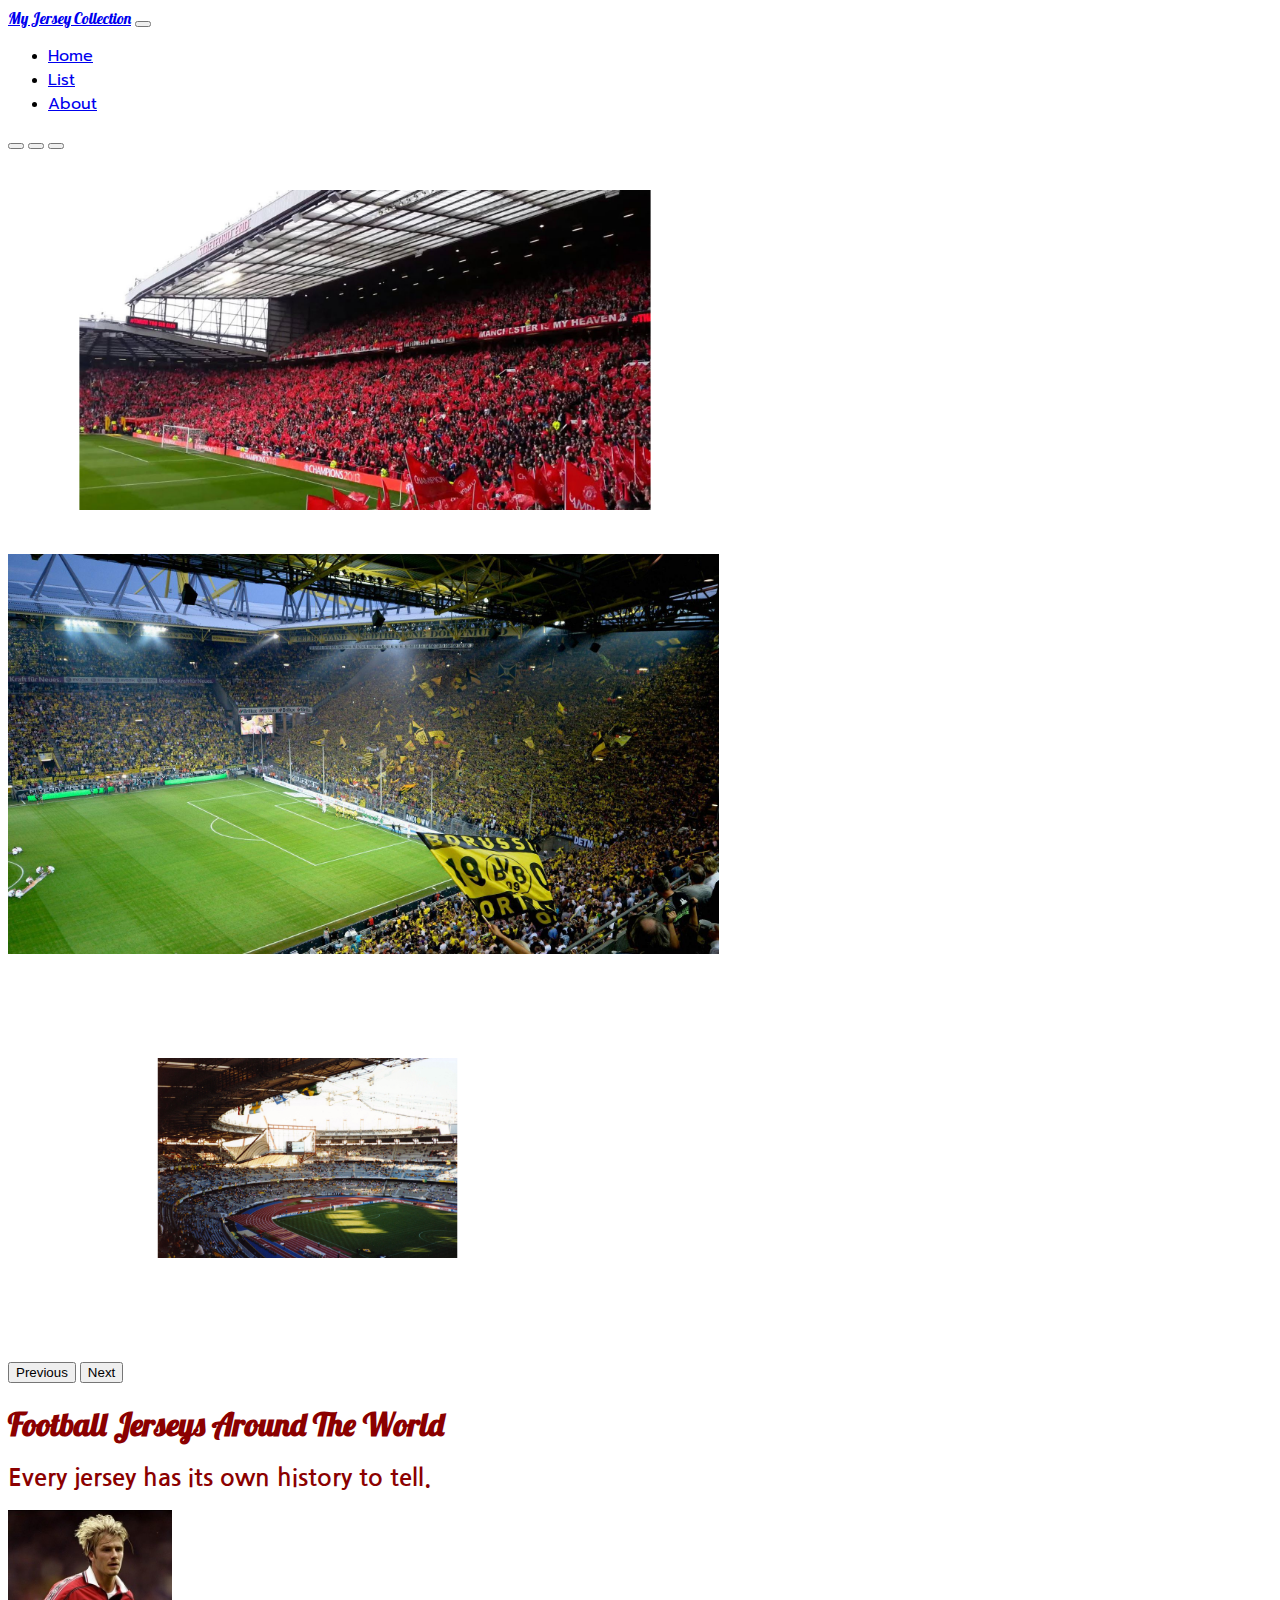
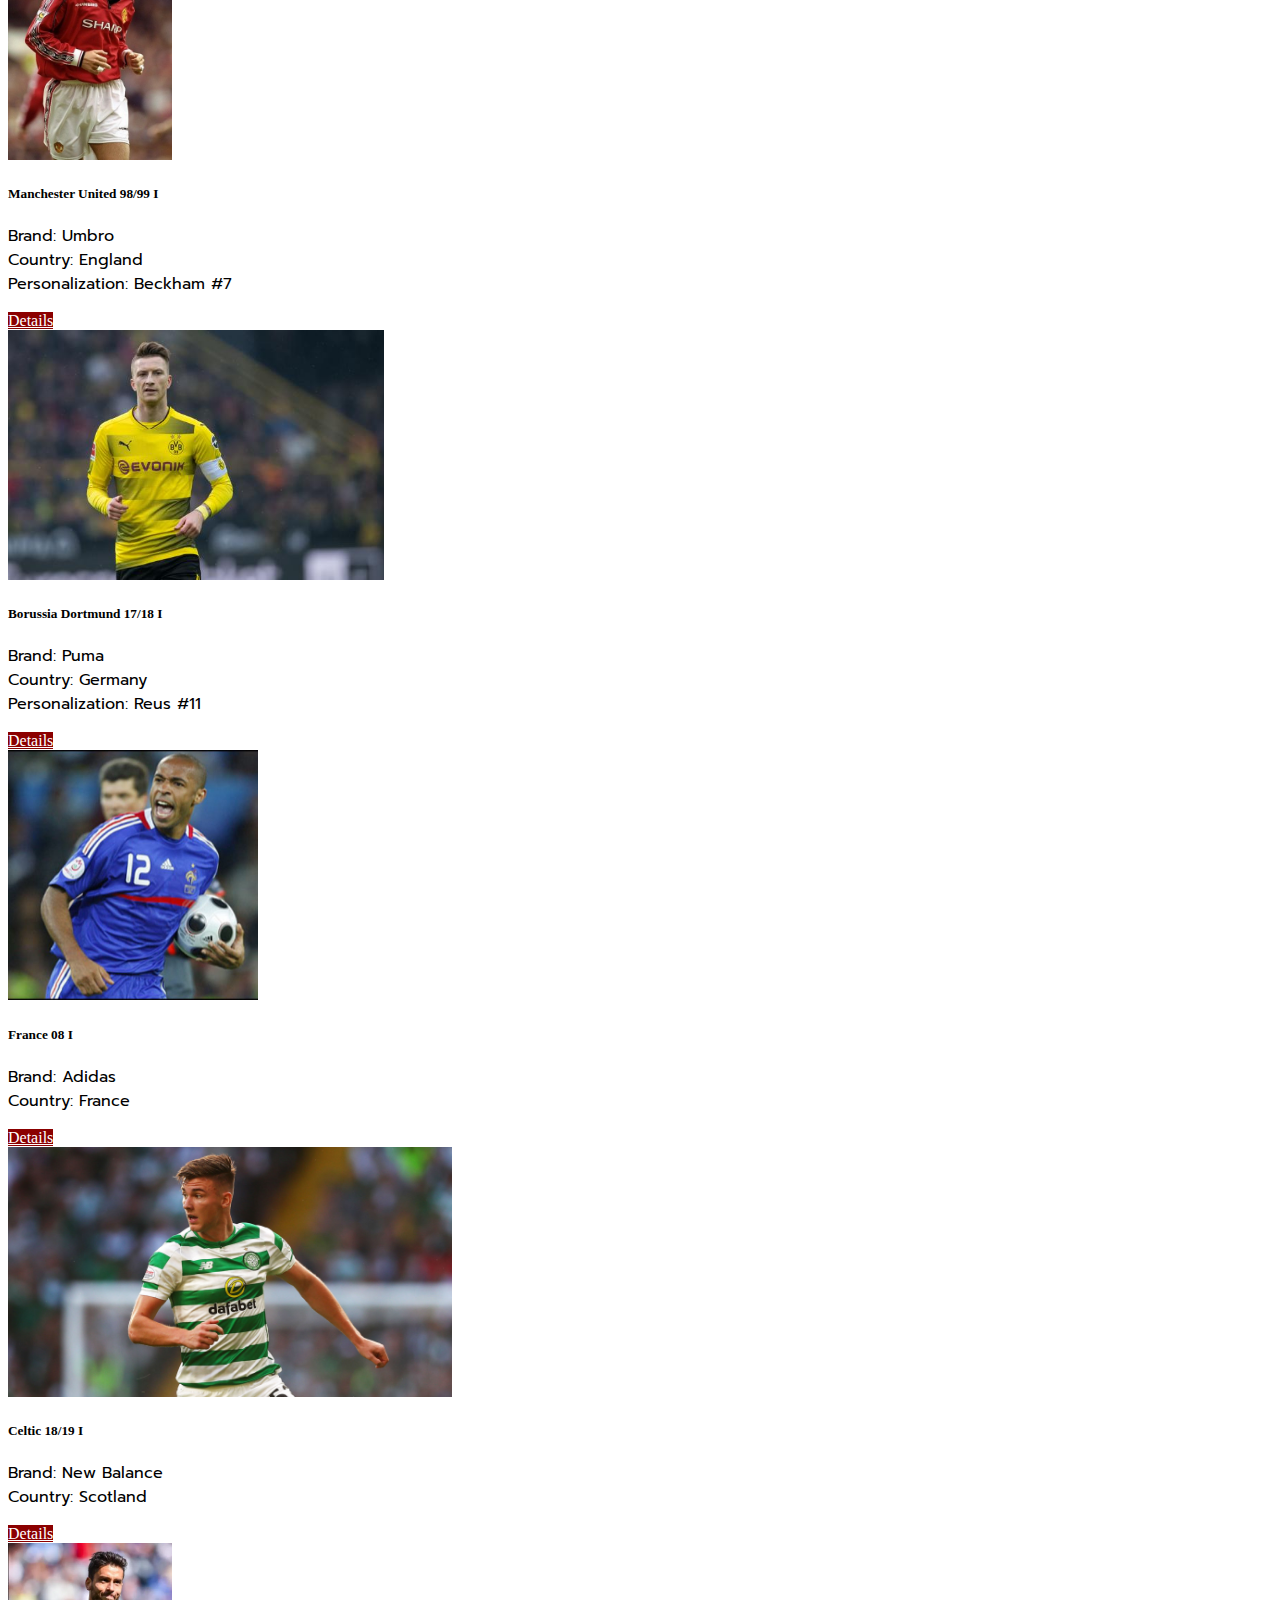
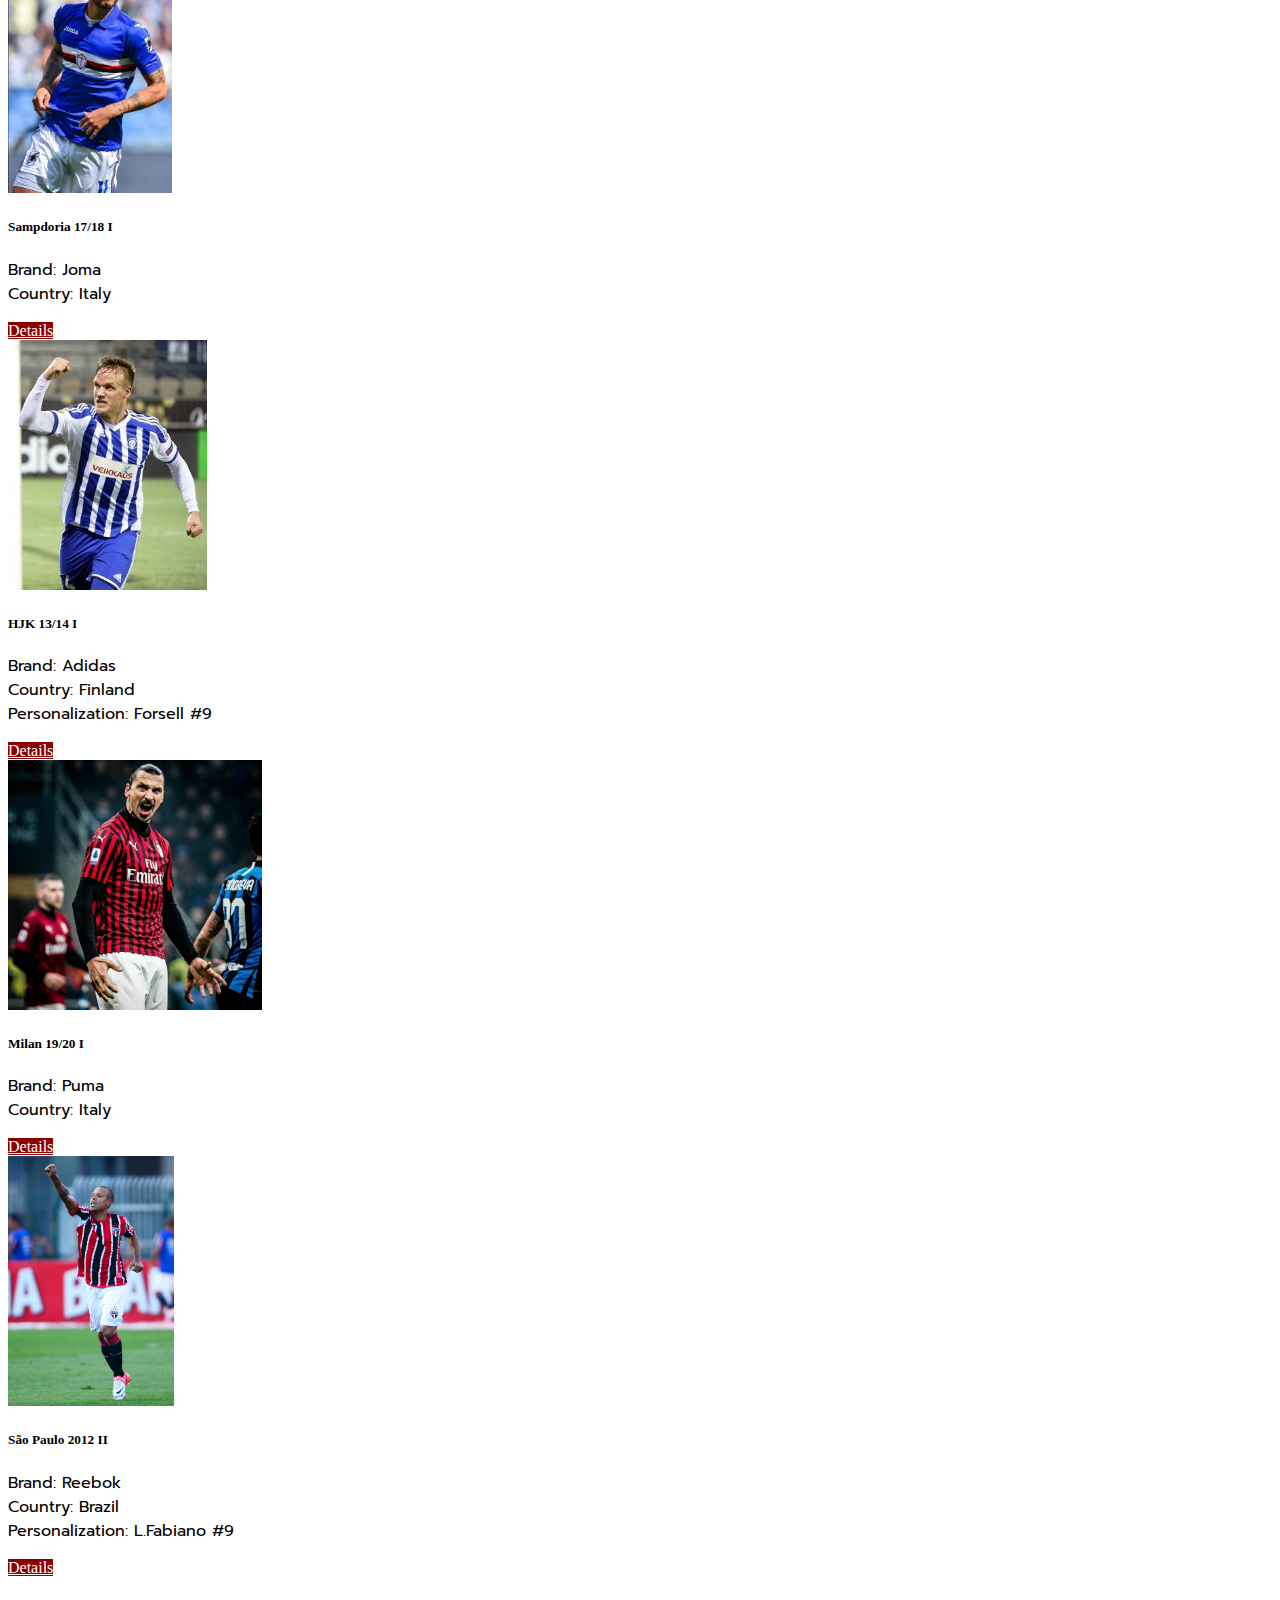
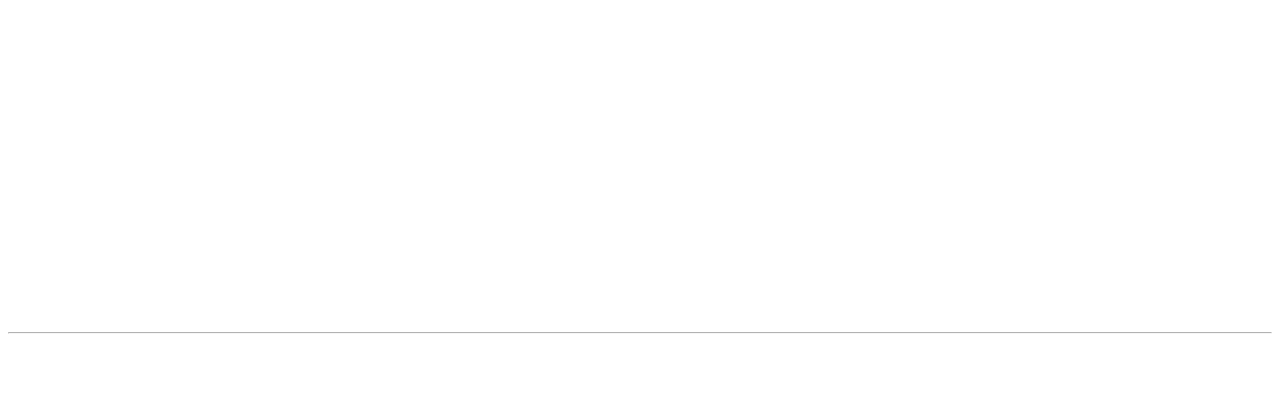
<file: index.html>
<!DOCTYPE html>
<html lang="en-us">
  <head>
    <link href="https://cdn.jsdelivr.net/npm/bootstrap@5.0.0-beta2/dist/css/bootstrap.min.css" rel="stylesheet" integrity="sha384-BmbxuPwQa2lc/FVzBcNJ7UAyJxM6wuqIj61tLrc4wSX0szH/Ev+nYRRuWlolflfl" crossorigin="anonymous">
    <script src="https://cdn.jsdelivr.net/npm/bootstrap@5.0.0-beta2/dist/js/bootstrap.bundle.min.js" integrity="sha384-b5kHyXgcpbZJO/tY9Ul7kGkf1S0CWuKcCD38l8YkeH8z8QjE0GmW1gYU5S9FOnJ0" crossorigin="anonymous"></script>
    <link rel="stylesheet" href="style.css">
    <link rel="stylesheet" href="styles/footer.css">
    <link href="lightbox/dist/css/lightbox.css" rel="stylesheet" />
    <link rel="preconnect" href="https://fonts.gstatic.com">
    <link href="https://fonts.googleapis.com/css2?family=Lobster&display=swap" rel="stylesheet">
    <link href="https://fonts.googleapis.com/css2?family=Audiowide&family=Nanum+Gothic&display=swap" rel="stylesheet">
    <link href="https://fonts.googleapis.com/css2?family=Prompt:wght@300&display=swap" rel="stylesheet">
    <link rel="shortcut icon" href="jersey.ico">
    <title>My Jersey Collection</title>
    <meta charset="utf-8">
    <meta name="viewport" content="width=device-width, initial-scale=1.0">
  </head>
  <body>
 
  <header>
    <nav class="navbar navbar-expand-lg navbar-light fixed-top bg-light border-bottom ">
        <div class="container-fluid">
          <a class="navbar-brand font-lobster cor-especial" href="#">My Jersey Collection</a>
          <button class="navbar-toggler" type="button" data-bs-toggle="collapse" data-bs-target="#navbarNav" aria-controls="navbarNav" aria-expanded="false" aria-label="Toggle navigation">
            <span class="navbar-toggler-icon"></span>
          </button>
          <div class="collapse navbar-collapse" id="navbarNav">
            <ul class="navbar-nav">
              <li class="nav-item">
                <a class="nav-link active nav_item text_form" aria-current="page" href="#">Home</a>
              </li>
              <li class="font-nanum">
                <a class="nav-link active nav_item text_form" aria-current="page" href="#main_title">List</a>
              </li>
              <li class="font-nanum">
                <a class="nav-link active nav_item text_form" aria-current="page" href="#info" >About</a>
              </li>
            </ul>
          </div>
        </div>
      </nav>
    </header>

    <main>

        <section class="carousel_main">
          <div id="carouselExampleIndicators" class="carousel slide" data-bs-ride="carousel">
            <div class="carousel-indicators">
              <button type="button" data-bs-target="#carouselExampleIndicators" data-bs-slide-to="0" class="active" aria-current="true" aria-label="Slide 1"></button>
              <button type="button" data-bs-target="#carouselExampleIndicators" data-bs-slide-to="1" aria-label="Slide 2"></button>
              <button type="button" data-bs-target="#carouselExampleIndicators" data-bs-slide-to="2" aria-label="Slide 3"></button>
            </div>

            <div class="carousel-inner">
              <div class="carousel-item active">
                <img src="img/oldtraf.jpg" class="d-block w-100 img-carousel-box img-carousel-1" alt="Image from the inside of the 
                Old Trafford stadium, home of the Manchester United team, showing the supporters with red flags during a match.">
              </div>
              <div class="carousel-item">
                <img src="img/signal.jpg" class="d-block w-100 img-carousel-box img-carousel-2" alt="Image from inside 
                the Signal Iduna Park stadium, home of the Borussia Dortmund team, showing the supporters with yellow flags during a match.">
              </div>
              <div class="carousel-item">
                <img src="img/dellealpi.jpg" class="d-block w-100 img-carousel-box img-carousel-3" alt="Image from the Delle Alpi stadium,former
                home of Juventus from Turim, showing part of the field and stands.">
              </div>
            </div>

            <button class="carousel-control-prev" type="button" data-bs-target="#carouselExampleIndicators"  data-bs-slide="prev">
              <span class="carousel-control-prev-icon" aria-hidden="true"></span>
              <span class="visually-hidden">Previous</span>
            </button>
            <button class="carousel-control-next" type="button" data-bs-target="#carouselExampleIndicators"  data-bs-slide="next">
              <span class="carousel-control-next-icon" aria-hidden="true"></span>
              <span class="visually-hidden">Next</span>
            </button>

          </div>
      </section>

      <section class="font-lobster-principal" id="main_title">
        <h1 class="font-lobster text-center fs-1 cor-especial pt-5">Football Jerseys Around The World</h1>
        <h2 class="font-nanum fs-5 text-center fst-italic pb-5 mx-5 pt-2">Every jersey has its own history to tell.</h2>
      </section>

      <section class="container-fluid pb-3" id="shirts">
        <div class="row justify-content-center">
            <article class="card borda-cor-especial card-largura p-0 m-3 col-12 col-md-4 col-lg-4" >
              <a href="img/manutd.jpg" data-lightbox="image-1" data-title="Manchester United 98/99 I" >
                <img src="img/manutd.jpg" class="card-img-top card-posicao-imagem card-1" alt="David Beckham wearing
                the Manchester United home jersey of the 98/99 season during a match."></a>
                <div class="card-body">
                  <h5 class="card-title">Manchester United 98/99 I</h5>
                  <p class="card-text">
                    <ul class="text_form">
                      <li>Brand: Umbro</li>
                      <li>Country: England</li>
                      <li>Personalization: Beckham #7</li>
                    </ul>       
                  </p>
                  <a href="details_pages\manutd-98-99-home.html" class="btn botao-cor-especial">Details</a>
              </div>
            </article>

            <article class="card borda-cor-especial card-largura p-0 m-3 col-12 col-md-4 col-lg-4" >
              <a href="img/borussia1.jpg" data-lightbox="image-2" data-title="Borussia Dortmund 17/18 I" >
                <img src="img/borussia1.jpg" class="card-img-top card-posicao-imagem" alt="Marco Reus wearing the 17/18 season home kit of
                Borussia Dortmund during a match."></a>
                <div class="card-body">
                  <h5 class="card-title">Borussia Dortmund 17/18 I</h5>
                  <p class="card-text">
                    <ul class="text_form">
                      <li>Brand: Puma</li>
                      <li>Country: Germany</li>
                      <li>Personalization: Reus #11</li>
                    </ul>
                  </p>
                  <a href="details_pages\borussia-17-18-home.html" class="btn botao-cor-especial">Details</a>
              </div>
            </article>

            <article class="card borda-cor-especial card-largura p-0 m-3 col-12 col-md-4 col-lg-4" >
              <a href="img/france.jpg" data-lightbox="image-3" data-title="France 2008 I" >
                <img src="img/france.jpg" class="card-img-top card-posicao-imagem card-1" alt="Thierry Henry wearing the blue france
                kit during a match in 2008. He is holding the ball of the game after a goal."></a>
                <div class="card-body">
                  <h5 class="card-title">France 08 I</h5>
                  <p class="card-text">
                    <ul class="text_form">
                      <li>Brand: Adidas</li>
                      <li>Country: France</li>
                    </ul>
                  </p>
                  <a href="details_pages/france-08-home.html" class="btn botao-cor-especial">Details</a>
                </div>
            </article>
          
            <article class="card borda-cor-especial card-largura p-0 m-3 col-12 col-md-4 col-lg-4" >
              <a href="img/celtic.jpg" data-lightbox="image-4" data-title="Celtic 18/19 I" >
                <img src="img/celtic.jpg" class="card-img-top card-posicao-imagem" alt="Celtic player wearing the home jersey of 
                the team during a match from the 18/19 season."></a>
                <div class="card-body">
                  <h5 class="card-title">Celtic 18/19 I</h5>
                  <p class="card-text">
                    <ul class="text_form">
                      <li>Brand: New Balance</li>
                      <li>Country: Scotland</li>
                    </ul>  
                  </p>
                  <a href="details_pages/celtic-18-19-home.html" class="btn botao-cor-especial">Details</a>
                </div>
            </article>

            <article class="card borda-cor-especial card-largura p-0 m-3 col-12 col-md-4 col-lg-4" >
              <a href="img/samp1.png" data-lightbox="image-5" data-title="Sampdoria 17/18 I" >
                <img src="img/samp1.png" class="card-img-top card-posicao-imagem card-1" alt="A Sampdoria player wearing the team home 
                jersey during a match from the 17/18 season."></a>
                <div class="card-body">
                  <h5 class="card-title">Sampdoria 17/18 I</h5>
                  <p class="card-text">
                    <ul class="text_form">
                      <li>Brand: Joma</li>
                      <li>Country: Italy</li>
                    </ul>
                  </p>
                  <a href="details_pages/sampdoria-17-18-home.html" class="btn botao-cor-especial">Details</a>
                </div>
            </article>

            <article class="card borda-cor-especial card-largura p-0 m-3 col-12 col-md-4 col-lg-4" >
              <a href="img/hjk.jpg" data-lightbox="image-6" data-title="HJK 13/14 I" >
                <img src="img/hjk.jpg" class="card-img-top card-posicao-imagem card-1" alt="HJK palyer with his right arm raised 
                wearing the team home jersey during a match in 2014."></a>
                <div class="card-body">
                  <h5 class="card-title">HJK 13/14 I</h5>
                  <p class="card-text">
                    <ul class="text_form">
                      <li>Brand: Adidas</li>
                      <li>Country: Finland</li>
                      <li>Personalization: Forsell #9</li>
                    </ul>       
                  </p>
                  <a href="details_pages/hjk-13-14-home.html" class="btn botao-cor-especial">Details</a>
                </div>
            </article>

            <article class="card borda-cor-especial card-largura p-0 m-3 col-12 col-md-4 col-lg-4" >
              <a href="img/milan.jpeg" data-lightbox="image-7" data-title="Milan 19/20 I" >
                <img src="img/milan.jpeg" class="card-img-top card-posicao-imagem card-1" alt="Ibrahimović wearing the Milan home
                jersey during a match of the 19/20 season."></a>
                <div class="card-body">
                  <h5 class="card-title">Milan 19/20 I</h5>
                  <p class="card-text">
                    <ul class="text_form">
                      <li>Brand: Puma</li>
                      <li>Country: Italy</li>
                    </ul>
                  </p>
                  <a href="details_pages/milan-19-20-home.html" class="btn botao-cor-especial">Details</a>
                </div>
            </article>

            <article class="card borda-cor-especial card-largura p-0 m-3 col-12 col-md-4 col-lg-4" >
              <a href="img/spfclf.jpg" data-lightbox="image-7" data-title="São Paulo 2012 II" >
                <img src="img/spfclf.jpg" class="card-img-top card-posicao-imagem card-1" alt="Luís Fabiano is wearing the
                2012 away jersey of São Paulo. He is running with his right fist raised."></a>
                <div class="card-body">
                  <h5 class="card-title">São Paulo 2012 II</h5>
                  <p class="card-text">
                    <ul class="text_form">
                      <li>Brand: Reebok</li>
                      <li>Country: Brazil</li>
                      <li>Personalization: L.Fabiano #9</li>
                    </ul>
                  </p>
                  <a href="details_pages/spfc-2012-away.html" class="btn botao-cor-especial">Details</a>
                </div>
            </article>

        </div>
      </section>

      </main>     

       <!-- Site footer -->
    <footer class="site-footer bg-light border-top" id="info">
      <div class="container ">
        <div class="row">
          <div class="col-sm-12 col-md-6">
            <h6 class="font-lobster">About</h6>
            <p class="text-justify nav_item">Web page created by Pablo Siqueira. Bachelor in Computer Engineering and Science & Techonology 
              by the Federal University of Rio Grande do Norte (UFRN) from Brazil.</p>
          </div>

          <div class="col-xs-6 col-md-3">
            <h6 class="font-lobster">Contact & Networks</h6>
            <ul class="footer-links nav_item">
              <li><a> <svg xmlns="http://www.w3.org/2000/svg" width="16" height="16" fill="currentColor" class="bi bi-envelope" viewBox="0 0 16 16">
                <path d="M0 4a2 2 0 0 1 2-2h12a2 2 0 0 1 2 2v8a2 2 0 0 1-2 2H2a2 2 0 0 1-2-2V4zm2-1a1 1 0 0 0-1 1v.217l7 4.2 7-4.2V4a1 1 0 0 0-1-1H2zm13 2.383l-4.758 2.855L15 11.114v-5.73zm-.034 6.878L9.271 8.82 8 9.583 6.728 8.82l-5.694 3.44A1 1 0 0 0 2 13h12a1 1 0 0 0 .966-.739zM1 11.114l4.758-2.876L1 5.383v5.73z"/>
              </svg> Email: pablo16@outlook.com</a></li>
              <li><a href="https://www.linkedin.com/in/pablo-siqueira-457867150/" target="_blank">
                <svg xmlns="http://www.w3.org/2000/svg" width="16" height="16" fill="currentColor" class="bi bi-linkedin" viewBox="0 0 16 16">
                  <path d="M0 1.146C0 .513.526 0 1.175 0h13.65C15.474 0 16 .513 16 1.146v13.708c0 .633-.526 1.146-1.175 1.146H1.175C.526 16 0 15.487 0 14.854V1.146zm4.943 12.248V6.169H2.542v7.225h2.401zm-1.2-8.212c.837 0 1.358-.554 1.358-1.248-.015-.709-.52-1.248-1.342-1.248-.822 0-1.359.54-1.359 1.248 0 .694.521 1.248 1.327 1.248h.016zm4.908 8.212V9.359c0-.216.016-.432.08-.586.173-.431.568-.878 1.232-.878.869 0 1.216.662 1.216 1.634v3.865h2.401V9.25c0-2.22-1.184-3.252-2.764-3.252-1.274 0-1.845.7-2.165 1.193v.025h-.016a5.54 5.54 0 0 1 .016-.025V6.169h-2.4c.03.678 0 7.225 0 7.225h2.4z"/>
                </svg> Linkedin</a></li>
              <li><a href="http://lattes.cnpq.br/9695010765251628" target="_blank">
                <svg xmlns="http://www.w3.org/2000/svg" width="16" height="16" fill="currentColor" class="bi bi-newspaper" viewBox="0 0 16 16">
                  <path d="M0 2.5A1.5 1.5 0 0 1 1.5 1h11A1.5 1.5 0 0 1 14 2.5v10.528c0 .3-.05.654-.238.972h.738a.5.5 0 0 0 .5-.5v-9a.5.5 0 0 1 1 0v9a1.5 1.5 0 0 1-1.5 1.5H1.497A1.497 1.497 0 0 1 0 13.5v-11zM12 14c.37 0 .654-.211.853-.441.092-.106.147-.279.147-.531V2.5a.5.5 0 0 0-.5-.5h-11a.5.5 0 0 0-.5.5v11c0 .278.223.5.497.5H12z"/>
                  <path d="M2 3h10v2H2V3zm0 3h4v3H2V6zm0 4h4v1H2v-1zm0 2h4v1H2v-1zm5-6h2v1H7V6zm3 0h2v1h-2V6zM7 8h2v1H7V8zm3 0h2v1h-2V8zm-3 2h2v1H7v-1zm3 0h2v1h-2v-1zm-3 2h2v1H7v-1zm3 0h2v1h-2v-1z"/>
                </svg> Curriculum Lattes</a></li>
              <li><a href="https://github.com/pablosiqueira" target="_blank">
                <svg xmlns="http://www.w3.org/2000/svg" width="16" height="16" fill="currentColor" class="bi bi-github" viewBox="0 0 16 16">
                  <path d="M8 0C3.58 0 0 3.58 0 8c0 3.54 2.29 6.53 5.47 7.59.4.07.55-.17.55-.38 0-.19-.01-.82-.01-1.49-2.01.37-2.53-.49-2.69-.94-.09-.23-.48-.94-.82-1.13-.28-.15-.68-.52-.01-.53.63-.01 1.08.58 1.23.82.72 1.21 1.87.87 2.33.66.07-.52.28-.87.51-1.07-1.78-.2-3.64-.89-3.64-3.95 0-.87.31-1.59.82-2.15-.08-.2-.36-1.02.08-2.12 0 0 .67-.21 2.2.82.64-.18 1.32-.27 2-.27.68 0 1.36.09 2 .27 1.53-1.04 2.2-.82 2.2-.82.44 1.1.16 1.92.08 2.12.51.56.82 1.27.82 2.15 0 3.07-1.87 3.75-3.65 3.95.29.25.54.73.54 1.48 0 1.07-.01 1.93-.01 2.2 0 .21.15.46.55.38A8.012 8.012 0 0 0 16 8c0-4.42-3.58-8-8-8z"/>
                </svg> Github</a></li>
            </ul>
          </div>
        </div>
        <hr>
      </div>
      <div class="container">
        <div class="row">
          <div class="col-md-8 col-sm-6 col-xs-12">
            <p class="copyright-text">Copyright &copy; 2021 All Rights Reserved by Pablo Siqueira. 
            </p>
          </div>
        </div>
      </div>
</footer>

      <script src="jquery/jquery.js"></script>
      <script src="lightbox/dist/js/lightbox.js"></script>
  </body>
</html>
</file>
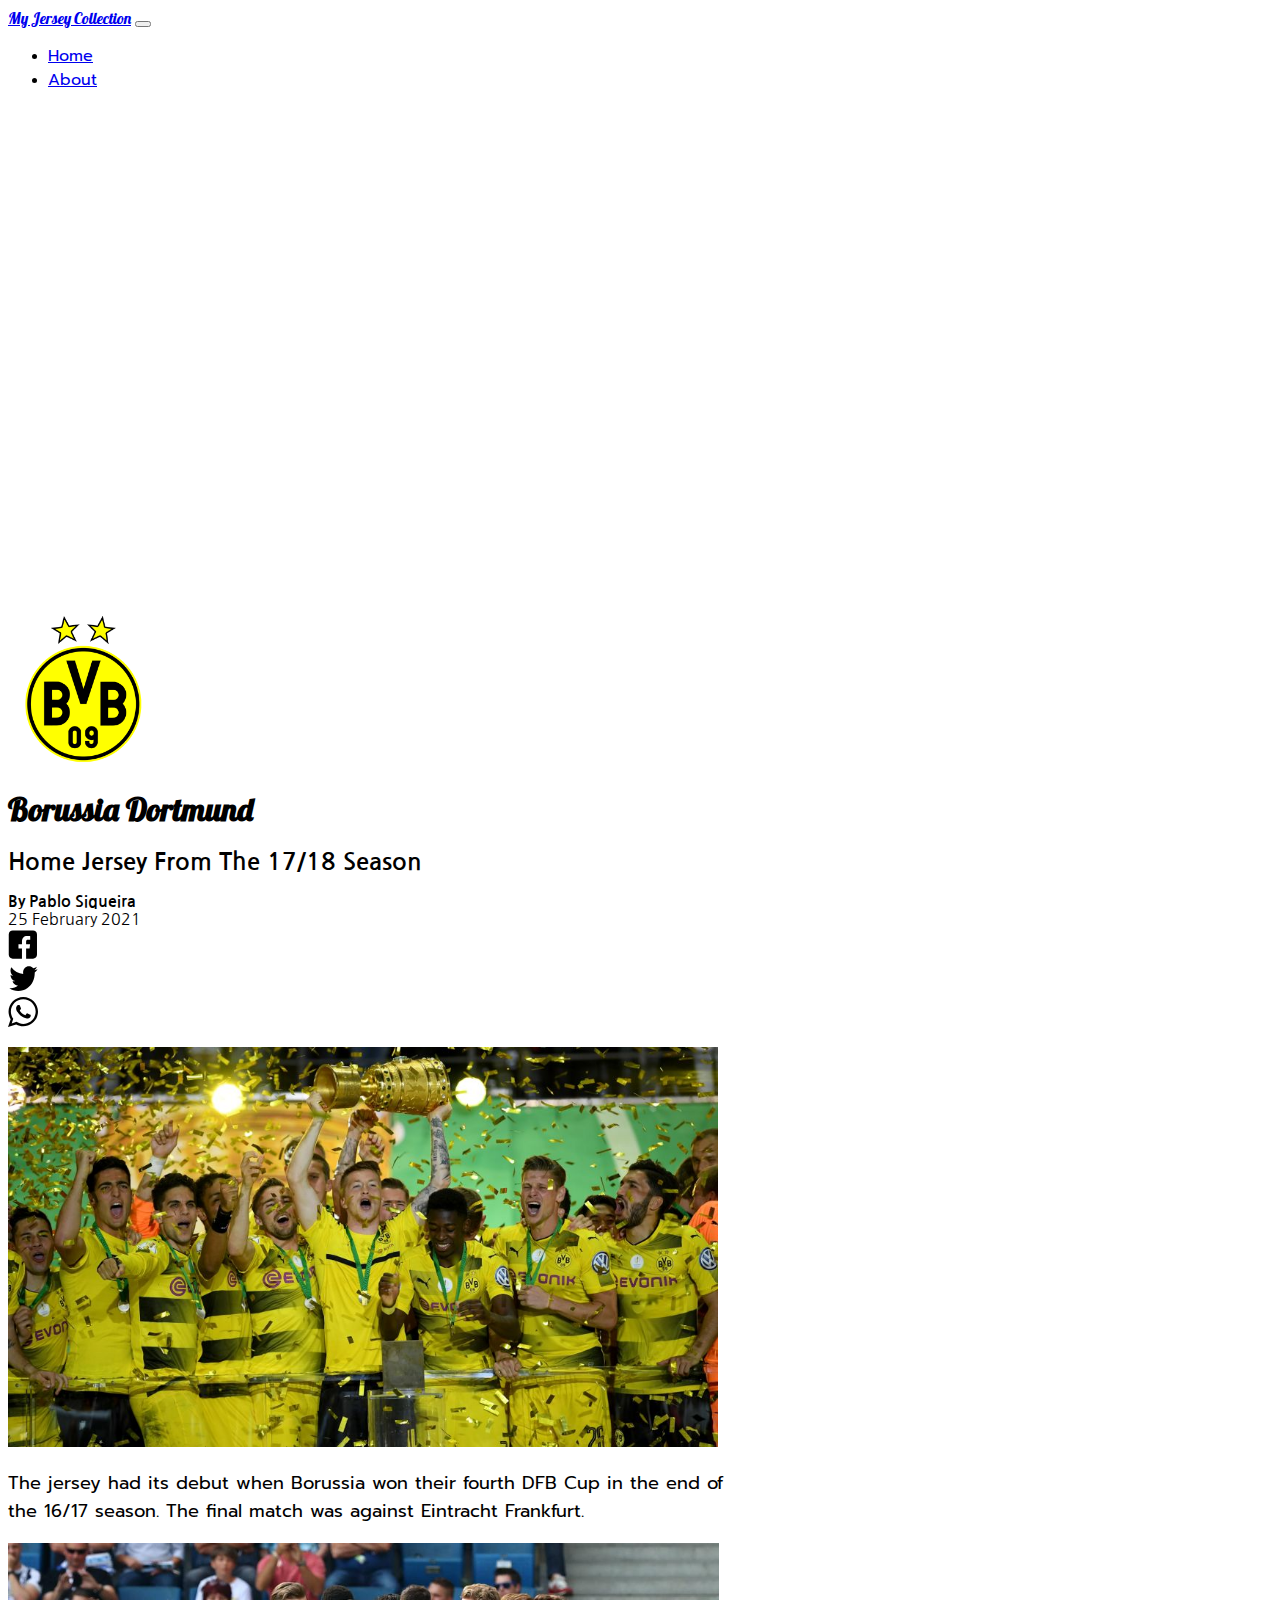
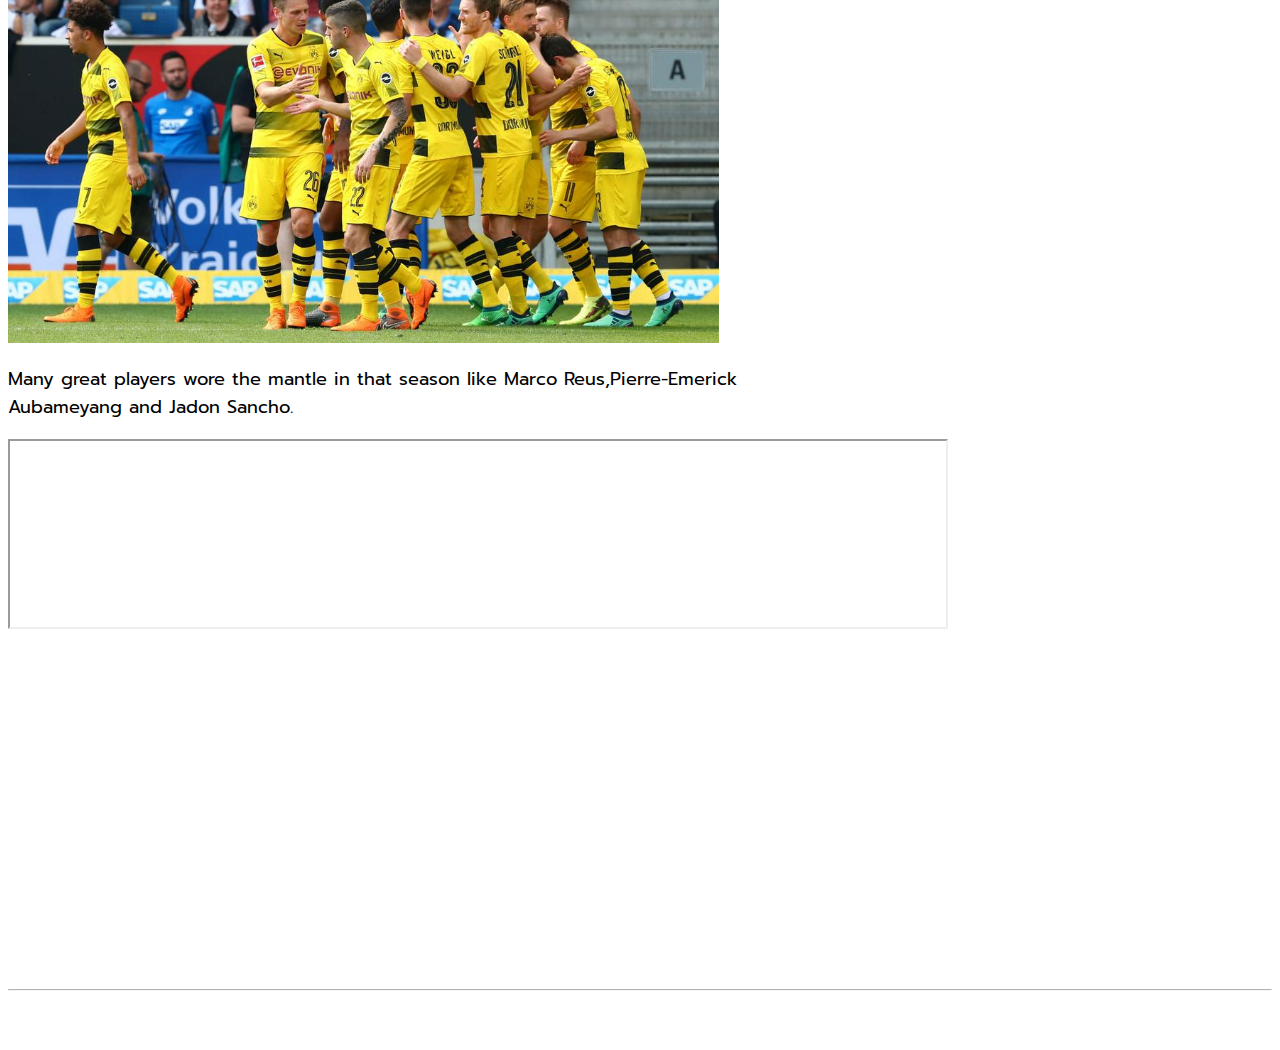
<file: details_pages/borussia-17-18-home.html>
<!DOCTYPE html>
<html lang="eng-us">
  <head>
    <link href="https://cdn.jsdelivr.net/npm/bootstrap@5.0.0-beta2/dist/css/bootstrap.min.css" rel="stylesheet" integrity="sha384-BmbxuPwQa2lc/FVzBcNJ7UAyJxM6wuqIj61tLrc4wSX0szH/Ev+nYRRuWlolflfl" crossorigin="anonymous">
    <script src="https://cdn.jsdelivr.net/npm/bootstrap@5.0.0-beta2/dist/js/bootstrap.bundle.min.js" integrity="sha384-b5kHyXgcpbZJO/tY9Ul7kGkf1S0CWuKcCD38l8YkeH8z8QjE0GmW1gYU5S9FOnJ0" crossorigin="anonymous"></script>
    <link rel="stylesheet" href="../style.css">
    <link rel="stylesheet" href="../styles/footer.css">
    <link rel="stylesheet" href="../styles/details.css">
    <link rel="preconnect" href="https://fonts.gstatic.com">
    <link href="../lightbox/dist/css/lightbox.css" rel="stylesheet" />
    <link href="https://fonts.googleapis.com/css2?family=Lobster&display=swap" rel="stylesheet">
    <link href="https://fonts.googleapis.com/css2?family=Audiowide&family=Nanum+Gothic&display=swap" rel="stylesheet">
    <link href="https://fonts.googleapis.com/css2?family=Prompt:wght@300&display=swap" rel="stylesheet">
    <link rel="shortcut icon" href="icons/borussia.ico">
    <title>Borussia Dortmund 17/18 I</title>
    <meta name="viewport" content="width=device-width, initial-scale=1.0">
    <meta charset="utf-8">
  </head>
  <body>

    <header>
      <nav class="navbar navbar-expand-lg navbar-light fixed-top bg-light border-bottom ">
          <div class="container-fluid">
            <a class="navbar-brand font-lobster cor-especial" href="#">My Jersey Collection</a>
            <button class="navbar-toggler" type="button" data-bs-toggle="collapse" data-bs-target="#navbarNav" aria-controls="navbarNav" aria-expanded="false" aria-label="Toggle navigation">
              <span class="navbar-toggler-icon"></span>
            </button>
            <div class="collapse navbar-collapse" id="navbarNav">
              <ul class="navbar-nav">
                <li class="nav-item">
                  <a class="nav-link active nav_item text_form" aria-current="page" href="../index.html">Home</a>
                </li>
                
                <li class="nav-item">
                  <a class="nav-link active nav_item text_form" aria-current="page" href="#info" >About</a>
                </li>
              </ul>
            </div>
          </div>
        </nav>
      </header>

    <main>

          <section class="font-lobster-principal">
            <div class="d-flex flex-column  justify-content-center align-items-center 
              bd-highlight">
              <div class="p-2 bd-highlight ">
                <img src="crests/borussia.png" class="crest img-fluid pt-3">
              </div>
              <div class="p-2 bd-highlight ">
                <h1 class="font-lobster fs-1">Borussia Dortmund</h1>
              </div>
              <div class="p-2 bd-highlight ">
                <h2 class="font-nanum  fst-italic fs-5 mb-3">Home Jersey From The 17/18 Season</h2>
              </div>

              <div class=" bd-highlight pb-4">

                <div class="d-flex flex-column  justify-content-center align-items-center 
                bd-highlight pb-2 font-nanum"> 

                  <div class="author-box">
                    <p class="author">By Pablo Siqueira</p>
                  </div>
                
                  <div class="author-box">
                    <time datetime="2021-02-25 09:00" >25 February 2021</time>
                  </div>
           
                </div>
                

                <div class="d-flex flex-row  justify-content-center align-items-center 
              bd-highlight"> 

                  <div class="p-2 bd-highlight data-href="https://pablosiqueira.github.io/myjerseycollection/details_pages/borussia-17-18-home.html">                
                    <a target="_blank" href="https://www.facebook.com/sharer/sharer.php?u=https%3A%2F%2Fpablosiqueira.github.io%2Fmyjerseycollection%2Fdetails_pages%2Fborussia-17-18-home.html&amp;src=sdkpreparse"
                     class="fb-xfbml-parse-ignore">
                       <img src="../icons/svg/face2.svg" class="icon-box social-icon"
                      alt="Share to facebook link image.">
                      </a>
                    </div>

                  <div class="p-2 bd-highlight">                
                    <a href="http://twitter.com/share?url=https://pablosiqueira.github.io/myjerseycollection/details_pages/borussia-17-18-home.html;
                    text=myText;size=l&amp;count=none" target="_blank">
                     <img src="../icons/svg/twitter2.svg" class="icon-box social-icon"
                      alt="Tweet this page link image.">
                      </a>
                    </div>

                  <div class="p-2 bd-highlight ">   
                    <a href="whatsapp://send?text=https://pablosiqueira.github.io/myjerseycollection/details_pages/borussia-17-18-home.html" 
                    data-action="share/whatsapp/share"  target="_blank"> 
                      <img src="../icons/svg/whatsapp.svg" class="icon-box"
                    alt="Share on whattsapp link image.">
                        </a>  
                  </div>  

                </div>
              </div>

              <div class="p-2 bd-highlight text-box">
                <p class="description "><a href="details_img/borussia3.jpg" data-lightbox="image-1" data-title="Borussia Dortmund 17/18 I" >
                  <img src="details_img/borussia3.jpg" class="img-fluid img-big" 
                  alt="The Borussia Dortmund squad celebrating the conquering of the 16/17 DFB Cup. Marco Reus
                  is is in the middle of the image and he is raising the throphy."></a></p>
              </div> 

              <div class="p-2 bd-highlight text-box">
                <p class="reading-text-flex">The jersey had its debut when Borussia won their fourth 
                  DFB Cup in the end of the 16/17 season. The final match was against Eintracht Frankfurt. </p>
              </div>
            
              <div class="p-2 bd-highlight text-box">
                <a href="details_img/borussia2.jpg" data-lightbox="image-1" data-title="Borussia Dortmund 17/18 I" >
                <img src="details_img/borussia2.jpg" class="img-fluid img-big" 
                alt="The Borussia Dortmund team is celebrating a goal during a match."></a>
                </div>

              <div class="p-2 bd-highlight text-box">
                <p class="reading-text-flex">Many great players wore the mantle in that season like 
                  Marco Reus,Pierre-Emerick Aubameyang and Jadon Sancho.</p>
              </div>
            
              <div class="p-2 bd-highlight video-box ratio ratio-16x9">
                <iframe class="video pb-3"  src="https://www.youtube.com/embed/yDWz38BUdHw" allow="accelerometer; autoplay; 
                clipboard-write; encrypted-media; gyroscope; picture-in-picture" allowfullscreen
                title="Borussia Dortmund Best Goals Season 2017/18 - Reus, Batshuayi & More"></iframe> 
              </div>

            </div>
            
          </section>

    </main> 
              <!-- Site footer -->
    <footer class="site-footer bg-light border-top" id="info">
      <div class="container ">
        <div class="row">
          <div class="col-sm-12 col-md-6">
            <h6 class="font-lobster">About</h6>
            <p class="text-justify nav_item">Web page created by Pablo Siqueira. Bachelor in Computer Engineering and Science & Techonology 
              by the Federal University of Rio Grande do Norte (UFRN) from Brazil.</p>
          </div>

          <div class="col-xs-6 col-md-3">
            <h6 class="font-lobster">Contact & Networks</h6>
            <ul class="footer-links nav_item">
              <li><a> <svg xmlns="http://www.w3.org/2000/svg" width="16" height="16" fill="currentColor" class="bi bi-envelope" viewBox="0 0 16 16">
                <path d="M0 4a2 2 0 0 1 2-2h12a2 2 0 0 1 2 2v8a2 2 0 0 1-2 2H2a2 2 0 0 1-2-2V4zm2-1a1 1 0 0 0-1 1v.217l7 4.2 7-4.2V4a1 1 0 0 0-1-1H2zm13 2.383l-4.758 2.855L15 11.114v-5.73zm-.034 6.878L9.271 8.82 8 9.583 6.728 8.82l-5.694 3.44A1 1 0 0 0 2 13h12a1 1 0 0 0 .966-.739zM1 11.114l4.758-2.876L1 5.383v5.73z"/>
              </svg> Email: pablo16@outlook.com</a></li>
              <li><a href="https://www.linkedin.com/in/pablo-siqueira-457867150/" target="_blank">
                <svg xmlns="http://www.w3.org/2000/svg" width="16" height="16" fill="currentColor" class="bi bi-linkedin" viewBox="0 0 16 16">
                  <path d="M0 1.146C0 .513.526 0 1.175 0h13.65C15.474 0 16 .513 16 1.146v13.708c0 .633-.526 1.146-1.175 1.146H1.175C.526 16 0 15.487 0 14.854V1.146zm4.943 12.248V6.169H2.542v7.225h2.401zm-1.2-8.212c.837 0 1.358-.554 1.358-1.248-.015-.709-.52-1.248-1.342-1.248-.822 0-1.359.54-1.359 1.248 0 .694.521 1.248 1.327 1.248h.016zm4.908 8.212V9.359c0-.216.016-.432.08-.586.173-.431.568-.878 1.232-.878.869 0 1.216.662 1.216 1.634v3.865h2.401V9.25c0-2.22-1.184-3.252-2.764-3.252-1.274 0-1.845.7-2.165 1.193v.025h-.016a5.54 5.54 0 0 1 .016-.025V6.169h-2.4c.03.678 0 7.225 0 7.225h2.4z"/>
                </svg> Linkedin</a></li>
              <li><a href="http://lattes.cnpq.br/9695010765251628" target="_blank">
                <svg xmlns="http://www.w3.org/2000/svg" width="16" height="16" fill="currentColor" class="bi bi-newspaper" viewBox="0 0 16 16">
                  <path d="M0 2.5A1.5 1.5 0 0 1 1.5 1h11A1.5 1.5 0 0 1 14 2.5v10.528c0 .3-.05.654-.238.972h.738a.5.5 0 0 0 .5-.5v-9a.5.5 0 0 1 1 0v9a1.5 1.5 0 0 1-1.5 1.5H1.497A1.497 1.497 0 0 1 0 13.5v-11zM12 14c.37 0 .654-.211.853-.441.092-.106.147-.279.147-.531V2.5a.5.5 0 0 0-.5-.5h-11a.5.5 0 0 0-.5.5v11c0 .278.223.5.497.5H12z"/>
                  <path d="M2 3h10v2H2V3zm0 3h4v3H2V6zm0 4h4v1H2v-1zm0 2h4v1H2v-1zm5-6h2v1H7V6zm3 0h2v1h-2V6zM7 8h2v1H7V8zm3 0h2v1h-2V8zm-3 2h2v1H7v-1zm3 0h2v1h-2v-1zm-3 2h2v1H7v-1zm3 0h2v1h-2v-1z"/>
                </svg> Curriculum Lattes</a></li>
              <li><a href="https://github.com/pablosiqueira" target="_blank">
                <svg xmlns="http://www.w3.org/2000/svg" width="16" height="16" fill="currentColor" class="bi bi-github" viewBox="0 0 16 16">
                  <path d="M8 0C3.58 0 0 3.58 0 8c0 3.54 2.29 6.53 5.47 7.59.4.07.55-.17.55-.38 0-.19-.01-.82-.01-1.49-2.01.37-2.53-.49-2.69-.94-.09-.23-.48-.94-.82-1.13-.28-.15-.68-.52-.01-.53.63-.01 1.08.58 1.23.82.72 1.21 1.87.87 2.33.66.07-.52.28-.87.51-1.07-1.78-.2-3.64-.89-3.64-3.95 0-.87.31-1.59.82-2.15-.08-.2-.36-1.02.08-2.12 0 0 .67-.21 2.2.82.64-.18 1.32-.27 2-.27.68 0 1.36.09 2 .27 1.53-1.04 2.2-.82 2.2-.82.44 1.1.16 1.92.08 2.12.51.56.82 1.27.82 2.15 0 3.07-1.87 3.75-3.65 3.95.29.25.54.73.54 1.48 0 1.07-.01 1.93-.01 2.2 0 .21.15.46.55.38A8.012 8.012 0 0 0 16 8c0-4.42-3.58-8-8-8z"/>
                </svg> Github</a></li>
            </ul>
          </div>
        </div>
        <hr>
      </div>
      <div class="container">
        <div class="row">
          <div class="col-md-8 col-sm-6 col-xs-12">
            <p class="copyright-text">Copyright &copy; 2021 All Rights Reserved by Pablo Siqueira. 
            </p>
          </div>
        </div>
      </div>
</footer>

          <script src="../jquery/jquery.js"></script>
          <script src="../lightbox/dist/js/lightbox.js"></script>  
        </body>
        </html>
</file>
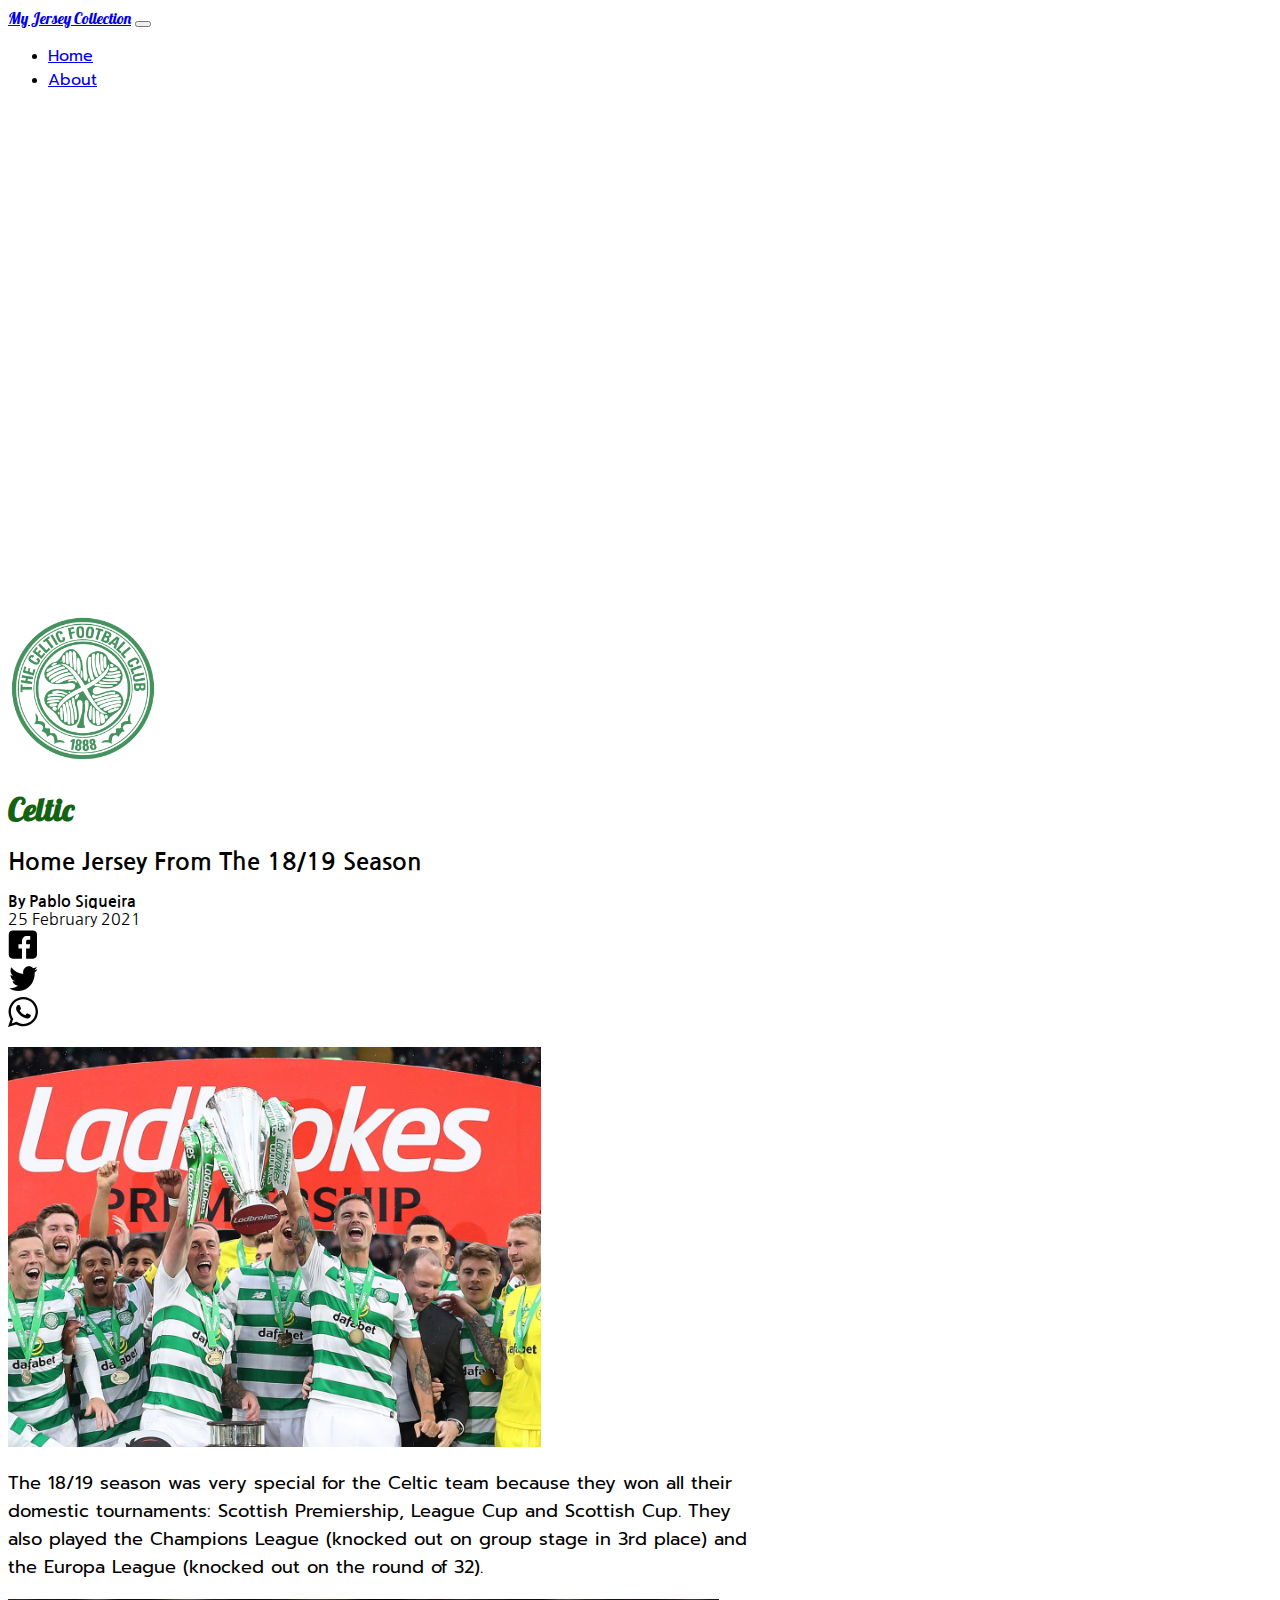
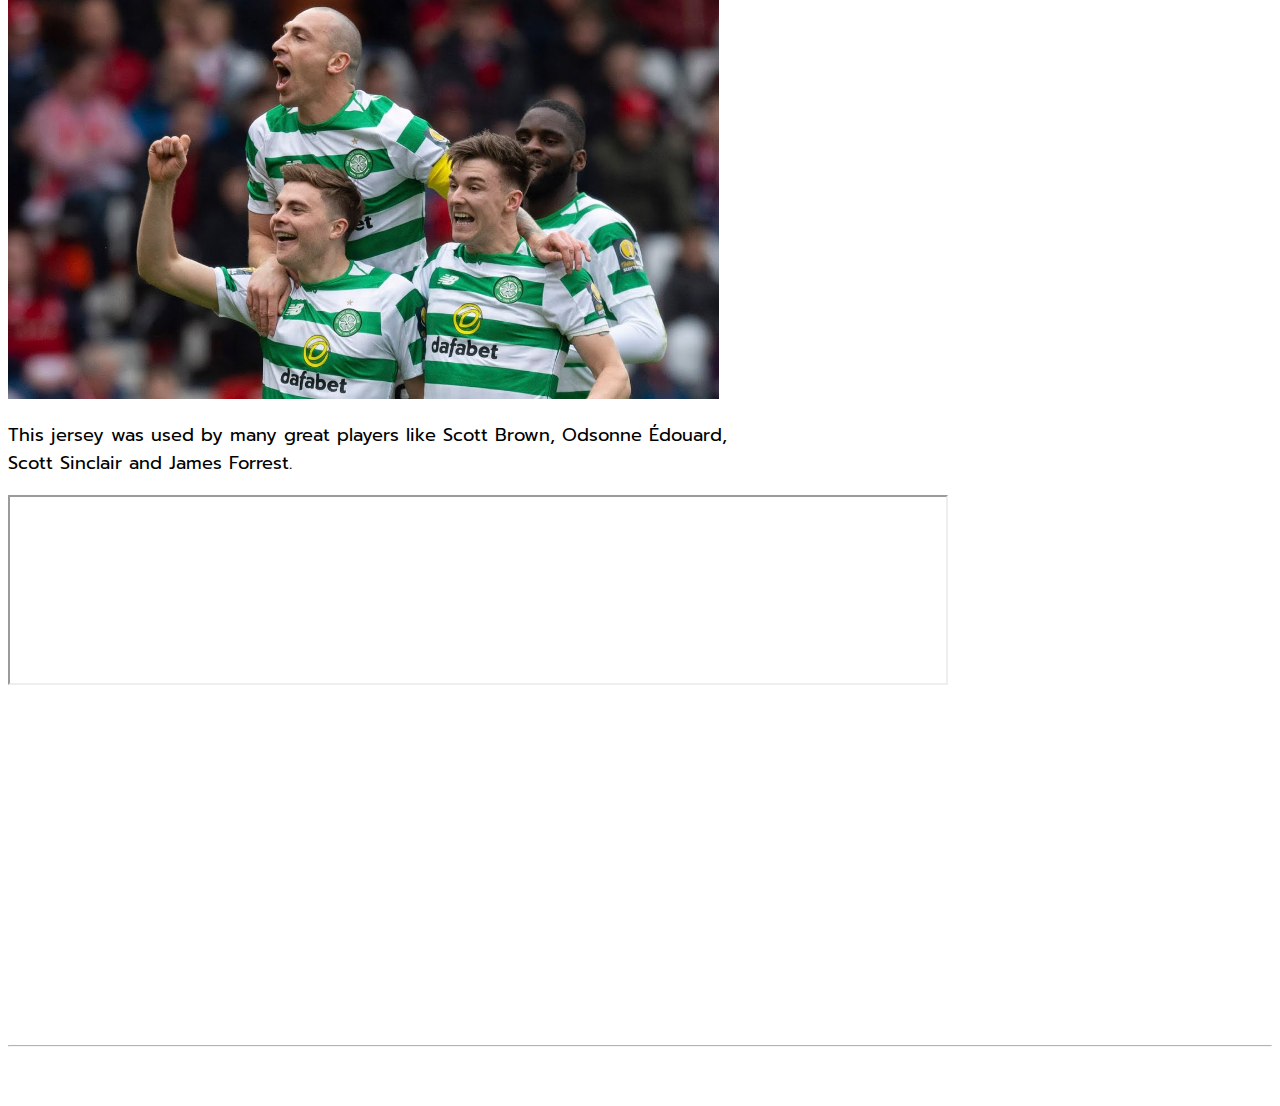
<file: details_pages/celtic-18-19-home.html>
<!DOCTYPE html>
<html lang="eng-us">
  <head>
    <link href="https://cdn.jsdelivr.net/npm/bootstrap@5.0.0-beta2/dist/css/bootstrap.min.css" rel="stylesheet" integrity="sha384-BmbxuPwQa2lc/FVzBcNJ7UAyJxM6wuqIj61tLrc4wSX0szH/Ev+nYRRuWlolflfl" crossorigin="anonymous">
    <script src="https://cdn.jsdelivr.net/npm/bootstrap@5.0.0-beta2/dist/js/bootstrap.bundle.min.js" integrity="sha384-b5kHyXgcpbZJO/tY9Ul7kGkf1S0CWuKcCD38l8YkeH8z8QjE0GmW1gYU5S9FOnJ0" crossorigin="anonymous"></script>
    <link rel="stylesheet" href="../style.css">
    <link rel="stylesheet" href="../styles/footer.css">
    <link rel="stylesheet" href="../styles/details.css">
    <link rel="preconnect" href="https://fonts.gstatic.com">
    <link href="../lightbox/dist/css/lightbox.css" rel="stylesheet" />
    <link href="https://fonts.googleapis.com/css2?family=Lobster&display=swap" rel="stylesheet">
    <link href="https://fonts.googleapis.com/css2?family=Audiowide&family=Nanum+Gothic&display=swap" rel="stylesheet">
    <link href="https://fonts.googleapis.com/css2?family=Prompt:wght@300&display=swap" rel="stylesheet">
    <link rel="shortcut icon" href="icons/celtic.ico">
    <title>Celtic 18/19 I</title>
    <meta name="viewport" content="width=device-width, initial-scale=1.0">
    <meta charset="utf-8">
  </head>
  <body>

    <header>
      <nav class="navbar navbar-expand-lg navbar-light fixed-top bg-light border-bottom ">
          <div class="container-fluid">
            <a class="navbar-brand font-lobster cor-especial" href="#">My Jersey Collection</a>
            <button class="navbar-toggler" type="button" data-bs-toggle="collapse" data-bs-target="#navbarNav" aria-controls="navbarNav" aria-expanded="false" aria-label="Toggle navigation">
              <span class="navbar-toggler-icon"></span>
            </button>
            <div class="collapse navbar-collapse" id="navbarNav">
              <ul class="navbar-nav">
                <li class="nav-item">
                  <a class="nav-link active nav_item text_form" aria-current="page" href="../index.html">Home</a>
                </li>
                
                <li class="nav-item">
                  <a class="nav-link active nav_item text_form" aria-current="page" href="#info" >About</a>
                </li>
              </ul>
            </div>
          </div>
        </nav>
      </header>

    <main>

          <section class="page-content">
            <div class="d-flex flex-column  justify-content-center align-items-center 
              bd-highlight">
              <div class="p-2 bd-highlight ">
                <img src="crests/celtic.png" class="crest img-fluid pt-3">
              </div>
              <div class="p-2 bd-highlight ">
                <h1 class="font-lobster fs-1 text-green">Celtic</h1>
              </div>
              <div class="p-2 bd-highlight ">
                <h2 class="font-nanum  fst-italic fs-5 mb-3">Home Jersey From The 18/19 Season</h2>
              </div>

              <div class=" bd-highlight pb-4">

                <div class="d-flex flex-column  justify-content-center align-items-center 
                bd-highlight pb-2 font-nanum"> 

                  <div class="author-box">
                    <p class="author ">By Pablo Siqueira</p>
                  </div>
                
                  <div class="author-box">
                    <time datetime="2021-02-25 09:00">25 February 2021</time>
                  </div>
           
                </div>
                

                <div class="d-flex flex-row  justify-content-center align-items-center 
              bd-highlight"> 

                  <div class="p-2 bd-highlight data-href="https://pablosiqueira.github.io/myjerseycollection/details_pages/celtic-18-19-home.html">                
                    <a target="_blank" href="https://www.facebook.com/sharer/sharer.php?u=https%3A%2F%2Fpablosiqueira.github.io%2Fmyjerseycollection%2Fdetails_pages%2Fceltic-18-19-home.html&amp;src=sdkpreparse" 
                    class="fb-xfbml-parse-ignore">
                       <img src="../icons/svg/face2.svg" class="icon-box social-icon"
                      alt="Share to facebook link image.">
                      </a>
                    </div>

                  <div class="p-2 bd-highlight">                
                    <a href="http://twitter.com/share?url=https://pablosiqueira.github.io/myjerseycollection/details_pages/celtic-18-19-home.html;
                    text=myText;size=l&amp;count=none" target="_blank">
                     <img src="../icons/svg/twitter2.svg" class="icon-box social-icon"
                      alt="Tweet this page link image.">
                      </a>
                    </div>

                  <div class="p-2 bd-highlight ">   
                    <a href="whatsapp://send?text=https://pablosiqueira.github.io/myjerseycollection/details_pages/celtic-18-19-home.html" data-action="share/whatsapp/share"  
                    target="_blank"> 
                      <img src="../icons/svg/whatsapp.svg" class="icon-box"
                    alt="Share on whattsapp link image.">
                        </a>  
                  </div>  

                </div>
              </div>

              <div class="p-2 bd-highlight text-box">
                <p class="description "><a href="details_img/celtic3.jpg" data-lightbox="image-1" data-title="Cetic 18/19 I" >
                  <img src="details_img/celtic3.jpg" class="img-fluid img-big" 
                  alt="The Cetic team is raising the scottish championship throphy."></a></p>
              </div> 

              <div class="p-2 bd-highlight text-box">
                <p class="reading-text-flex">The 18/19 season was very special for the Celtic team because they won all their domestic tournaments: 
                  Scottish Premiership, League Cup and Scottish Cup. 
                  They also played the Champions League (knocked out on group stage in 3rd place) and the Europa League (knocked out on the round of 32).</p>
              </div>
            
              <div class="p-3 bd-highlight text-box">
                <a href="details_img/celtic1.jpg" data-lightbox="image-1" data-title="Cetic 18/19 I" >
                <img src="details_img/celtic1.jpg" class="img-fluid img-big" alt="Four Celtic players are celebrating
                a goal."></a>
                </div>

              <div class="p-2 bd-highlight text-box">
                <p class="reading-text-flex">This jersey was used by many great players like Scott Brown, 
                  Odsonne Édouard, Scott Sinclair and James Forrest.</p>
              </div>
            
              <div class="p-2 bd-highlight video-box ratio ratio-16x9">
              
                  <iframe class="video pb-3"  title="Celtic's 2018/19 Treble Treble​ winning season"
                  src="https://www.youtube.com/embed/ZzqCqgZJooI" allow="accelerometer; autoplay; 
                  clipboard-write; encrypted-media; gyroscope; picture-in-picture" allowfullscreen></iframe>
                
              </div>

            </div>

          </section>

          
          

          

    </main> 
              <!-- Site footer -->
    <footer class="site-footer bg-light border-top" id="info">
      <div class="container ">
        <div class="row">
          <div class="col-sm-12 col-md-6">
            <h6 class="font-lobster">About</h6>
            <p class="text-justify nav_item">Web page created by Pablo Siqueira. Bachelor in Computer Engineering and Science & Techonology 
              by the Federal University of Rio Grande do Norte (UFRN) from Brazil.</p>
          </div>

          <div class="col-xs-6 col-md-3">
            <h6 class="font-lobster">Contact & Networks</h6>
            <ul class="footer-links nav_item">
              <li><a> <svg xmlns="http://www.w3.org/2000/svg" width="16" height="16" fill="currentColor" class="bi bi-envelope" viewBox="0 0 16 16">
                <path d="M0 4a2 2 0 0 1 2-2h12a2 2 0 0 1 2 2v8a2 2 0 0 1-2 2H2a2 2 0 0 1-2-2V4zm2-1a1 1 0 0 0-1 1v.217l7 4.2 7-4.2V4a1 1 0 0 0-1-1H2zm13 2.383l-4.758 2.855L15 11.114v-5.73zm-.034 6.878L9.271 8.82 8 9.583 6.728 8.82l-5.694 3.44A1 1 0 0 0 2 13h12a1 1 0 0 0 .966-.739zM1 11.114l4.758-2.876L1 5.383v5.73z"/>
              </svg> Email: pablo16@outlook.com</a></li>
              <li><a href="https://www.linkedin.com/in/pablo-siqueira-457867150/" target="_blank">
                <svg xmlns="http://www.w3.org/2000/svg" width="16" height="16" fill="currentColor" class="bi bi-linkedin" viewBox="0 0 16 16">
                  <path d="M0 1.146C0 .513.526 0 1.175 0h13.65C15.474 0 16 .513 16 1.146v13.708c0 .633-.526 1.146-1.175 1.146H1.175C.526 16 0 15.487 0 14.854V1.146zm4.943 12.248V6.169H2.542v7.225h2.401zm-1.2-8.212c.837 0 1.358-.554 1.358-1.248-.015-.709-.52-1.248-1.342-1.248-.822 0-1.359.54-1.359 1.248 0 .694.521 1.248 1.327 1.248h.016zm4.908 8.212V9.359c0-.216.016-.432.08-.586.173-.431.568-.878 1.232-.878.869 0 1.216.662 1.216 1.634v3.865h2.401V9.25c0-2.22-1.184-3.252-2.764-3.252-1.274 0-1.845.7-2.165 1.193v.025h-.016a5.54 5.54 0 0 1 .016-.025V6.169h-2.4c.03.678 0 7.225 0 7.225h2.4z"/>
                </svg> Linkedin</a></li>
              <li><a href="http://lattes.cnpq.br/9695010765251628" target="_blank">
                <svg xmlns="http://www.w3.org/2000/svg" width="16" height="16" fill="currentColor" class="bi bi-newspaper" viewBox="0 0 16 16">
                  <path d="M0 2.5A1.5 1.5 0 0 1 1.5 1h11A1.5 1.5 0 0 1 14 2.5v10.528c0 .3-.05.654-.238.972h.738a.5.5 0 0 0 .5-.5v-9a.5.5 0 0 1 1 0v9a1.5 1.5 0 0 1-1.5 1.5H1.497A1.497 1.497 0 0 1 0 13.5v-11zM12 14c.37 0 .654-.211.853-.441.092-.106.147-.279.147-.531V2.5a.5.5 0 0 0-.5-.5h-11a.5.5 0 0 0-.5.5v11c0 .278.223.5.497.5H12z"/>
                  <path d="M2 3h10v2H2V3zm0 3h4v3H2V6zm0 4h4v1H2v-1zm0 2h4v1H2v-1zm5-6h2v1H7V6zm3 0h2v1h-2V6zM7 8h2v1H7V8zm3 0h2v1h-2V8zm-3 2h2v1H7v-1zm3 0h2v1h-2v-1zm-3 2h2v1H7v-1zm3 0h2v1h-2v-1z"/>
                </svg> Curriculum Lattes</a></li>
              <li><a href="https://github.com/pablosiqueira" target="_blank">
                <svg xmlns="http://www.w3.org/2000/svg" width="16" height="16" fill="currentColor" class="bi bi-github" viewBox="0 0 16 16">
                  <path d="M8 0C3.58 0 0 3.58 0 8c0 3.54 2.29 6.53 5.47 7.59.4.07.55-.17.55-.38 0-.19-.01-.82-.01-1.49-2.01.37-2.53-.49-2.69-.94-.09-.23-.48-.94-.82-1.13-.28-.15-.68-.52-.01-.53.63-.01 1.08.58 1.23.82.72 1.21 1.87.87 2.33.66.07-.52.28-.87.51-1.07-1.78-.2-3.64-.89-3.64-3.95 0-.87.31-1.59.82-2.15-.08-.2-.36-1.02.08-2.12 0 0 .67-.21 2.2.82.64-.18 1.32-.27 2-.27.68 0 1.36.09 2 .27 1.53-1.04 2.2-.82 2.2-.82.44 1.1.16 1.92.08 2.12.51.56.82 1.27.82 2.15 0 3.07-1.87 3.75-3.65 3.95.29.25.54.73.54 1.48 0 1.07-.01 1.93-.01 2.2 0 .21.15.46.55.38A8.012 8.012 0 0 0 16 8c0-4.42-3.58-8-8-8z"/>
                </svg> Github</a></li>
            </ul>
          </div>
        </div>
        <hr>
      </div>
      <div class="container">
        <div class="row">
          <div class="col-md-8 col-sm-6 col-xs-12">
            <p class="copyright-text">Copyright &copy; 2021 All Rights Reserved by Pablo Siqueira. 
            </p>
          </div>
        </div>
      </div>
</footer>

          <script src="../jquery/jquery.js"></script>
          <script src="../lightbox/dist/js/lightbox.js"></script>  
        </body>
        </html>
</file>
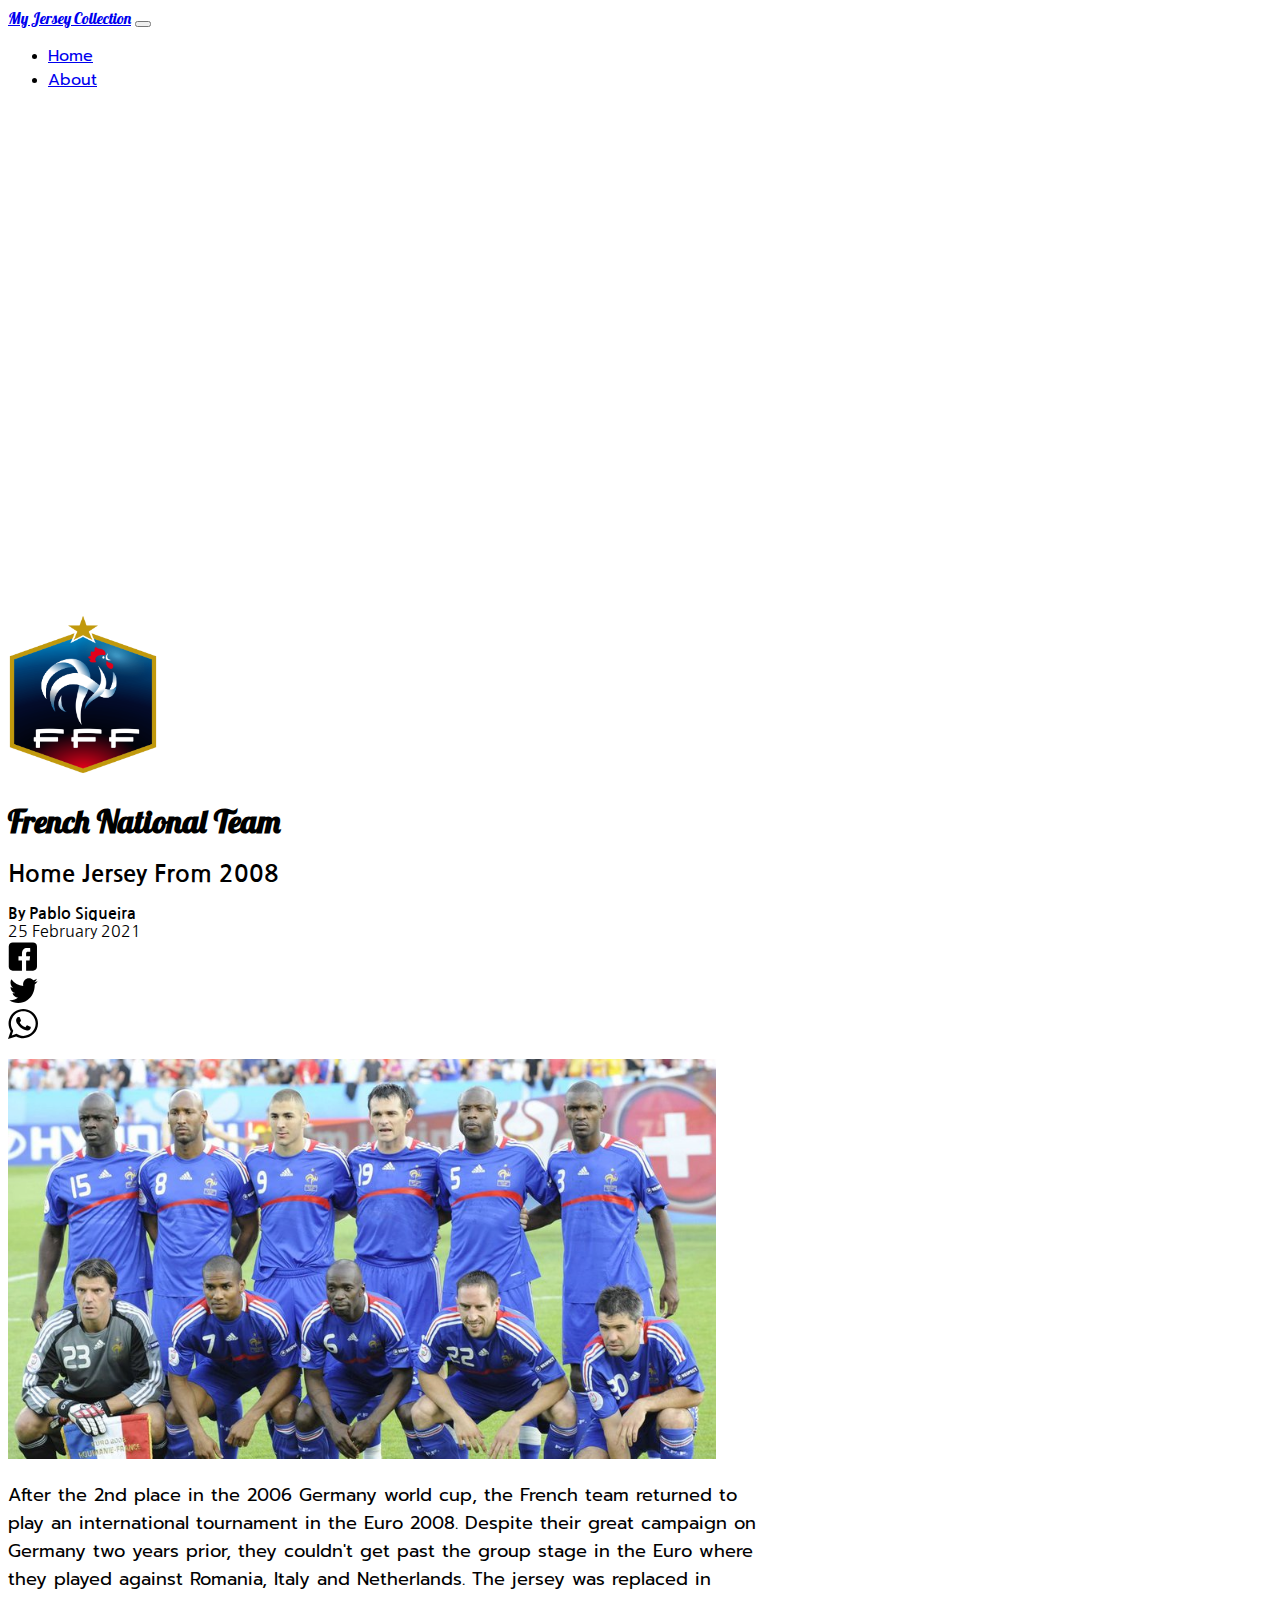
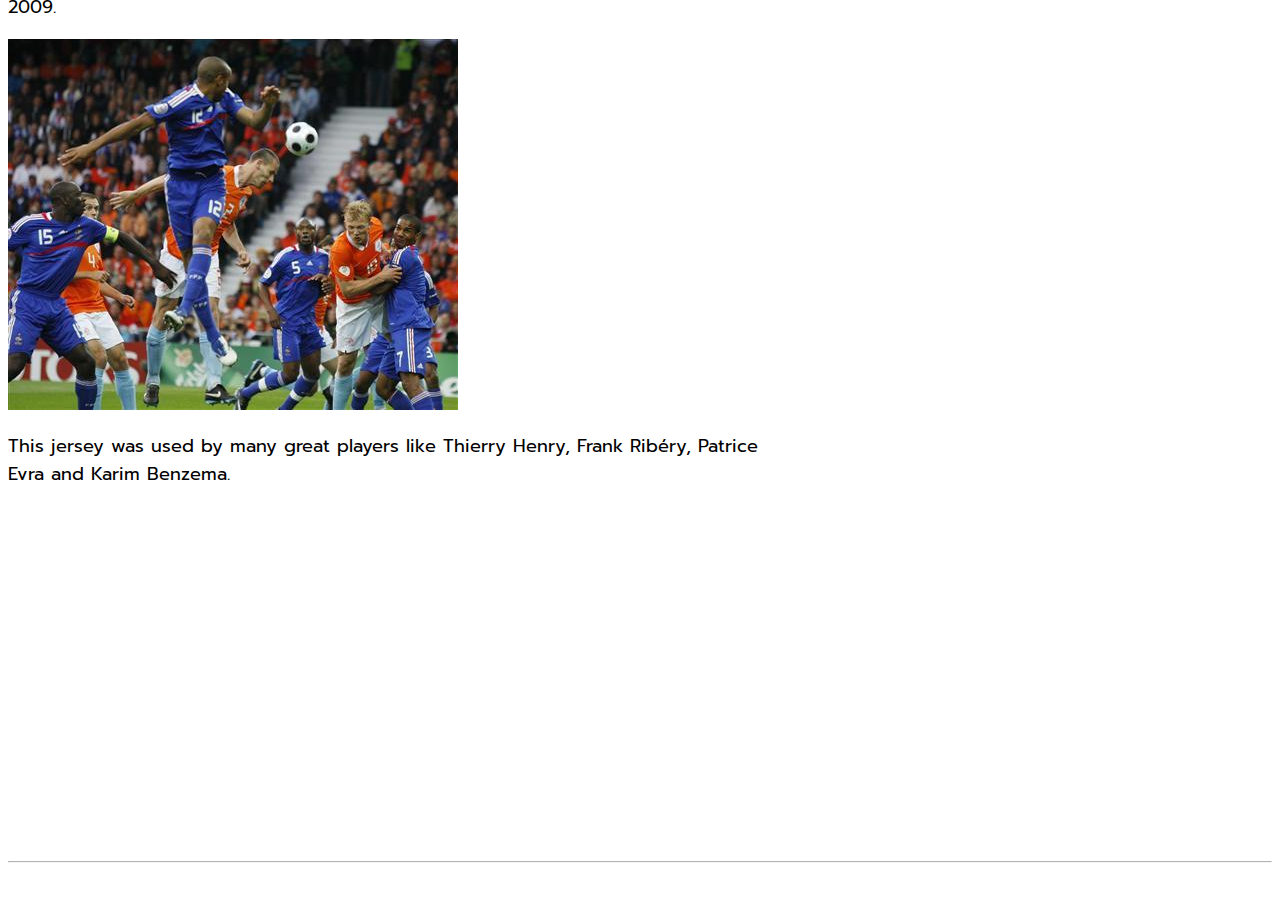
<file: details_pages/france-08-home.html>
<!DOCTYPE html>
<html lang="eng-us">
  <head>
    <link href="https://cdn.jsdelivr.net/npm/bootstrap@5.0.0-beta2/dist/css/bootstrap.min.css" rel="stylesheet" integrity="sha384-BmbxuPwQa2lc/FVzBcNJ7UAyJxM6wuqIj61tLrc4wSX0szH/Ev+nYRRuWlolflfl" crossorigin="anonymous">
    <script src="https://cdn.jsdelivr.net/npm/bootstrap@5.0.0-beta2/dist/js/bootstrap.bundle.min.js" integrity="sha384-b5kHyXgcpbZJO/tY9Ul7kGkf1S0CWuKcCD38l8YkeH8z8QjE0GmW1gYU5S9FOnJ0" crossorigin="anonymous"></script>
    <link rel="stylesheet" href="../style.css">
    <link rel="stylesheet" href="../styles/footer.css">
    <link rel="stylesheet" href="../styles/details.css">
    <link rel="preconnect" href="https://fonts.gstatic.com">
    <link href="../lightbox/dist/css/lightbox.css" rel="stylesheet" />
    <link href="https://fonts.googleapis.com/css2?family=Lobster&display=swap" rel="stylesheet">
    <link href="https://fonts.googleapis.com/css2?family=Audiowide&family=Nanum+Gothic&display=swap" rel="stylesheet">
    <link href="https://fonts.googleapis.com/css2?family=Prompt:wght@300&display=swap" rel="stylesheet">
    <link rel="shortcut icon" href="icons/france.ico">
    <title>France 2008 I</title>
    <meta name="viewport" content="width=device-width, initial-scale=1.0">
    <meta charset="utf-8">
  </head>
  <body>

    <header>
      <nav class="navbar navbar-expand-lg navbar-light fixed-top bg-light border-bottom ">
          <div class="container-fluid">
            <a class="navbar-brand font-lobster cor-especial" href="#">My Jersey Collection</a>
            <button class="navbar-toggler" type="button" data-bs-toggle="collapse" data-bs-target="#navbarNav" aria-controls="navbarNav" aria-expanded="false" aria-label="Toggle navigation">
              <span class="navbar-toggler-icon"></span>
            </button>
            <div class="collapse navbar-collapse" id="navbarNav">
              <ul class="navbar-nav">
                <li class="nav-item">
                  <a class="nav-link active nav_item text_form" aria-current="page" href="../index.html">Home</a>
                </li>
                
                <li class="nav-item">
                  <a class="nav-link active nav_item text_form" aria-current="page" href="#info" >About</a>
                </li>
              </ul>
            </div>
          </div>
        </nav>
      </header>

    <main>

          <section class="page-content">
            <div class="d-flex flex-column  justify-content-center align-items-center 
              bd-highlight">
              <div class="p-2 bd-highlight ">
                <img src="crests/france.png" class="crest img-fluid pt-3">
              </div>
              <div class="p-2 bd-highlight ">
                <h1 class="font-lobster fs-1 cor-especial">French National Team</h1>
              </div>
              <div class="p-2 bd-highlight ">
                <h2 class="font-nanum  fst-italic fs-5 mb-3">Home Jersey From 2008</h2>
              </div>

              <div class=" bd-highlight pb-4">

                <div class="d-flex flex-column  justify-content-center align-items-center 
                bd-highlight pb-2 font-nanum"> 

                  <div class="author-box">
                    <p class="author">By Pablo Siqueira</p>
                  </div>
                
                  <div class="author-box">
                    <time datetime="2021-02-25 09:00" >25 February 2021</time>
                  </div>
           
                </div>
                

                <div class="d-flex flex-row  justify-content-center align-items-center 
              bd-highlight"> 

                  <div class="p-2 bd-highlight data-href="https://pablosiqueira.github.io/myjerseycollection/details_pages/france-08-home.html">                
                    <a target="_blank" href="https://www.facebook.com/sharer/sharer.php?u=https%3A%2F%2Fpablosiqueira.github.io%2Fmyjerseycollection%2Fdetails_pages%2Ffrance-08-home.html&amp;src=sdkpreparse"
                     class="fb-xfbml-parse-ignore">
                       <img src="../icons/svg/face2.svg" class="icon-box social-icon"
                      alt="Share to facebook link image.">
                      </a>
                    </div>

                  <div class="p-2 bd-highlight">                
                    <a href="http://twitter.com/share?url=https://pablosiqueira.github.io/myjerseycollection/details_pages/france-08-home.html;text=myText;size=l&amp;count=none" target="_blank">
                     <img src="../icons/svg/twitter2.svg" class="icon-box social-icon"
                      alt="Tweet this page link image.">
                      </a>
                    </div>

                  <div class="p-2 bd-highlight ">   
                    <a href="whatsapp://send?text=https://pablosiqueira.github.io/myjerseycollection/details_pages/france-08-home.html" data-action="share/whatsapp/share"  
                    target="_blank"> 
                      <img src="../icons/svg/whatsapp.svg" class="icon-box"
                    alt="Share on whattsapp link image.">
                        </a>  
                  </div>  

                </div>
              </div>

              <div class="p-2 bd-highlight text-box">
                <p class="description "><a href="details_img/france1.jpg" data-lightbox="image-1" data-title="France 2008 I" >
                  <img src="details_img/france1.jpg" class="img-fluid img-big" alt="The players from the french team
                  are lined up for a team photo before a match."></a></p>
              </div> 

              <div class="p-2 bd-highlight text-box">
                <p class="reading-text-flex">After the 2nd place in the 2006 Germany world cup, the French team returned to play an international tournament in the Euro 2008. Despite their great campaign on Germany two years prior, they couldn't
                  get past the group stage in the Euro where they played against Romania, Italy and Netherlands. 
                  The jersey was replaced in 2009.</p>
              </div>
            
              <div class="p-2 bd-highlight text-box">
                <a href="details_img/france2.jpg" data-lightbox="image-1" data-title="France 2008 I" >
                <img src="details_img/france2.jpg" class="img-fluid img-big" alt="The french team is playing against Netherlands in
                the Euro 2008. Henry is jumping in the center of the image while a dutch player is heading the ball behind him. Other three
                french players are marking two dutch players."></a>
                </div>

              <div class="p-2 bd-highlight text-box">
                <p class="reading-text-flex">This jersey was used by many great players like Thierry Henry, 
                  Frank Ribéry, Patrice Evra and Karim Benzema.</p>
              </div>
            
            </div>

          </section>

    </main> 
              <!-- Site footer -->
    <footer class="site-footer bg-light border-top" id="info">
      <div class="container ">
        <div class="row">
          <div class="col-sm-12 col-md-6">
            <h6 class="font-lobster">About</h6>
            <p class="text-justify nav_item">Web page created by Pablo Siqueira. Bachelor in Computer Engineering and Science & Techonology 
              by the Federal University of Rio Grande do Norte (UFRN) from Brazil.</p>
          </div>

          <div class="col-xs-6 col-md-3">
            <h6 class="font-lobster">Contact & Networks</h6>
            <ul class="footer-links nav_item">
              <li><a> <svg xmlns="http://www.w3.org/2000/svg" width="16" height="16" fill="currentColor" class="bi bi-envelope" viewBox="0 0 16 16">
                <path d="M0 4a2 2 0 0 1 2-2h12a2 2 0 0 1 2 2v8a2 2 0 0 1-2 2H2a2 2 0 0 1-2-2V4zm2-1a1 1 0 0 0-1 1v.217l7 4.2 7-4.2V4a1 1 0 0 0-1-1H2zm13 2.383l-4.758 2.855L15 11.114v-5.73zm-.034 6.878L9.271 8.82 8 9.583 6.728 8.82l-5.694 3.44A1 1 0 0 0 2 13h12a1 1 0 0 0 .966-.739zM1 11.114l4.758-2.876L1 5.383v5.73z"/>
              </svg> Email: pablo16@outlook.com</a></li>
              <li><a href="https://www.linkedin.com/in/pablo-siqueira-457867150/" target="_blank">
                <svg xmlns="http://www.w3.org/2000/svg" width="16" height="16" fill="currentColor" class="bi bi-linkedin" viewBox="0 0 16 16">
                  <path d="M0 1.146C0 .513.526 0 1.175 0h13.65C15.474 0 16 .513 16 1.146v13.708c0 .633-.526 1.146-1.175 1.146H1.175C.526 16 0 15.487 0 14.854V1.146zm4.943 12.248V6.169H2.542v7.225h2.401zm-1.2-8.212c.837 0 1.358-.554 1.358-1.248-.015-.709-.52-1.248-1.342-1.248-.822 0-1.359.54-1.359 1.248 0 .694.521 1.248 1.327 1.248h.016zm4.908 8.212V9.359c0-.216.016-.432.08-.586.173-.431.568-.878 1.232-.878.869 0 1.216.662 1.216 1.634v3.865h2.401V9.25c0-2.22-1.184-3.252-2.764-3.252-1.274 0-1.845.7-2.165 1.193v.025h-.016a5.54 5.54 0 0 1 .016-.025V6.169h-2.4c.03.678 0 7.225 0 7.225h2.4z"/>
                </svg> Linkedin</a></li>
              <li><a href="http://lattes.cnpq.br/9695010765251628" target="_blank">
                <svg xmlns="http://www.w3.org/2000/svg" width="16" height="16" fill="currentColor" class="bi bi-newspaper" viewBox="0 0 16 16">
                  <path d="M0 2.5A1.5 1.5 0 0 1 1.5 1h11A1.5 1.5 0 0 1 14 2.5v10.528c0 .3-.05.654-.238.972h.738a.5.5 0 0 0 .5-.5v-9a.5.5 0 0 1 1 0v9a1.5 1.5 0 0 1-1.5 1.5H1.497A1.497 1.497 0 0 1 0 13.5v-11zM12 14c.37 0 .654-.211.853-.441.092-.106.147-.279.147-.531V2.5a.5.5 0 0 0-.5-.5h-11a.5.5 0 0 0-.5.5v11c0 .278.223.5.497.5H12z"/>
                  <path d="M2 3h10v2H2V3zm0 3h4v3H2V6zm0 4h4v1H2v-1zm0 2h4v1H2v-1zm5-6h2v1H7V6zm3 0h2v1h-2V6zM7 8h2v1H7V8zm3 0h2v1h-2V8zm-3 2h2v1H7v-1zm3 0h2v1h-2v-1zm-3 2h2v1H7v-1zm3 0h2v1h-2v-1z"/>
                </svg> Curriculum Lattes</a></li>
              <li><a href="https://github.com/pablosiqueira" target="_blank">
                <svg xmlns="http://www.w3.org/2000/svg" width="16" height="16" fill="currentColor" class="bi bi-github" viewBox="0 0 16 16">
                  <path d="M8 0C3.58 0 0 3.58 0 8c0 3.54 2.29 6.53 5.47 7.59.4.07.55-.17.55-.38 0-.19-.01-.82-.01-1.49-2.01.37-2.53-.49-2.69-.94-.09-.23-.48-.94-.82-1.13-.28-.15-.68-.52-.01-.53.63-.01 1.08.58 1.23.82.72 1.21 1.87.87 2.33.66.07-.52.28-.87.51-1.07-1.78-.2-3.64-.89-3.64-3.95 0-.87.31-1.59.82-2.15-.08-.2-.36-1.02.08-2.12 0 0 .67-.21 2.2.82.64-.18 1.32-.27 2-.27.68 0 1.36.09 2 .27 1.53-1.04 2.2-.82 2.2-.82.44 1.1.16 1.92.08 2.12.51.56.82 1.27.82 2.15 0 3.07-1.87 3.75-3.65 3.95.29.25.54.73.54 1.48 0 1.07-.01 1.93-.01 2.2 0 .21.15.46.55.38A8.012 8.012 0 0 0 16 8c0-4.42-3.58-8-8-8z"/>
                </svg> Github</a></li>
            </ul>
          </div>
        </div>
        <hr>
      </div>
      <div class="container">
        <div class="row">
          <div class="col-md-8 col-sm-6 col-xs-12">
            <p class="copyright-text">Copyright &copy; 2021 All Rights Reserved by Pablo Siqueira. 
            </p>
          </div>
        </div>
      </div>
</footer>

          <script src="../jquery/jquery.js"></script>
          <script src="../lightbox/dist/js/lightbox.js"></script>  
        </body>
        </html>
</file>
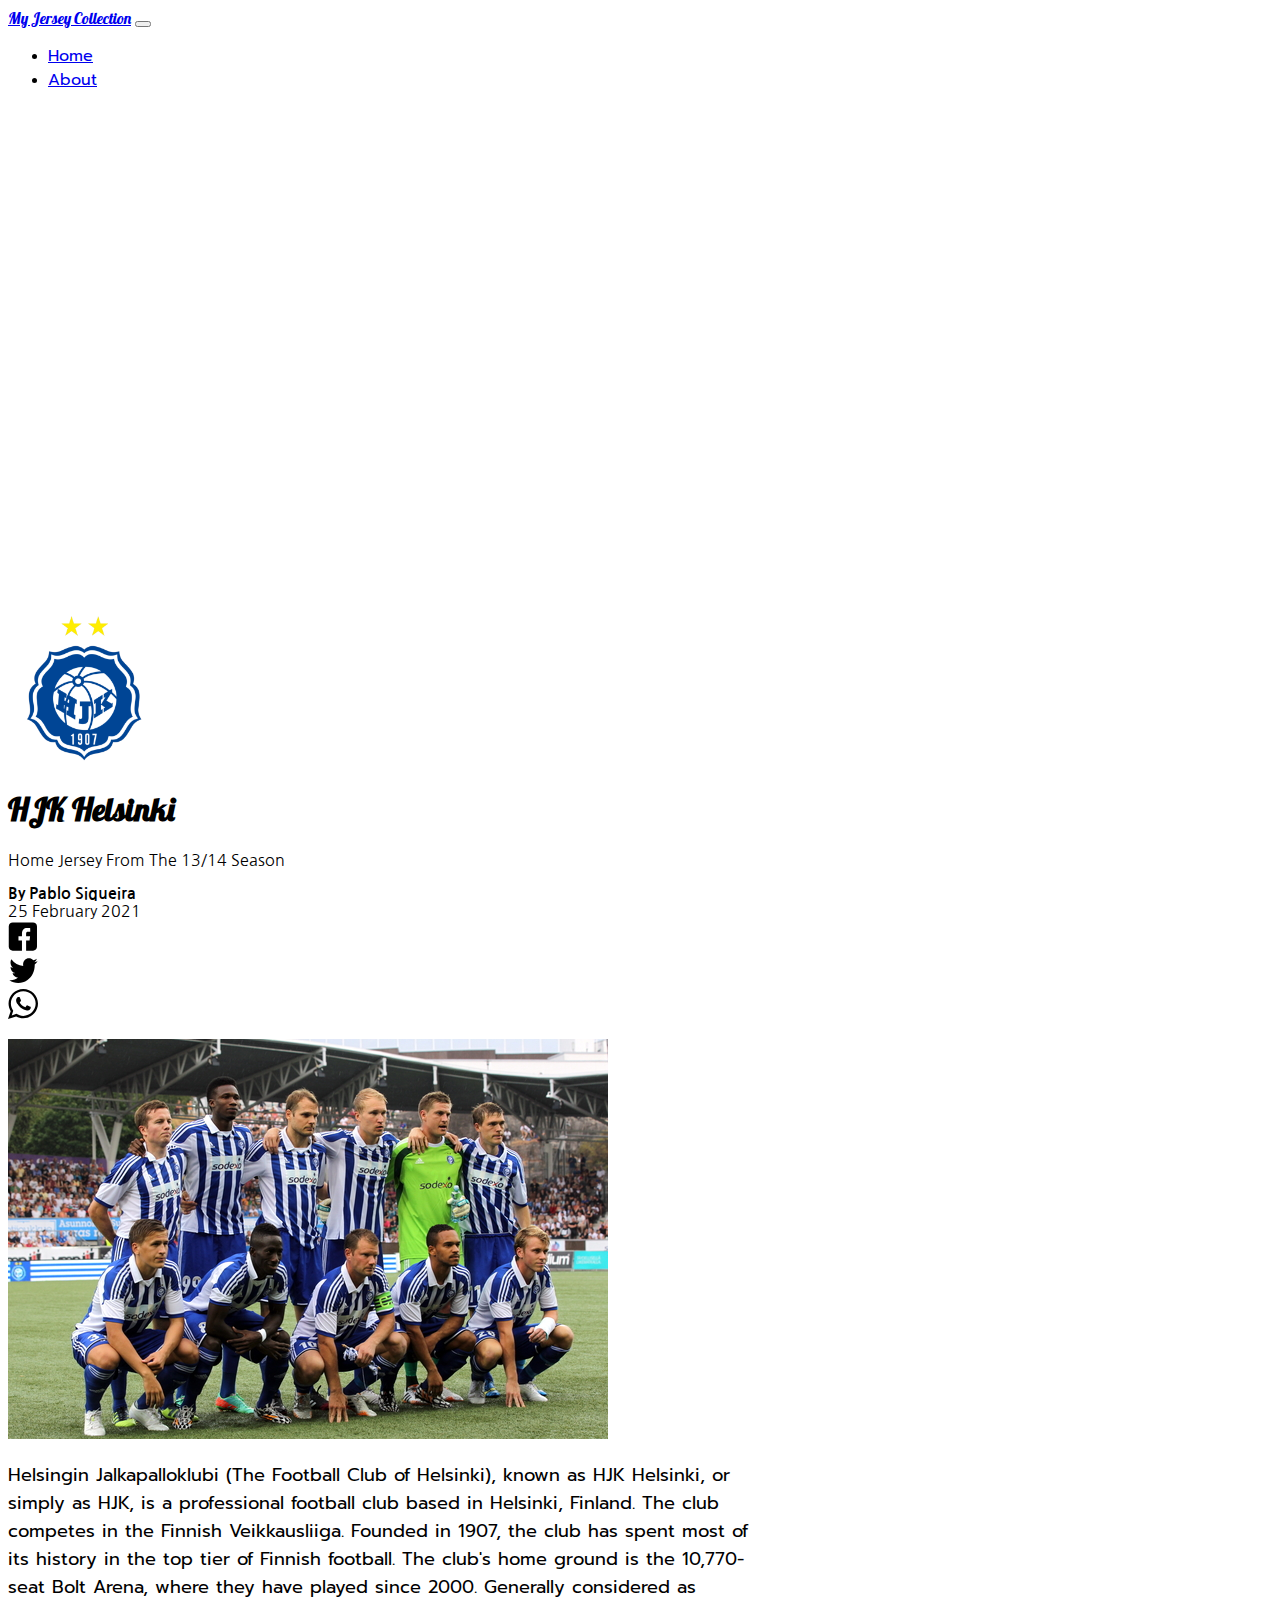
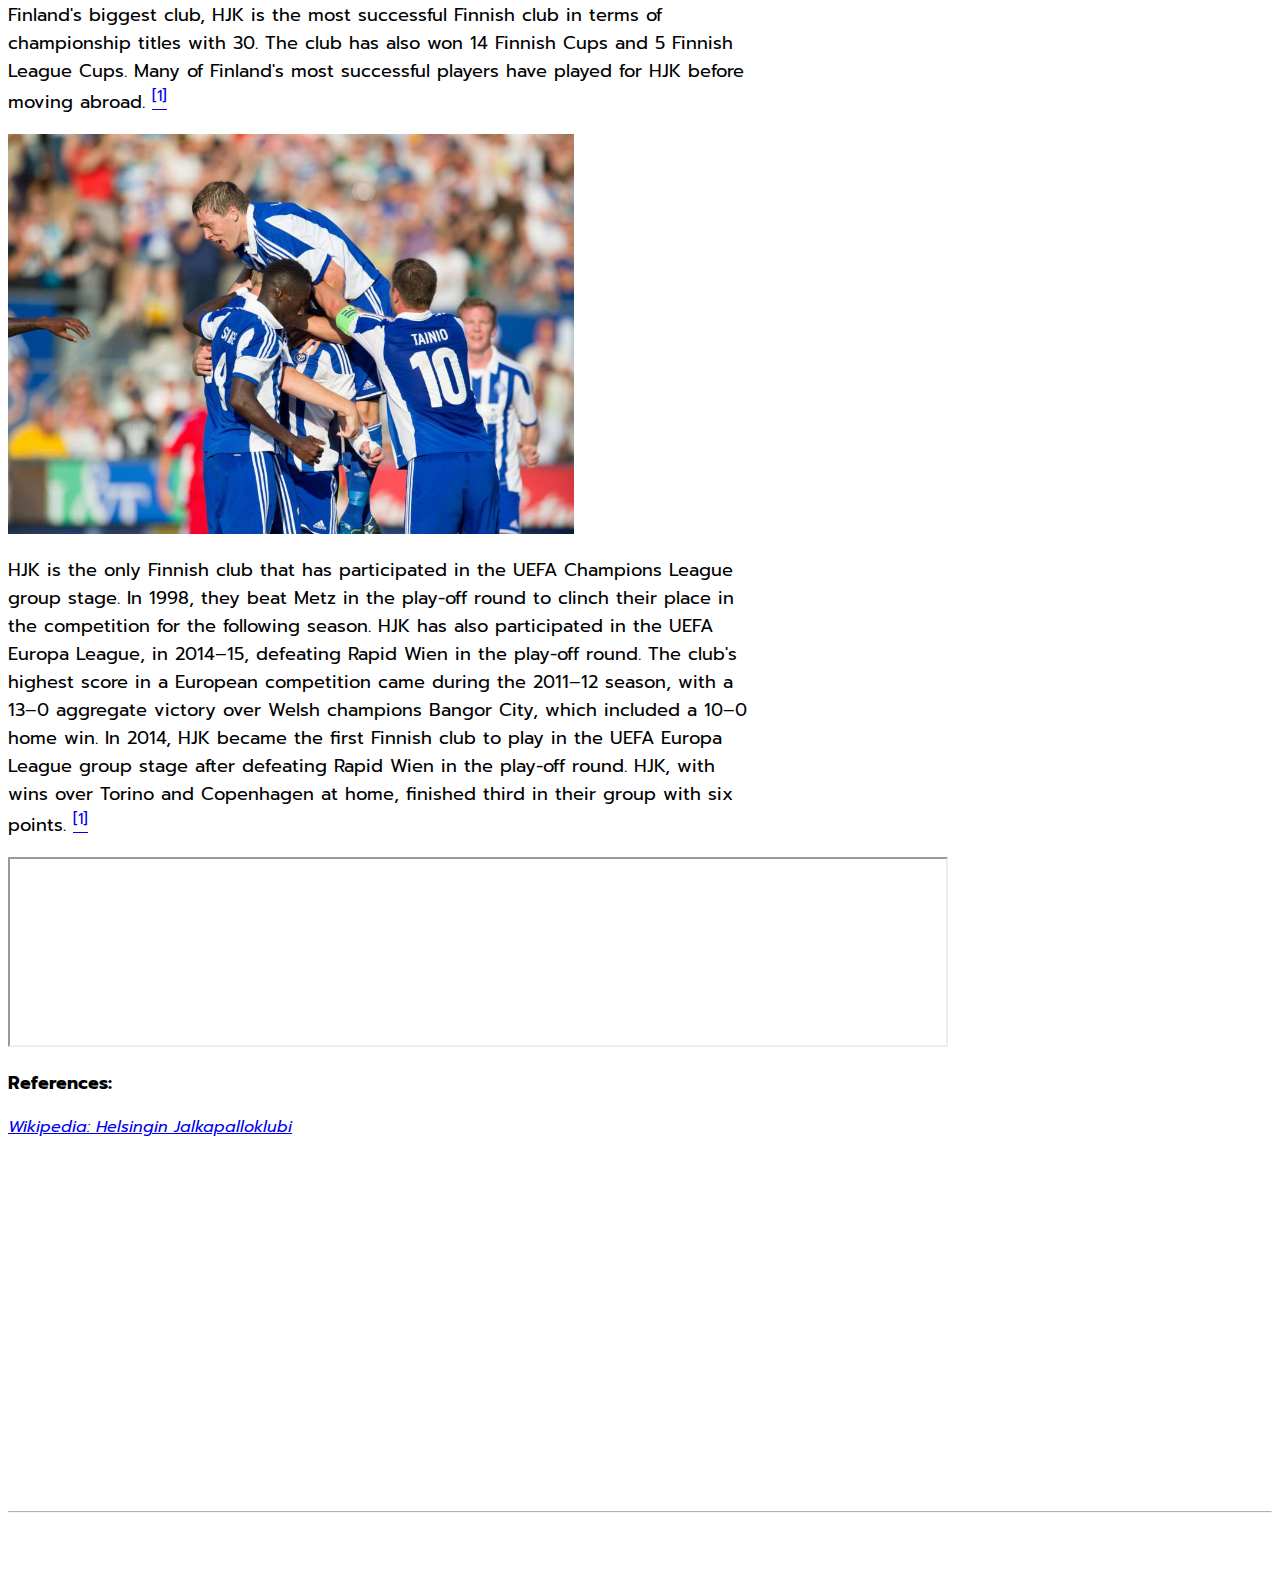
<file: details_pages/hjk-13-14-home.html>
<!DOCTYPE html>
<html lang="eng-us">
  <head>
    <link href="https://cdn.jsdelivr.net/npm/bootstrap@5.0.0-beta2/dist/css/bootstrap.min.css" rel="stylesheet" integrity="sha384-BmbxuPwQa2lc/FVzBcNJ7UAyJxM6wuqIj61tLrc4wSX0szH/Ev+nYRRuWlolflfl" crossorigin="anonymous">
    <script src="https://cdn.jsdelivr.net/npm/bootstrap@5.0.0-beta2/dist/js/bootstrap.bundle.min.js" integrity="sha384-b5kHyXgcpbZJO/tY9Ul7kGkf1S0CWuKcCD38l8YkeH8z8QjE0GmW1gYU5S9FOnJ0" crossorigin="anonymous"></script>
    <link rel="stylesheet" href="../style.css">
    <link rel="stylesheet" href="../styles/footer.css">
    <link rel="stylesheet" href="../styles/details.css">
    <link rel="preconnect" href="https://fonts.gstatic.com">
    <link href="../lightbox/dist/css/lightbox.css" rel="stylesheet" />
    <link href="https://fonts.googleapis.com/css2?family=Lobster&display=swap" rel="stylesheet">
    <link href="https://fonts.googleapis.com/css2?family=Audiowide&family=Nanum+Gothic&display=swap" rel="stylesheet">
    <link href="https://fonts.googleapis.com/css2?family=Prompt:wght@300&display=swap" rel="stylesheet">
    <link rel="shortcut icon" href="icons/hjk.ico">
    <title>HJK 13/14 I</title>
    <meta name="viewport" content="width=device-width, initial-scale=1.0">
    <meta charset="utf-8">
  </head>
  <body>

    <header>
      <nav class="navbar navbar-expand-lg navbar-light fixed-top bg-light border-bottom ">
          <div class="container-fluid">
            <a class="navbar-brand font-lobster cor-especial" href="#">My Jersey Collection</a>
            <button class="navbar-toggler" type="button" data-bs-toggle="collapse" data-bs-target="#navbarNav" aria-controls="navbarNav" aria-expanded="false" aria-label="Toggle navigation">
              <span class="navbar-toggler-icon"></span>
            </button>
            <div class="collapse navbar-collapse" id="navbarNav">
              <ul class="navbar-nav">
                <li class="nav-item">
                  <a class="nav-link active nav_item text_form" aria-current="page" href="../index.html">Home</a>
                </li>
                
                <li class="nav-item">
                  <a class="nav-link active nav_item text_form" aria-current="page" href="#info" >About</a>
                </li>
              </ul>
            </div>
          </div>
        </nav>
      </header>

    <main>

          <section class="page-content">
            <div class="d-flex flex-column  justify-content-center align-items-center 
              bd-highlight">
              <div class="p-2 bd-highlight ">
                <img src="crests/hjk.png" class="crest img-fluid pt-3">
              </div>
              <div class="p-2 bd-highlight ">
                <h1 class="font-lobster fs-1 ">HJK Helsinki</h1>
              </div>
              <div class="p-2 bd-highlight ">
                <p class="font-nanum  fst-italic fs-5 mb-3">Home Jersey From The 13/14 Season</p>
              </div>

              <div class=" bd-highlight pb-4">

                <div class="d-flex flex-column  justify-content-center align-items-center 
                bd-highlight pb-2 font-nanum"> 

                  <div class="author-box">
                    <p class="author">By Pablo Siqueira</p>
                  </div>
                
                  <div class="author-box">
                    <time datetime="2021-02-25 09:00">25 February 2021</time>
                  </div>
           
                </div>
                

                <div class="d-flex flex-row  justify-content-center align-items-center 
              bd-highlight"> 

                  <div class="p-2 bd-highlight data-href="https://pablosiqueira.github.io/myjerseycollection/details_pages/hjk-13-14-home.html">                
                    <a target="_blank" href="https://www.facebook.com/sharer/sharer.php?u=https%3A%2F%2Fpablosiqueira.github.io%2Fmyjerseycollection%2Fdetails_pages%2Fhjk-13-14-home.html&amp;src=sdkpreparse"
                    class="fb-xfbml-parse-ignore">
                       <img src="../icons/svg/face2.svg" class="icon-box social-icon"
                      alt="Share to facebook link image.">
                      </a>
                    </div>

                  <div class="p-2 bd-highlight">                
                    <a href="http://twitter.com/share?url=https://pablosiqueira.github.io/myjerseycollection/details_pages/hjk-13-14-home.html;text=myText;size=l&amp;count=none" target="_blank">
                     <img src="../icons/svg/twitter2.svg" class="icon-box social-icon"
                      alt="Tweet this page link image.">
                      </a>
                    </div>

                  <div class="p-2 bd-highlight ">   
                    <a href="whatsapp://send?text=https://pablosiqueira.github.io/myjerseycollection/details_pages/hjk-13-14-home.html" 
                    data-action="share/whatsapp/share" target="_blank"> 
                      <img src="../icons/svg/whatsapp.svg" class="icon-box"
                    alt="Share on whattsapp link image.">
                        </a>  
                  </div>  

                </div>
              </div>

              <div class="p-2 bd-highlight text-box">
                <p class="description "><a href="details_img/hjk1.jpg" data-lightbox="image-1" data-title="HJK 13/14 I" >
                  <img src="details_img/hjk1.jpg" class="img-fluid img-big" alt="The HJK squad is lined up for a team photo before
                  a match."></a></p>
              </div> 

              <div class="p-2 bd-highlight text-box">
                <p class="reading-text-flex">Helsingin Jalkapalloklubi (The Football Club of Helsinki), known as HJK Helsinki, or simply as HJK, is a professional football club based in Helsinki, Finland. 
                  The club competes in the Finnish Veikkausliiga. Founded in 1907, the club has spent most of its history in the top tier of Finnish football. 
                  The club's home ground is the 10,770-seat Bolt Arena, where they have played since 2000.
                  Generally considered as Finland's biggest club, HJK is the most successful Finnish club in terms of championship titles with 30. The club has also won 14 Finnish Cups and 5 Finnish League Cups. Many of Finland's most successful players have played for HJK before moving abroad.
                  <a href="#note-1"><sup>[1]</sup></a></p>
              </div>
            
              <div class="p-2 bd-highlight text-box">
                <p class="description "><a href="details_img/hjk2.jpg" data-lightbox="image-1" data-title="HJK 13/14 I" >
                  <img src="details_img/hjk2.jpg" class="img-fluid img-big" alt="Some HJK players are celebrating a goal
                  during a match."></a></p>
              </div> 

              <div class="p-2 bd-highlight text-box">
                <p class="reading-text-flex">HJK is the only Finnish club that has participated in the UEFA Champions League group stage. In 1998, they beat Metz in the play-off round to clinch their place in the competition for the following season. HJK has also participated in the UEFA Europa League, in 2014–15, defeating Rapid Wien in the play-off round. The club's highest score in a European competition came during the 2011–12 season, with a 13–0 aggregate victory over Welsh champions Bangor City, which included a 10–0 home win.
                  In 2014, HJK became the first Finnish club to play in the UEFA Europa League group stage after defeating Rapid Wien in the play-off round. 
                  HJK, with wins over Torino and Copenhagen at home, finished third in their group with six points.
                  <a href="#note-1"><sup>[1]</sup></a></p>
              </div>

              <div class="p-2 bd-highlight video-box ratio ratio-16x9">
                <iframe class="video" title="Highlights of HJS (2) versus Torino (1) in the 14/15 Europa League." src="https://www.youtube.com/embed/uwLNPzJj0U0" allow="accelerometer; autoplay; 
                clipboard-write; encrypted-media; gyroscope; picture-in-picture" allowfullscreen></iframe> 
              </div>

              <div class="p-2 bd-highlight text-box note-size border-top border-secondary mt-4" id="note-1">
                <p class="reading-text-note ">References:</p>
                  <p class="note-link">
                    <a href="https://en.wikipedia.org/wiki/Helsingin_Jalkapalloklubi" target="_blank" 
                    class="link-dark">Wikipedia: Helsingin Jalkapalloklubi
                    </a>
                  </p>
                  
              </div>

            </div>

            

          </section>

    </main> 
              <!-- Site footer -->
    <footer class="site-footer bg-light border-top" id="info">
      <div class="container ">
        <div class="row">
          <div class="col-sm-12 col-md-6">
            <h6 class="font-lobster">About</h6>
            <p class="text-justify nav_item">Web page created by Pablo Siqueira. Bachelor in Computer Engineering and Science & Techonology 
              by the Federal University of Rio Grande do Norte (UFRN) from Brazil.</p>
          </div>

          <div class="col-xs-6 col-md-3">
            <h6 class="font-lobster">Contact & Networks</h6>
            <ul class="footer-links nav_item">
              <li><a> <svg xmlns="http://www.w3.org/2000/svg" width="16" height="16" fill="currentColor" class="bi bi-envelope" viewBox="0 0 16 16">
                <path d="M0 4a2 2 0 0 1 2-2h12a2 2 0 0 1 2 2v8a2 2 0 0 1-2 2H2a2 2 0 0 1-2-2V4zm2-1a1 1 0 0 0-1 1v.217l7 4.2 7-4.2V4a1 1 0 0 0-1-1H2zm13 2.383l-4.758 2.855L15 11.114v-5.73zm-.034 6.878L9.271 8.82 8 9.583 6.728 8.82l-5.694 3.44A1 1 0 0 0 2 13h12a1 1 0 0 0 .966-.739zM1 11.114l4.758-2.876L1 5.383v5.73z"/>
              </svg> Email: pablo16@outlook.com</a></li>
              <li><a href="https://www.linkedin.com/in/pablo-siqueira-457867150/" target="_blank">
                <svg xmlns="http://www.w3.org/2000/svg" width="16" height="16" fill="currentColor" class="bi bi-linkedin" viewBox="0 0 16 16">
                  <path d="M0 1.146C0 .513.526 0 1.175 0h13.65C15.474 0 16 .513 16 1.146v13.708c0 .633-.526 1.146-1.175 1.146H1.175C.526 16 0 15.487 0 14.854V1.146zm4.943 12.248V6.169H2.542v7.225h2.401zm-1.2-8.212c.837 0 1.358-.554 1.358-1.248-.015-.709-.52-1.248-1.342-1.248-.822 0-1.359.54-1.359 1.248 0 .694.521 1.248 1.327 1.248h.016zm4.908 8.212V9.359c0-.216.016-.432.08-.586.173-.431.568-.878 1.232-.878.869 0 1.216.662 1.216 1.634v3.865h2.401V9.25c0-2.22-1.184-3.252-2.764-3.252-1.274 0-1.845.7-2.165 1.193v.025h-.016a5.54 5.54 0 0 1 .016-.025V6.169h-2.4c.03.678 0 7.225 0 7.225h2.4z"/>
                </svg> Linkedin</a></li>
              <li><a href="http://lattes.cnpq.br/9695010765251628" target="_blank">
                <svg xmlns="http://www.w3.org/2000/svg" width="16" height="16" fill="currentColor" class="bi bi-newspaper" viewBox="0 0 16 16">
                  <path d="M0 2.5A1.5 1.5 0 0 1 1.5 1h11A1.5 1.5 0 0 1 14 2.5v10.528c0 .3-.05.654-.238.972h.738a.5.5 0 0 0 .5-.5v-9a.5.5 0 0 1 1 0v9a1.5 1.5 0 0 1-1.5 1.5H1.497A1.497 1.497 0 0 1 0 13.5v-11zM12 14c.37 0 .654-.211.853-.441.092-.106.147-.279.147-.531V2.5a.5.5 0 0 0-.5-.5h-11a.5.5 0 0 0-.5.5v11c0 .278.223.5.497.5H12z"/>
                  <path d="M2 3h10v2H2V3zm0 3h4v3H2V6zm0 4h4v1H2v-1zm0 2h4v1H2v-1zm5-6h2v1H7V6zm3 0h2v1h-2V6zM7 8h2v1H7V8zm3 0h2v1h-2V8zm-3 2h2v1H7v-1zm3 0h2v1h-2v-1zm-3 2h2v1H7v-1zm3 0h2v1h-2v-1z"/>
                </svg> Curriculum Lattes</a></li>
              <li><a href="https://github.com/pablosiqueira" target="_blank">
                <svg xmlns="http://www.w3.org/2000/svg" width="16" height="16" fill="currentColor" class="bi bi-github" viewBox="0 0 16 16">
                  <path d="M8 0C3.58 0 0 3.58 0 8c0 3.54 2.29 6.53 5.47 7.59.4.07.55-.17.55-.38 0-.19-.01-.82-.01-1.49-2.01.37-2.53-.49-2.69-.94-.09-.23-.48-.94-.82-1.13-.28-.15-.68-.52-.01-.53.63-.01 1.08.58 1.23.82.72 1.21 1.87.87 2.33.66.07-.52.28-.87.51-1.07-1.78-.2-3.64-.89-3.64-3.95 0-.87.31-1.59.82-2.15-.08-.2-.36-1.02.08-2.12 0 0 .67-.21 2.2.82.64-.18 1.32-.27 2-.27.68 0 1.36.09 2 .27 1.53-1.04 2.2-.82 2.2-.82.44 1.1.16 1.92.08 2.12.51.56.82 1.27.82 2.15 0 3.07-1.87 3.75-3.65 3.95.29.25.54.73.54 1.48 0 1.07-.01 1.93-.01 2.2 0 .21.15.46.55.38A8.012 8.012 0 0 0 16 8c0-4.42-3.58-8-8-8z"/>
                </svg> Github</a></li>
            </ul>
          </div>
        </div>
        <hr>
      </div>
      <div class="container">
        <div class="row">
          <div class="col-md-8 col-sm-6 col-xs-12">
            <p class="copyright-text">Copyright &copy; 2021 All Rights Reserved by Pablo Siqueira. 
            </p>
          </div>
        </div>
      </div>
</footer>

          <script src="../jquery/jquery.js"></script>
          <script src="../lightbox/dist/js/lightbox.js"></script>  
        </body>
        </html>
</file>
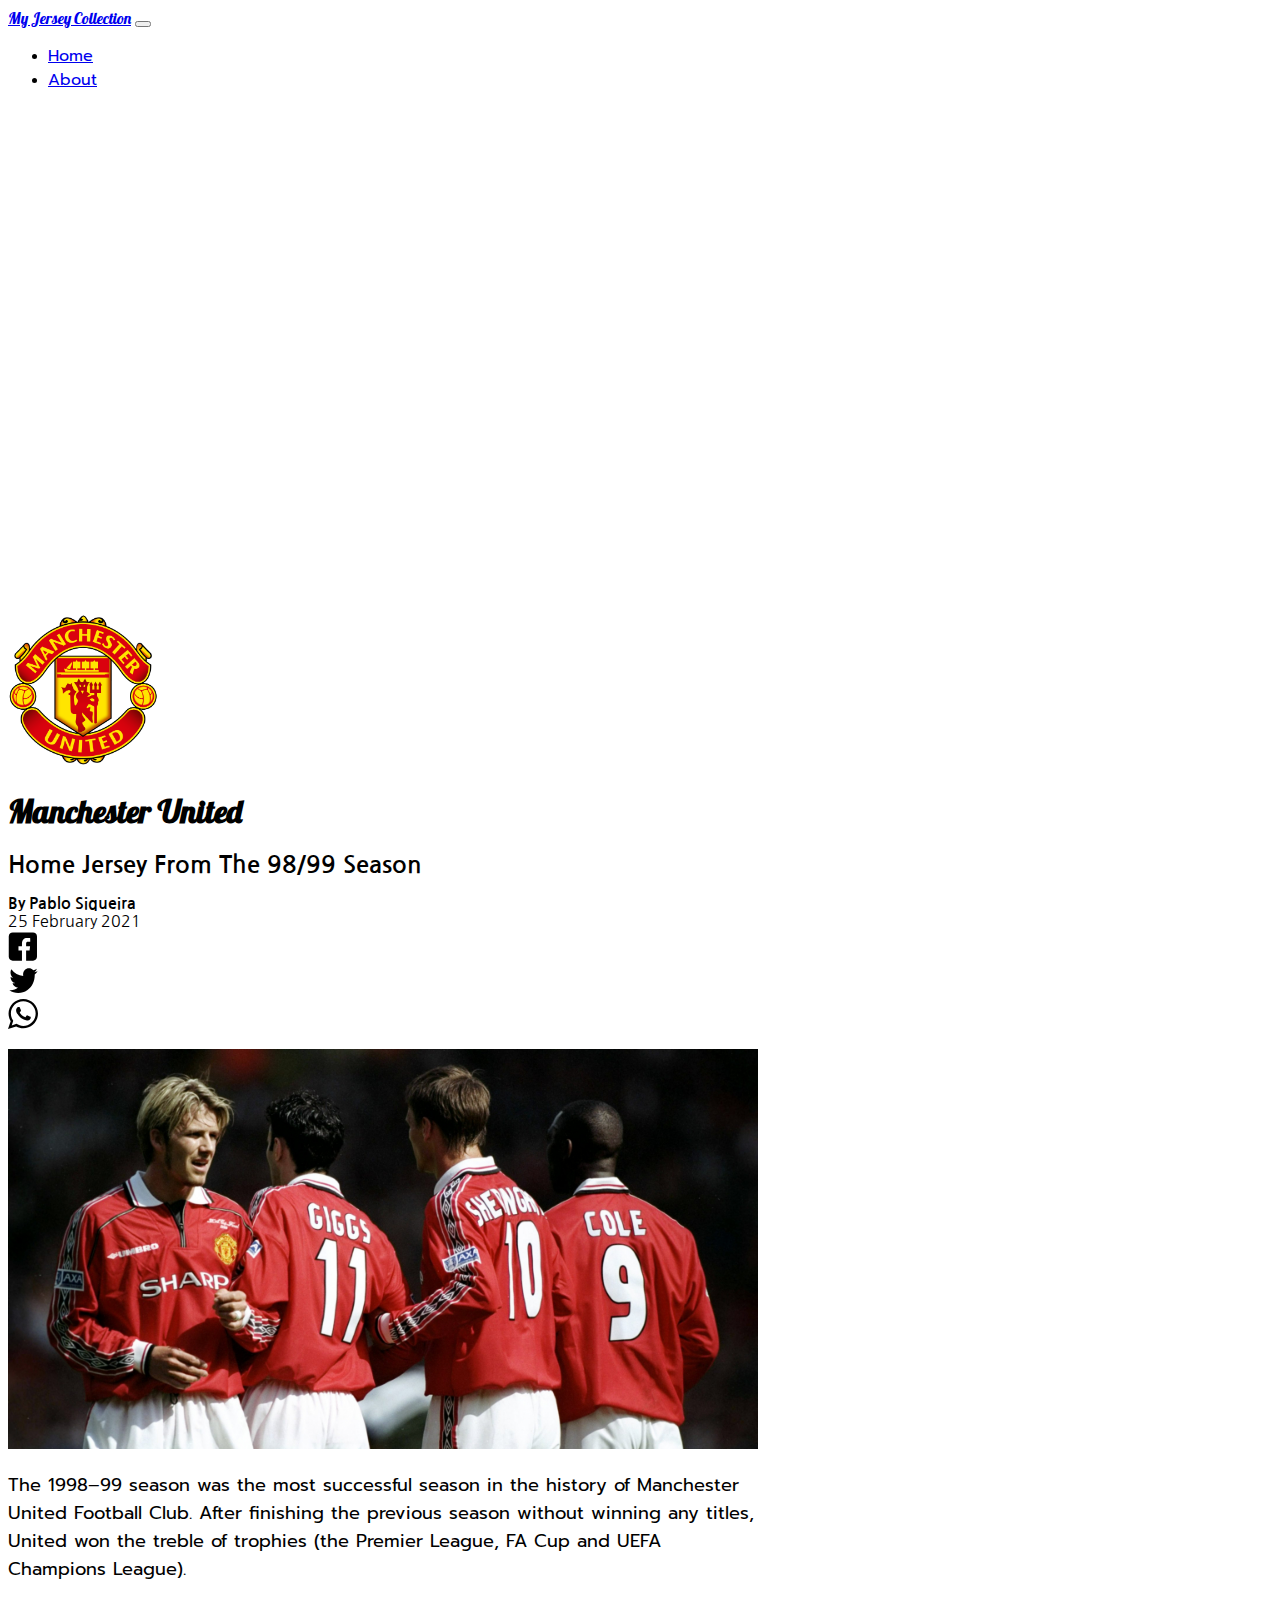
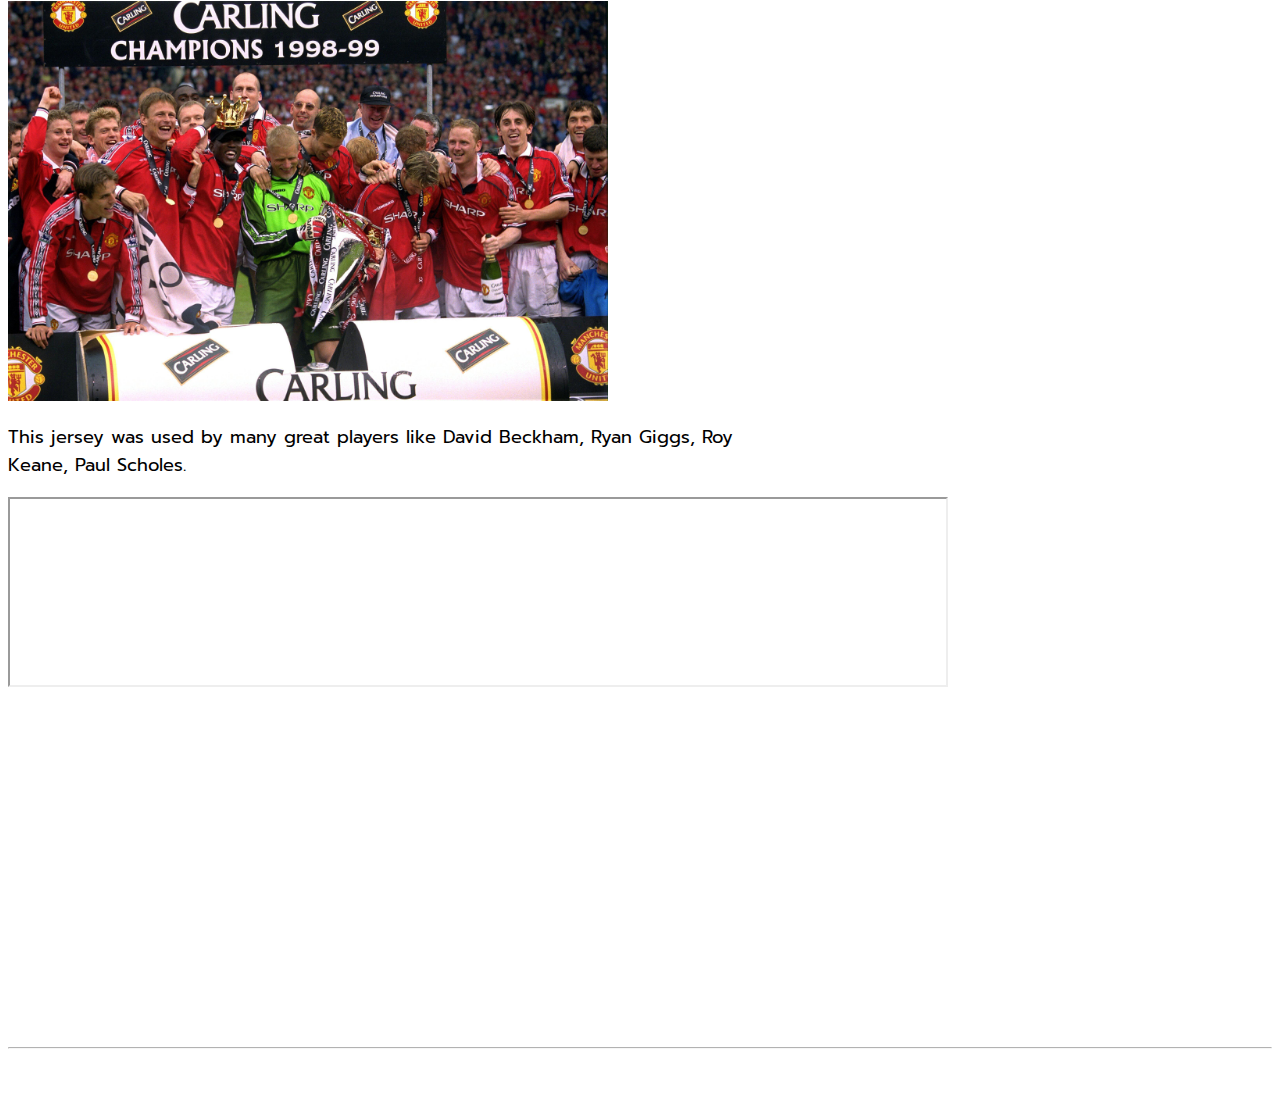
<file: details_pages/manutd-98-99-home.html>
<!DOCTYPE html>
<html lang="eng-us">
  <head>
    <link href="https://cdn.jsdelivr.net/npm/bootstrap@5.0.0-beta2/dist/css/bootstrap.min.css" rel="stylesheet" integrity="sha384-BmbxuPwQa2lc/FVzBcNJ7UAyJxM6wuqIj61tLrc4wSX0szH/Ev+nYRRuWlolflfl" crossorigin="anonymous">
    <script src="https://cdn.jsdelivr.net/npm/bootstrap@5.0.0-beta2/dist/js/bootstrap.bundle.min.js" integrity="sha384-b5kHyXgcpbZJO/tY9Ul7kGkf1S0CWuKcCD38l8YkeH8z8QjE0GmW1gYU5S9FOnJ0" crossorigin="anonymous"></script>
    <link rel="stylesheet" href="../style.css">
    <link rel="stylesheet" href="../styles/footer.css">
    <link rel="stylesheet" href="../styles/details.css">
    <link rel="preconnect" href="https://fonts.gstatic.com">
    <link href="../lightbox/dist/css/lightbox.css" rel="stylesheet" />
    <link href="https://fonts.googleapis.com/css2?family=Lobster&display=swap" rel="stylesheet">
    <link href="https://fonts.googleapis.com/css2?family=Audiowide&family=Nanum+Gothic&display=swap" rel="stylesheet">
    <link href="https://fonts.googleapis.com/css2?family=Prompt:wght@300&display=swap" rel="stylesheet">
    <link rel="shortcut icon" href="icons/manutd.ico">
    <title>Manchester United 98/99 I</title>
    <meta name="viewport" content="width=device-width, initial-scale=1.0">
    <meta charset="utf-8">
  </head>
  <body>

    <header>
      <nav class="navbar navbar-expand-lg navbar-light fixed-top bg-light border-bottom ">
          <div class="container-fluid">
            <a class="navbar-brand font-lobster cor-especial" href="#">My Jersey Collection</a>
            <button class="navbar-toggler" type="button" data-bs-toggle="collapse" data-bs-target="#navbarNav" aria-controls="navbarNav" aria-expanded="false" aria-label="Toggle navigation">
              <span class="navbar-toggler-icon"></span>
            </button>
            <div class="collapse navbar-collapse" id="navbarNav">
              <ul class="navbar-nav">
                <li class="nav-item">
                  <a class="nav-link active nav_item text_form" aria-current="page" href="../index.html">Home</a>
                </li>
                
                <li class="nav-item">
                  <a class="nav-link active nav_item text_form" aria-current="page" href="#info" >About</a>
                </li>
              </ul>
            </div>
          </div>
        </nav>
      </header>

    <main>

          <section class="page-content">
            <div class="d-flex flex-column  justify-content-center align-items-center 
              bd-highlight">
              <div class="p-2 bd-highlight ">
                <img src="crests/mtd.png" 
                alt="Manchester United Crest"class="crest img-fluid pt-3">
              </div>
              <div class="p-2 bd-highlight ">
                <h1 class="font-lobster  cor-especial">Manchester United</h1>
              </div>
              <div class="p-2 bd-highlight ">
                <h2 class="font-nanum  fst-italic fs-5 mb-3">Home Jersey From The 98/99 Season</h2>
              </div>

              <div class=" bd-highlight pb-4">

                <div class="d-flex flex-column  justify-content-center align-items-center 
                bd-highlight pb-2 font-nanum"> 

                  <div class="author-box">
                    <p class="author">By Pablo Siqueira</p>
                  </div>
                
                  <div class="author-box">
                    <time datetime="2021-02-25 09:00">25 February 2021</time>
                  </div>
           
                </div>
                

                <div class="d-flex flex-row  justify-content-center align-items-center 
              bd-highlight"> 

                  <div class="p-2 bd-highlight data-href="https://pablosiqueira.github.io/details_pages/manutd-98-99-home.html">                
                    <a target="_blank" href="https://www.facebook.com/sharer/sharer.php?u=https%3A%2F%2Fpablosiqueira.github.io%2Fmyjerseycollection%2Fdetails_pages%2Fmanutd-98-99-home.html&amp;src=sdkpreparse"
                     class="fb-xfbml-parse-ignore">
                       <img src="../icons/svg/face2.svg" class="icon-box social-icon"
                      alt="Share to facebook link image.">
                      </a>
                    </div>

                  <div class="p-2 bd-highlight">                
                    <a href="http://twitter.com/share?url=https://pablosiqueira.github.io/myjerseycollection/details_pages/manutd-98-99-home.html;text=myText;size=l&amp;count=none" target="_blank">
                     <img src="../icons/svg/twitter2.svg" class="icon-box social-icon"
                      alt="Tweet this page link image.">
                      </a>
                    </div>

                  <div class="p-2 bd-highlight ">   
                    <a href="whatsapp://send?text=https://pablosiqueira.github.io/myjerseycollection/details_pages/manutd-98-99-home.html" 
                    data-action="share/whatsapp/share"  target="_blank"> 
                      <img src="../icons/svg/whatsapp.svg" class="icon-box"
                    alt="Share on whattsapp link image.">
                        </a>  
                  </div>  

                </div>
              </div>

              <div class="p-2 bd-highlight text-box">
                <p class="description "><a href="details_img/manutd1.jpg" data-lightbox="image-1" data-title="Manchester United 98/99 I" >
                  <img src="details_img/manutd1.jpg" class="img-fluid img-big" 
                  alt="Manchester United players (Beckham, Giggs, Sheringham and Cole) are forming a free kick barrier during a match in 1999."></a></p>
              </div> 

              <div class="p-2 bd-highlight text-box">
                <p class="reading-text-flex">The 1998–99 season was the most successful season in the history of Manchester United Football Club.
                  After finishing the previous season without winning any titles, 
                  United won the treble of trophies (the Premier League, FA Cup and UEFA Champions League).</p>
              </div>
            
              <div class="p-2 bd-highlight text-box">
                <a href="details_img/manutd2.jpg" data-lightbox="image-1" data-title="Manchester United 98/99 I" >
                <img src="details_img/manutd2.jpg" class="img-fluid img-big" 
                alt="The Manchester United squad is celebrating the 98/99 Premier League title in the field. 
                The goalkeeper Peter Schmeichel is holding the throphy."></a>
                </div>

              <div class="p-2 bd-highlight text-box">
                <p class="reading-text-flex">This jersey was used by many great players like David Beckham, Ryan Giggs, Roy Keane, Paul Scholes.</p>
              </div>
            
              <div class="p-2 bd-highlight video-box ratio ratio-16x9">
              
                <iframe class="video pb-3"  src="https://www.youtube.com/embed/uigMSfM-_Mk" allow="accelerometer; autoplay; 
                clipboard-write; encrypted-media; gyroscope; picture-in-picture" allowfullscreen
                title="Manchester United FC - Football'S Greatest Teams - Treble Winners - 1998-1999"
                alt="Video description: Football's Greatest Teams - Manchester United . A profile of the iconic Manchester United team that won the treble in the 1998/99 season. 
                Includes interviews with Sir Alex Ferguson, Peter Schmeichel and Gary Neville."></iframe>
              
            </div>

            </div>


          </section>

          

          

          

    </main> 
              <!-- Site footer -->
    <footer class="site-footer bg-light border-top" id="info">
      <div class="container ">
        <div class="row">
          <div class="col-sm-12 col-md-6">
            <h6 class="font-lobster">About</h6>
            <p class="text-justify nav_item">Web page created by Pablo Siqueira. Bachelor in Computer Engineering and Science & Techonology 
              by the Federal University of Rio Grande do Norte (UFRN) from Brazil.</p>
          </div>

          <div class="col-xs-6 col-md-3">
            <h6 class="font-lobster">Contact & Networks</h6>
            <ul class="footer-links nav_item">
              <li><a> <svg xmlns="http://www.w3.org/2000/svg" width="16" height="16" fill="currentColor" class="bi bi-envelope" viewBox="0 0 16 16">
                <path d="M0 4a2 2 0 0 1 2-2h12a2 2 0 0 1 2 2v8a2 2 0 0 1-2 2H2a2 2 0 0 1-2-2V4zm2-1a1 1 0 0 0-1 1v.217l7 4.2 7-4.2V4a1 1 0 0 0-1-1H2zm13 2.383l-4.758 2.855L15 11.114v-5.73zm-.034 6.878L9.271 8.82 8 9.583 6.728 8.82l-5.694 3.44A1 1 0 0 0 2 13h12a1 1 0 0 0 .966-.739zM1 11.114l4.758-2.876L1 5.383v5.73z"/>
              </svg> Email: pablo16@outlook.com</a></li>
              <li><a href="https://www.linkedin.com/in/pablo-siqueira-457867150/" target="_blank">
                <svg xmlns="http://www.w3.org/2000/svg" width="16" height="16" fill="currentColor" class="bi bi-linkedin" viewBox="0 0 16 16">
                  <path d="M0 1.146C0 .513.526 0 1.175 0h13.65C15.474 0 16 .513 16 1.146v13.708c0 .633-.526 1.146-1.175 1.146H1.175C.526 16 0 15.487 0 14.854V1.146zm4.943 12.248V6.169H2.542v7.225h2.401zm-1.2-8.212c.837 0 1.358-.554 1.358-1.248-.015-.709-.52-1.248-1.342-1.248-.822 0-1.359.54-1.359 1.248 0 .694.521 1.248 1.327 1.248h.016zm4.908 8.212V9.359c0-.216.016-.432.08-.586.173-.431.568-.878 1.232-.878.869 0 1.216.662 1.216 1.634v3.865h2.401V9.25c0-2.22-1.184-3.252-2.764-3.252-1.274 0-1.845.7-2.165 1.193v.025h-.016a5.54 5.54 0 0 1 .016-.025V6.169h-2.4c.03.678 0 7.225 0 7.225h2.4z"/>
                </svg> Linkedin</a></li>
              <li><a href="http://lattes.cnpq.br/9695010765251628" target="_blank">
                <svg xmlns="http://www.w3.org/2000/svg" width="16" height="16" fill="currentColor" class="bi bi-newspaper" viewBox="0 0 16 16">
                  <path d="M0 2.5A1.5 1.5 0 0 1 1.5 1h11A1.5 1.5 0 0 1 14 2.5v10.528c0 .3-.05.654-.238.972h.738a.5.5 0 0 0 .5-.5v-9a.5.5 0 0 1 1 0v9a1.5 1.5 0 0 1-1.5 1.5H1.497A1.497 1.497 0 0 1 0 13.5v-11zM12 14c.37 0 .654-.211.853-.441.092-.106.147-.279.147-.531V2.5a.5.5 0 0 0-.5-.5h-11a.5.5 0 0 0-.5.5v11c0 .278.223.5.497.5H12z"/>
                  <path d="M2 3h10v2H2V3zm0 3h4v3H2V6zm0 4h4v1H2v-1zm0 2h4v1H2v-1zm5-6h2v1H7V6zm3 0h2v1h-2V6zM7 8h2v1H7V8zm3 0h2v1h-2V8zm-3 2h2v1H7v-1zm3 0h2v1h-2v-1zm-3 2h2v1H7v-1zm3 0h2v1h-2v-1z"/>
                </svg> Curriculum Lattes</a></li>
              <li><a href="https://github.com/pablosiqueira" target="_blank">
                <svg xmlns="http://www.w3.org/2000/svg" width="16" height="16" fill="currentColor" class="bi bi-github" viewBox="0 0 16 16">
                  <path d="M8 0C3.58 0 0 3.58 0 8c0 3.54 2.29 6.53 5.47 7.59.4.07.55-.17.55-.38 0-.19-.01-.82-.01-1.49-2.01.37-2.53-.49-2.69-.94-.09-.23-.48-.94-.82-1.13-.28-.15-.68-.52-.01-.53.63-.01 1.08.58 1.23.82.72 1.21 1.87.87 2.33.66.07-.52.28-.87.51-1.07-1.78-.2-3.64-.89-3.64-3.95 0-.87.31-1.59.82-2.15-.08-.2-.36-1.02.08-2.12 0 0 .67-.21 2.2.82.64-.18 1.32-.27 2-.27.68 0 1.36.09 2 .27 1.53-1.04 2.2-.82 2.2-.82.44 1.1.16 1.92.08 2.12.51.56.82 1.27.82 2.15 0 3.07-1.87 3.75-3.65 3.95.29.25.54.73.54 1.48 0 1.07-.01 1.93-.01 2.2 0 .21.15.46.55.38A8.012 8.012 0 0 0 16 8c0-4.42-3.58-8-8-8z"/>
                </svg> Github</a></li>
            </ul>
          </div>
        </div>
        <hr>
      </div>
      <div class="container">
        <div class="row">
          <div class="col-md-8 col-sm-6 col-xs-12">
            <p class="copyright-text">Copyright &copy; 2021 All Rights Reserved by Pablo Siqueira. 
            </p>
          </div>
        </div>
      </div>
</footer>

          <script src="../jquery/jquery.js"></script>
          <script src="../lightbox/dist/js/lightbox.js"></script>  
        </body>
        </html>
</file>
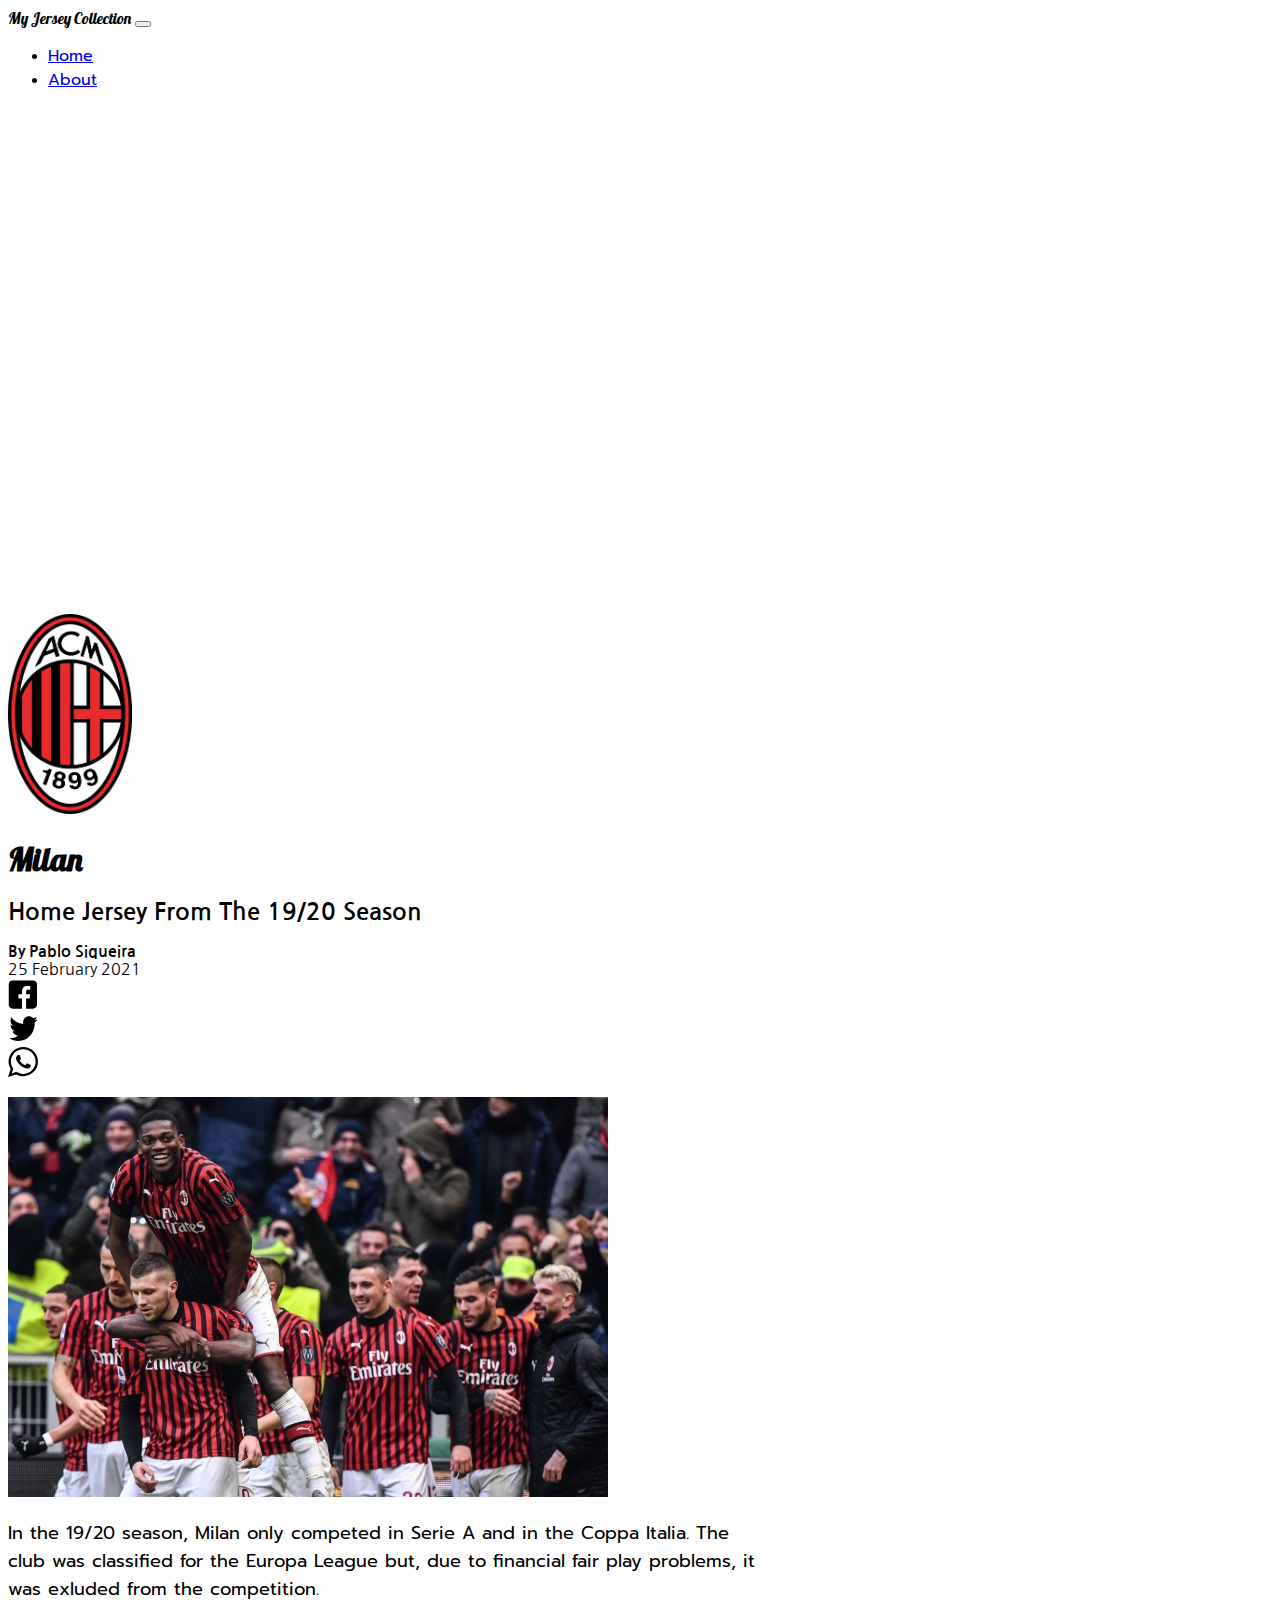
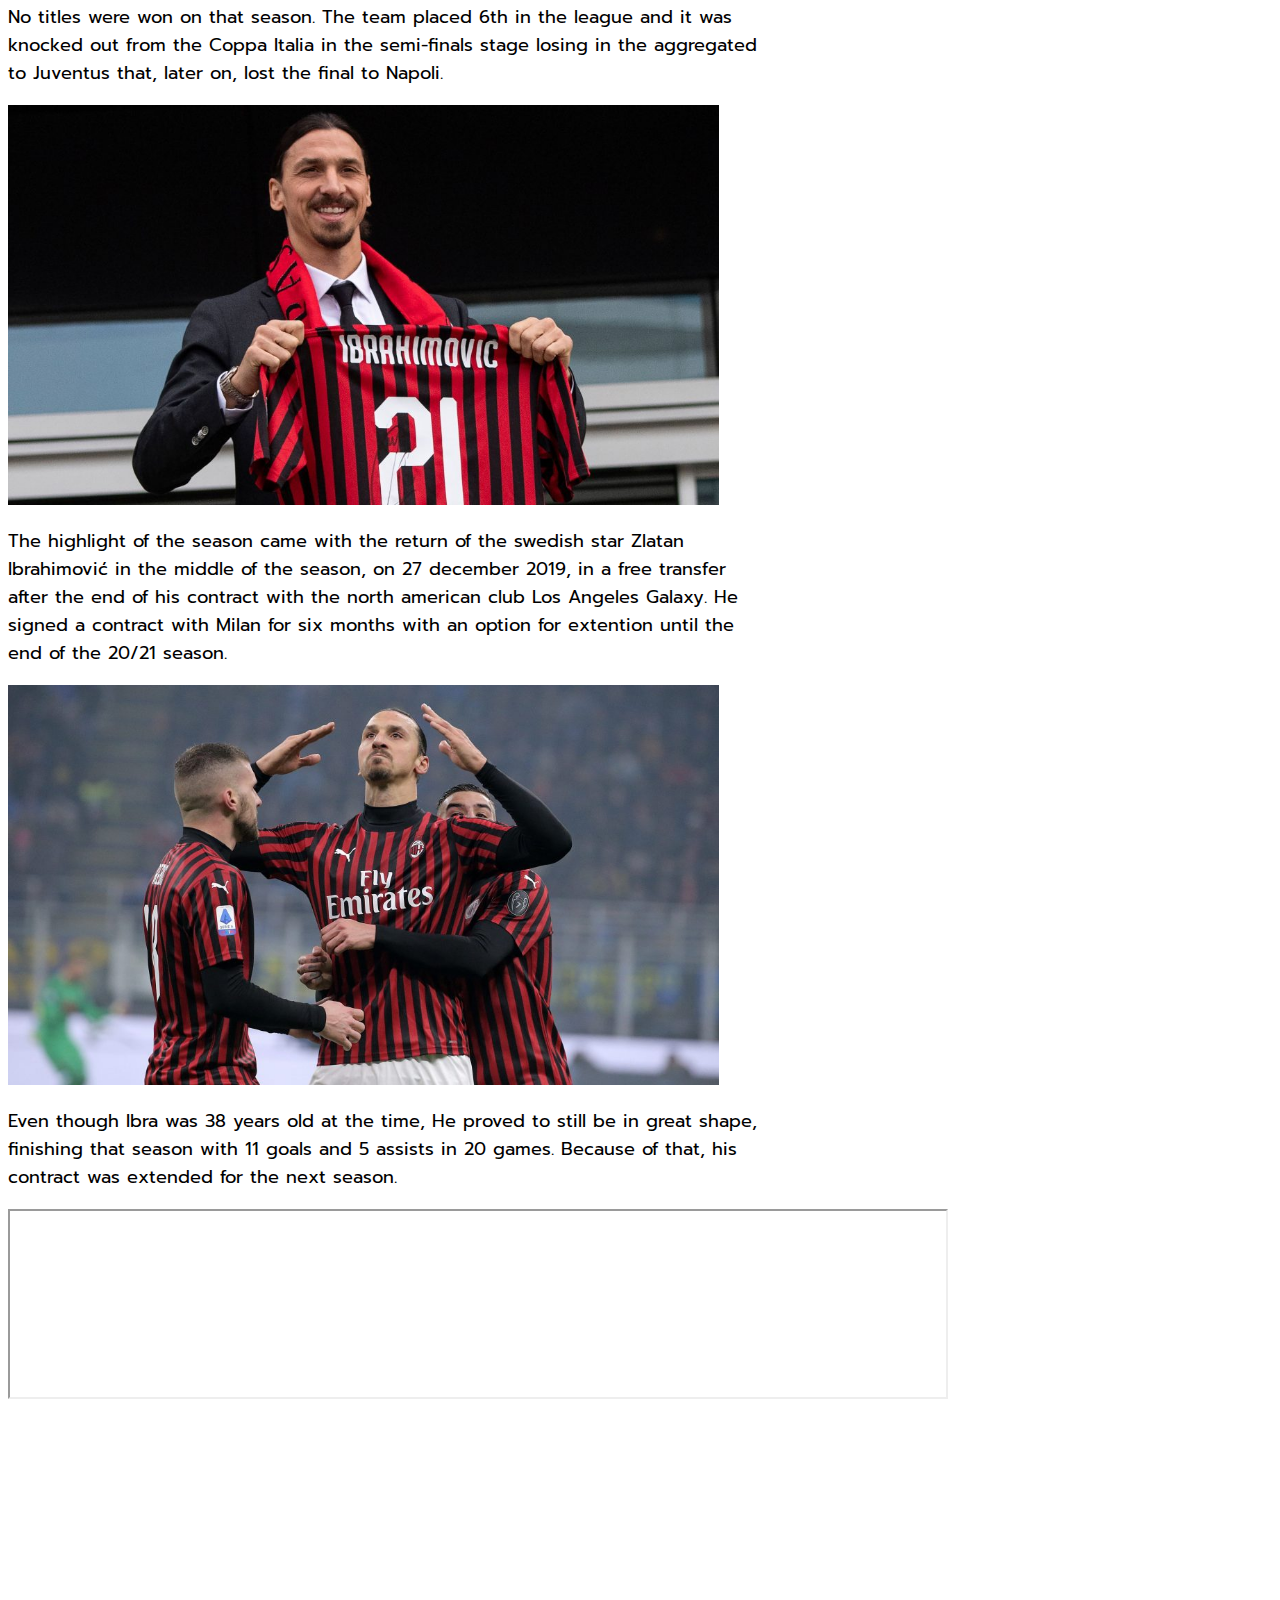
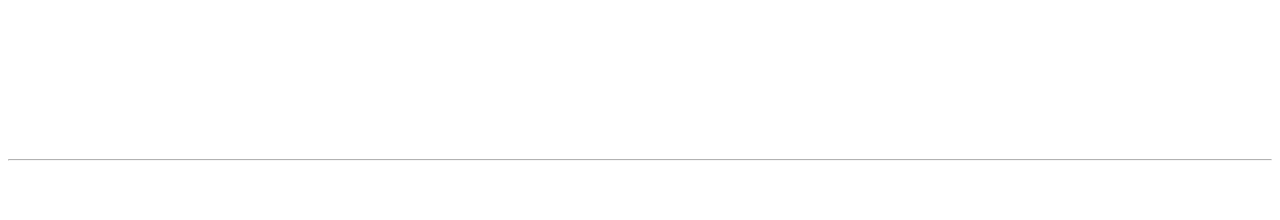
<file: details_pages/milan-19-20-home.html>
<!DOCTYPE html>
<html lang="eng-us">
  <head>
    <link href="https://cdn.jsdelivr.net/npm/bootstrap@5.0.0-beta2/dist/css/bootstrap.min.css" rel="stylesheet" integrity="sha384-BmbxuPwQa2lc/FVzBcNJ7UAyJxM6wuqIj61tLrc4wSX0szH/Ev+nYRRuWlolflfl" crossorigin="anonymous">
    <script src="https://cdn.jsdelivr.net/npm/bootstrap@5.0.0-beta2/dist/js/bootstrap.bundle.min.js" integrity="sha384-b5kHyXgcpbZJO/tY9Ul7kGkf1S0CWuKcCD38l8YkeH8z8QjE0GmW1gYU5S9FOnJ0" crossorigin="anonymous"></script>
    <link rel="stylesheet" href="../style.css">
    <link rel="stylesheet" href="../styles/footer.css">
    <link rel="stylesheet" href="../styles/details.css">
    <link rel="preconnect" href="https://fonts.gstatic.com">
    <link href="../lightbox/dist/css/lightbox.css" rel="stylesheet" />
    <link href="https://fonts.googleapis.com/css2?family=Lobster&display=swap" rel="stylesheet">
    <link href="https://fonts.googleapis.com/css2?family=Audiowide&family=Nanum+Gothic&display=swap" rel="stylesheet">
    <link href="https://fonts.googleapis.com/css2?family=Prompt:wght@300&display=swap" rel="stylesheet">
    <link rel="shortcut icon" href="icons/milan.ico">
    <title>Milan 19/20 I</title>
    <meta name="viewport" content="width=device-width, initial-scale=1.0">
    <meta charset="utf-8">
  </head>
  <body>

    <header>
      <nav class="navbar navbar-expand-lg navbar-light fixed-top bg-light border-bottom ">
          <div class="container-fluid">
            <a class="navbar-brand font-lobster cor-especial" >My Jersey Collection</a>
            <button class="navbar-toggler" type="button" data-bs-toggle="collapse" data-bs-target="#navbarNav" aria-controls="navbarNav" aria-expanded="false" aria-label="Toggle navigation">
              <span class="navbar-toggler-icon"></span>
            </button>
            <div class="collapse navbar-collapse" id="navbarNav">
              <ul class="navbar-nav">
                <li class="nav-item">
                  <a class="nav-link active nav_item text_form" aria-current="page" href="../index.html">Home</a>
                </li>
                
                <li class="nav-item">
                  <a class="nav-link active nav_item text_form" aria-current="page" href="#info" >About</a>
                </li>
              </ul>
            </div>
          </div>
        </nav>
      </header>

    <main>

          <section class="page-content">
            <div class="d-flex flex-column  justify-content-center align-items-center 
              bd-highlight">
              <div class="p-2 bd-highlight ">
                <img src="crests/milan.png" class="crest img-fluid pt-3">
              </div>
              <div class="p-2 bd-highlight ">
                <h1 class="font-lobster fs-1 ">Milan</h1>
              </div>
              <div class="p-2 bd-highlight ">
                <h2 class="font-nanum  fst-italic fs-5 mb-3">Home Jersey From The 19/20 Season</h2>
              </div>

              <div class=" bd-highlight pb-4">

                <div class="d-flex flex-column  justify-content-center align-items-center 
                bd-highlight pb-2 font-nanum"> 

                  <div class="author-box">
                    <p class="author">By Pablo Siqueira</p>
                  </div>
                
                  <div class="author-box">
                    <time datetime="2021-02-25 09:00">25 February 2021</time>
                  </div>
           
                </div>
                

                <div class="d-flex flex-row  justify-content-center align-items-center 
              bd-highlight"> 

                  <div class="p-2 bd-highlight data-href="https://pablosiqueira.github.io/myjerseycollection/details_pages/milan-19-20-home.html">                
                    <a target="_blank" href="https://www.facebook.com/sharer/sharer.php?u=https%3A%2F%2Fpablosiqueira.github.io%2Fmyjerseycollection%2Fdetails_pages%2Fmilan-19-20-home.html&amp;src=sdkpreparse" class="fb-xfbml-parse-ignore">
                       <img src="../icons/svg/face2.svg" class="icon-box social-icon"
                      alt="Share to facebook link image.">
                      </a>
                    </div>

                  <div class="p-2 bd-highlight">                
                    <a href="http://twitter.com/share?url=https://pablosiqueira.github.io/myjerseycollection/details_pages/milan-19-20-home.html;text=myText;size=l&amp;count=none" target="_blank">
                     <img src="../icons/svg/twitter2.svg" class="icon-box social-icon"
                      alt="Tweet this page link image.">
                      </a>
                    </div>

                  <div class="p-2 bd-highlight ">   
                    <a href="whatsapp://send?text=https://pablosiqueira.github.io/myjerseycollection/details_pages/milan-19-20-home.html" data-action="share/whatsapp/share"  
                    target="_blank"> 
                      <img src="../icons/svg/whatsapp.svg" class="icon-box"
                    alt="Share on whattsapp link image.">
                        </a>  
                  </div>  

                </div>
              </div>

              <div class="p-2 bd-highlight text-box">
                <p class="description "><a href="details_img/milan1.jpg" data-lightbox="image-1" data-title="Milan 19/20 I" >
                  <img src="details_img/milan1.jpg" class="img-fluid img-big" 
                  alt="Milan payers celebrating a goal during a match."></a></p>
              </div> 

              <div class="p-2 bd-highlight text-box">
                <p class="reading-text-flex">In the 19/20 season, Milan only competed in Serie A and in the Coppa Italia. The club was classified 
                  for the Europa League but, due to financial fair play problems, it was exluded from the competition.
                  
                  <br>No titles were won on that season. The team placed 6th in the league and it was knocked out from the 
                    Coppa Italia in the semi-finals stage losing in the aggregated to Juventus that, later on, lost the final to Napoli.
                  </p>
              </div>
            
              <div class="p-2 bd-highlight text-box">
                <p class="description "><a href="details_img/milan3.jpg" data-lightbox="image-1" data-title="Milan 19/20 I" >
                  <img src="details_img/milan3.jpg" class="img-fluid img-big" 
                  alt="Photo of the presentation of Zlatan Ibrahimović in Milan at december 2019.
                  Ibrahimović is holding a Milan jersey where in its back is printed the name Ibrahimović and the number 21."></a></p>
              </div> 

              <div class="p-2 bd-highlight text-box">
                <p class="reading-text-flex">The highlight of the season came with the return of the swedish star Zlatan Ibrahimović in the middle 
                  of the season, on 27 december 2019, in a free transfer after the end of his contract with the north american club Los Angeles Galaxy.
                  He signed a contract with Milan for six months with an option for extention until the end of the 20/21 season.
                  </p>
              </div>

              <div class="p-2 bd-highlight text-box">
                <p class="description "><a href="details_img/milan2.jpg" data-lightbox="image-1" data-title="Milan 19/20 I" >
                  <img src="details_img/milan2.jpg" class="img-fluid img-big" alt="Ibrahimović is celebrating a goal
                  with two Milan teammates."></a></p>
              </div> 

              <div class="p-2 bd-highlight text-box">
                <p class="reading-text-flex">Even though Ibra was 38 years old at the time, He proved to still be in great shape, finishing that season
                  with 11 goals and 5 assists in 20 games. Because of that, his contract was extended for the next season.
                  </p>
              </div>

              <div class="p-2 bd-highlight video-box ratio ratio-16x9">
                <iframe class="video"  src="https://www.youtube.com/embed/sEiPKHHZsW4" allow="accelerometer; autoplay; 
                clipboard-write; encrypted-media; gyroscope; picture-in-picture" allowfullscreen
                title="Zlatan Ibrahimović: goals from the 2019/20 season"></iframe> 
              </div>

              

            </div>

            

          </section>

    </main> 
              <!-- Site footer -->
    <footer class="site-footer bg-light border-top" id="info">
      <div class="container ">
        <div class="row">
          <div class="col-sm-12 col-md-6">
            <h6 class="font-lobster">About</h6>
            <p class="text-justify nav_item">Web page created by Pablo Siqueira. Bachelor in Computer Engineering and Science & Techonology 
              by the Federal University of Rio Grande do Norte (UFRN) from Brazil.</p>
          </div>

          <div class="col-xs-6 col-md-3">
            <h6 class="font-lobster">Contact & Networks</h6>
            <ul class="footer-links nav_item">
              <li><a> <svg xmlns="http://www.w3.org/2000/svg" width="16" height="16" fill="currentColor" class="bi bi-envelope" viewBox="0 0 16 16">
                <path d="M0 4a2 2 0 0 1 2-2h12a2 2 0 0 1 2 2v8a2 2 0 0 1-2 2H2a2 2 0 0 1-2-2V4zm2-1a1 1 0 0 0-1 1v.217l7 4.2 7-4.2V4a1 1 0 0 0-1-1H2zm13 2.383l-4.758 2.855L15 11.114v-5.73zm-.034 6.878L9.271 8.82 8 9.583 6.728 8.82l-5.694 3.44A1 1 0 0 0 2 13h12a1 1 0 0 0 .966-.739zM1 11.114l4.758-2.876L1 5.383v5.73z"/>
              </svg> Email: pablo16@outlook.com</a></li>
              <li><a href="https://www.linkedin.com/in/pablo-siqueira-457867150/" target="_blank">
                <svg xmlns="http://www.w3.org/2000/svg" width="16" height="16" fill="currentColor" class="bi bi-linkedin" viewBox="0 0 16 16">
                  <path d="M0 1.146C0 .513.526 0 1.175 0h13.65C15.474 0 16 .513 16 1.146v13.708c0 .633-.526 1.146-1.175 1.146H1.175C.526 16 0 15.487 0 14.854V1.146zm4.943 12.248V6.169H2.542v7.225h2.401zm-1.2-8.212c.837 0 1.358-.554 1.358-1.248-.015-.709-.52-1.248-1.342-1.248-.822 0-1.359.54-1.359 1.248 0 .694.521 1.248 1.327 1.248h.016zm4.908 8.212V9.359c0-.216.016-.432.08-.586.173-.431.568-.878 1.232-.878.869 0 1.216.662 1.216 1.634v3.865h2.401V9.25c0-2.22-1.184-3.252-2.764-3.252-1.274 0-1.845.7-2.165 1.193v.025h-.016a5.54 5.54 0 0 1 .016-.025V6.169h-2.4c.03.678 0 7.225 0 7.225h2.4z"/>
                </svg> Linkedin</a></li>
              <li><a href="http://lattes.cnpq.br/9695010765251628" target="_blank">
                <svg xmlns="http://www.w3.org/2000/svg" width="16" height="16" fill="currentColor" class="bi bi-newspaper" viewBox="0 0 16 16">
                  <path d="M0 2.5A1.5 1.5 0 0 1 1.5 1h11A1.5 1.5 0 0 1 14 2.5v10.528c0 .3-.05.654-.238.972h.738a.5.5 0 0 0 .5-.5v-9a.5.5 0 0 1 1 0v9a1.5 1.5 0 0 1-1.5 1.5H1.497A1.497 1.497 0 0 1 0 13.5v-11zM12 14c.37 0 .654-.211.853-.441.092-.106.147-.279.147-.531V2.5a.5.5 0 0 0-.5-.5h-11a.5.5 0 0 0-.5.5v11c0 .278.223.5.497.5H12z"/>
                  <path d="M2 3h10v2H2V3zm0 3h4v3H2V6zm0 4h4v1H2v-1zm0 2h4v1H2v-1zm5-6h2v1H7V6zm3 0h2v1h-2V6zM7 8h2v1H7V8zm3 0h2v1h-2V8zm-3 2h2v1H7v-1zm3 0h2v1h-2v-1zm-3 2h2v1H7v-1zm3 0h2v1h-2v-1z"/>
                </svg> Curriculum Lattes</a></li>
              <li><a href="https://github.com/pablosiqueira" target="_blank">
                <svg xmlns="http://www.w3.org/2000/svg" width="16" height="16" fill="currentColor" class="bi bi-github" viewBox="0 0 16 16">
                  <path d="M8 0C3.58 0 0 3.58 0 8c0 3.54 2.29 6.53 5.47 7.59.4.07.55-.17.55-.38 0-.19-.01-.82-.01-1.49-2.01.37-2.53-.49-2.69-.94-.09-.23-.48-.94-.82-1.13-.28-.15-.68-.52-.01-.53.63-.01 1.08.58 1.23.82.72 1.21 1.87.87 2.33.66.07-.52.28-.87.51-1.07-1.78-.2-3.64-.89-3.64-3.95 0-.87.31-1.59.82-2.15-.08-.2-.36-1.02.08-2.12 0 0 .67-.21 2.2.82.64-.18 1.32-.27 2-.27.68 0 1.36.09 2 .27 1.53-1.04 2.2-.82 2.2-.82.44 1.1.16 1.92.08 2.12.51.56.82 1.27.82 2.15 0 3.07-1.87 3.75-3.65 3.95.29.25.54.73.54 1.48 0 1.07-.01 1.93-.01 2.2 0 .21.15.46.55.38A8.012 8.012 0 0 0 16 8c0-4.42-3.58-8-8-8z"/>
                </svg> Github</a></li>
            </ul>
          </div>
        </div>
        <hr>
      </div>
      <div class="container">
        <div class="row">
          <div class="col-md-8 col-sm-6 col-xs-12">
            <p class="copyright-text">Copyright &copy; 2021 All Rights Reserved by Pablo Siqueira. 
            </p>
          </div>
        </div>
      </div>
</footer>

          <script src="../jquery/jquery.js"></script>
          <script src="../lightbox/dist/js/lightbox.js"></script>  
        </body>
        </html>
</file>
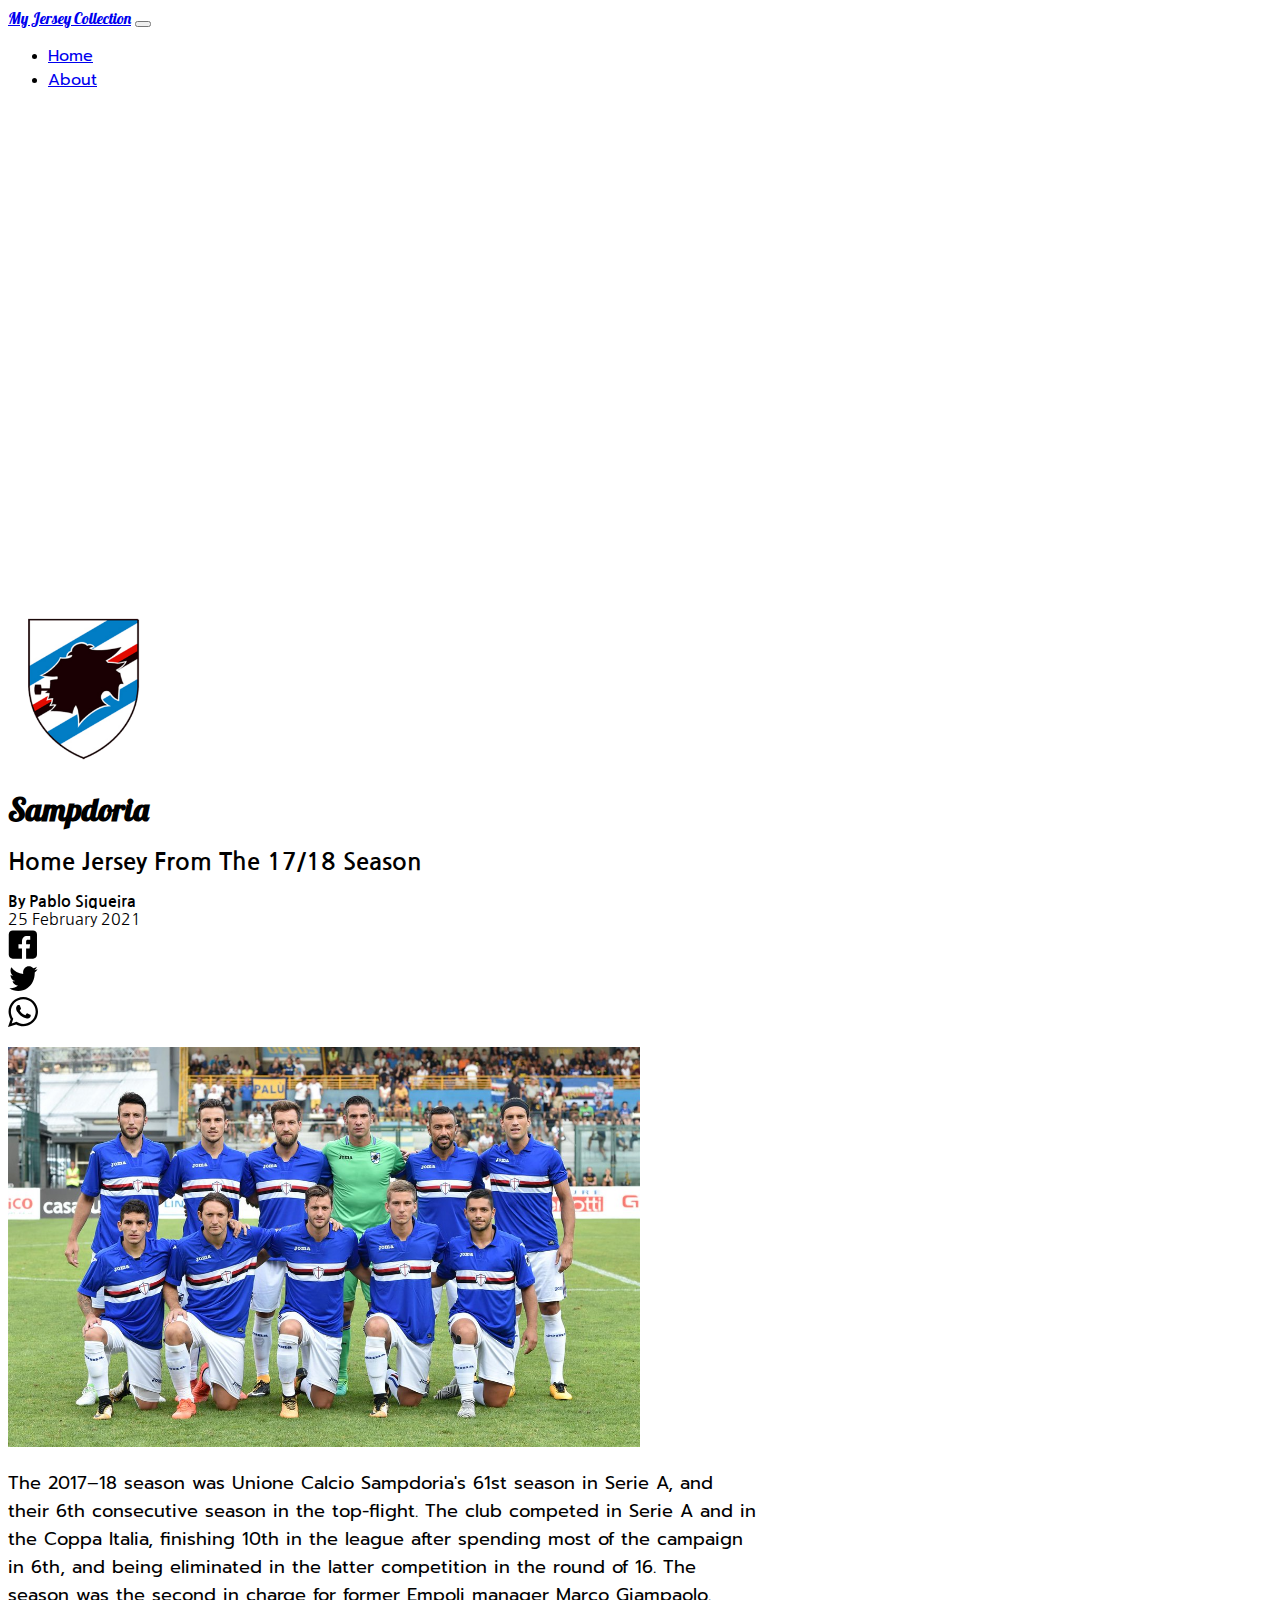
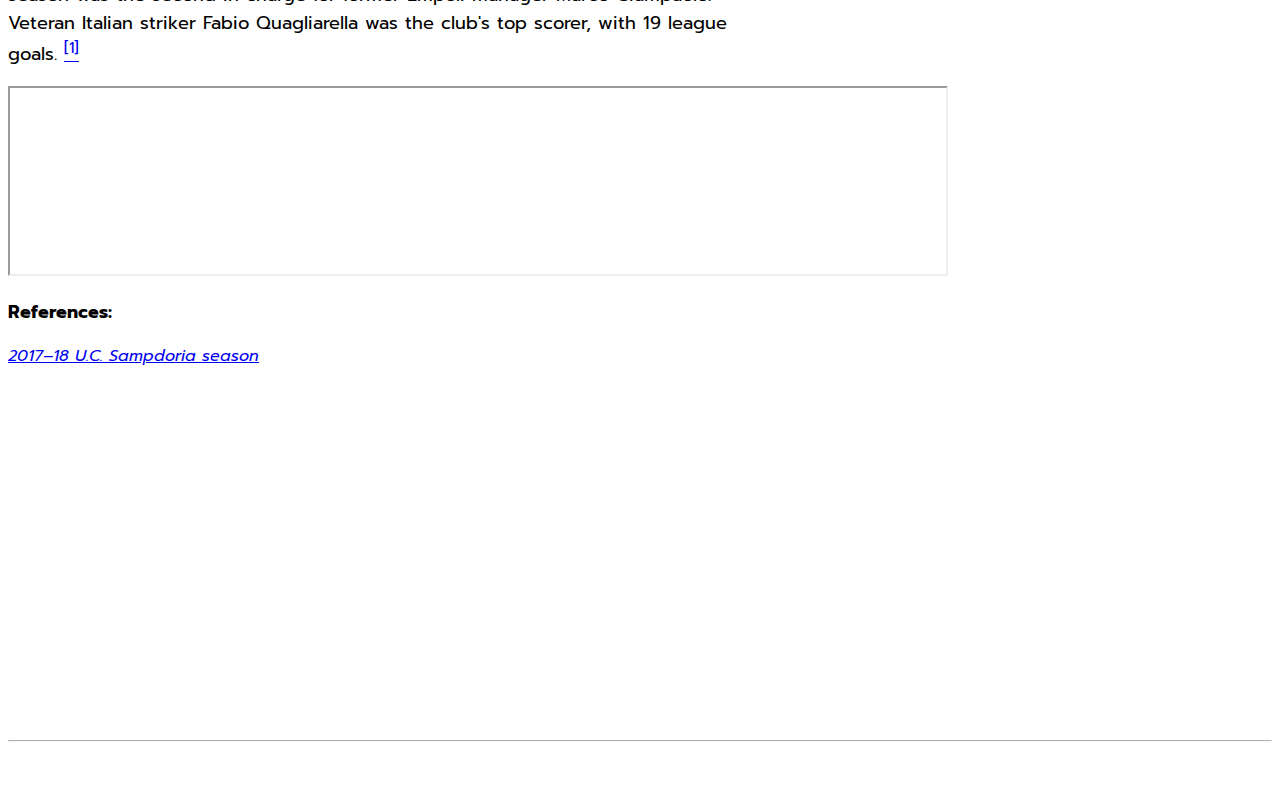
<file: details_pages/sampdoria-17-18-home.html>
<!DOCTYPE html>
<html lang="eng-us">
  <head>
    <link href="https://cdn.jsdelivr.net/npm/bootstrap@5.0.0-beta2/dist/css/bootstrap.min.css" rel="stylesheet" integrity="sha384-BmbxuPwQa2lc/FVzBcNJ7UAyJxM6wuqIj61tLrc4wSX0szH/Ev+nYRRuWlolflfl" crossorigin="anonymous">
    <script src="https://cdn.jsdelivr.net/npm/bootstrap@5.0.0-beta2/dist/js/bootstrap.bundle.min.js" integrity="sha384-b5kHyXgcpbZJO/tY9Ul7kGkf1S0CWuKcCD38l8YkeH8z8QjE0GmW1gYU5S9FOnJ0" crossorigin="anonymous"></script>
    <link rel="stylesheet" href="../style.css">
    <link rel="stylesheet" href="../styles/footer.css">
    <link rel="stylesheet" href="../styles/details.css">
    <link rel="preconnect" href="https://fonts.gstatic.com">
    <link href="../lightbox/dist/css/lightbox.css" rel="stylesheet" />
    <link href="https://fonts.googleapis.com/css2?family=Lobster&display=swap" rel="stylesheet">
    <link href="https://fonts.googleapis.com/css2?family=Audiowide&family=Nanum+Gothic&display=swap" rel="stylesheet">
    <link href="https://fonts.googleapis.com/css2?family=Prompt:wght@300&display=swap" rel="stylesheet">
    <link rel="shortcut icon" href="icons/sampdoria.ico">
    <title>Sampdoria 17/18 I</title>
    <meta name="viewport" content="width=device-width, initial-scale=1.0">
    <meta charset="utf-8">
  </head>
  <body>

    <header>
      <nav class="navbar navbar-expand-lg navbar-light fixed-top bg-light border-bottom ">
          <div class="container-fluid">
            <a class="navbar-brand font-lobster cor-especial" href="#">My Jersey Collection</a>
            <button class="navbar-toggler" type="button" data-bs-toggle="collapse" data-bs-target="#navbarNav" aria-controls="navbarNav" aria-expanded="false" aria-label="Toggle navigation">
              <span class="navbar-toggler-icon"></span>
            </button>
            <div class="collapse navbar-collapse" id="navbarNav">
              <ul class="navbar-nav">
                <li class="nav-item">
                  <a class="nav-link active nav_item text_form" aria-current="page" href="../index.html">Home</a>
                </li>
                
                <li class="nav-item">
                  <a class="nav-link active nav_item text_form" aria-current="page" href="#info" >About</a>
                </li>
              </ul>
            </div>
          </div>
        </nav>
      </header>

    <main>

          <section class="page-content">
            <div class="d-flex flex-column  justify-content-center align-items-center 
              bd-highlight">
              <div class="p-2 bd-highlight ">
                <img src="crests/sampdoria.png" class="crest img-fluid pt-3">
              </div>
              <div class="p-2 bd-highlight ">
                <h1 class="font-lobster fs-1 ">Sampdoria</h1>
              </div>
              <div class="p-2 bd-highlight ">
                <h2 class="font-nanum  fst-italic fs-5 mb-3">Home Jersey From The 17/18 Season</h2>
              </div>

              <div class=" bd-highlight pb-4">

                <div class="d-flex flex-column  justify-content-center align-items-center 
                bd-highlight pb-2 font-nanum"> 

                  <div class="author-box">
                    <p class="author">By Pablo Siqueira</p>
                  </div>
                
                  <div class="author-box">
                    <time datetime="2021-02-25 09:00">25 February 2021</time>
                  </div>
           
                </div>
                

                <div class="d-flex flex-row  justify-content-center align-items-center 
              bd-highlight"> 

                  <div class="p-2 bd-highlight data-href="https://pablosiqueira.github.io/myjerseycollection/details_pages/sampdoria-17-18-home.html">                
                    <a target="_blank" href="https://www.facebook.com/sharer/sharer.php?u=https%3A%2F%2Fpablosiqueira.github.io%2Fmyjerseycollection%2Fdetails_pages%2Fsampdoria-17-18-home.html&amp;src=sdkpreparse"
                     class="fb-xfbml-parse-ignore">
                       <img src="../icons/svg/face2.svg" class="icon-box social-icon"
                      alt="Share to facebook link image.">
                      </a>
                    </div>

                  <div class="p-2 bd-highlight">                
                    <a href="http://twitter.com/share?url=https://pablosiqueira.github.io/myjerseycollection/details_pages/sampdoria-17-18-home.html;text=myText;size=l&amp;count=none" target="_blank">
                     <img src="../icons/svg/twitter2.svg" class="icon-box social-icon"
                      alt="Tweet this page link image.">
                      </a>
                    </div>

                  <div class="p-2 bd-highlight ">   
                    <a href="whatsapp://send?text=https://pablosiqueira.github.io/myjerseycollection/details_pages/sampdoria-17-18-home.html" data-action="share/whatsapp/share"  
                    target="_blank"> 
                      <img src="../icons/svg/whatsapp.svg" class="icon-box"
                    alt="Share on whattsapp link image.">
                        </a>  
                  </div>  

                </div>
              </div>

              <div class="p-2 bd-highlight text-box">
                <p class="description "><a href="details_img/sampdoria1.jpg" data-lightbox="image-1" data-title="Manchester United 98/99 I" >
                  <img src="details_img/sampdoria1.jpg" class="img-fluid img-big" alt="The Sampdoria squad is lined up for a photo
                  before a match"></a></p>
              </div> 

              <div class="p-2 bd-highlight text-box">
                <p class="reading-text-flex">The 2017–18 season was Unione Calcio Sampdoria's 61st season in Serie A, 
                  and their 6th consecutive season in the top-flight. The club competed in Serie A and in the Coppa Italia, 
                  finishing 10th in the league after spending most of the campaign in 6th, and being eliminated in the latter 
                  competition in the round of 16. The season was the second in charge for former Empoli manager Marco Giampaolo. 
                  Veteran Italian striker Fabio Quagliarella was the club's top scorer, with 19 league goals.
                  <a href="#note-1"><sup>[1]</sup></a></p>
              </div>
            
              <div class="p-2 bd-highlight video-box ratio ratio-16x9">
                <iframe class="video"  title="Match highlights of Sampdoria (3) against Juventus(1) from the 17/18 season." 
                src="https://www.youtube.com/embed/JMKgdbIWIVE" allow="accelerometer; autoplay; 
                clipboard-write; encrypted-media; gyroscope; picture-in-picture" allowfullscreen></iframe> 
              </div>

              <div class="p-2 bd-highlight text-box note-size border-top border-secondary mt-4" id="note-1">
                <p class="reading-text-note ">References:</p>
                  <p class="note-link">
                    <a href="https://en.wikipedia.org/wiki/2017%E2%80%9318_U.C._Sampdoria_season" target="_blank" 
                    class="link-dark">2017–18 U.C. Sampdoria season
                    </a>
                  </p>
                  
              </div>

            </div>

            

          </section>

    </main> 
              <!-- Site footer -->
    <footer class="site-footer bg-light border-top" id="info">
      <div class="container ">
        <div class="row">
          <div class="col-sm-12 col-md-6">
            <h6 class="font-lobster">About</h6>
            <p class="text-justify nav_item">Web page created by Pablo Siqueira. Bachelor in Computer Engineering and Science & Techonology 
              by the Federal University of Rio Grande do Norte (UFRN) from Brazil.</p>
          </div>

          <div class="col-xs-6 col-md-3">
            <h6 class="font-lobster">Contact & Networks</h6>
            <ul class="footer-links nav_item">
              <li><a> <svg xmlns="http://www.w3.org/2000/svg" width="16" height="16" fill="currentColor" class="bi bi-envelope" viewBox="0 0 16 16">
                <path d="M0 4a2 2 0 0 1 2-2h12a2 2 0 0 1 2 2v8a2 2 0 0 1-2 2H2a2 2 0 0 1-2-2V4zm2-1a1 1 0 0 0-1 1v.217l7 4.2 7-4.2V4a1 1 0 0 0-1-1H2zm13 2.383l-4.758 2.855L15 11.114v-5.73zm-.034 6.878L9.271 8.82 8 9.583 6.728 8.82l-5.694 3.44A1 1 0 0 0 2 13h12a1 1 0 0 0 .966-.739zM1 11.114l4.758-2.876L1 5.383v5.73z"/>
              </svg> Email: pablo16@outlook.com</a></li>
              <li><a href="https://www.linkedin.com/in/pablo-siqueira-457867150/" target="_blank">
                <svg xmlns="http://www.w3.org/2000/svg" width="16" height="16" fill="currentColor" class="bi bi-linkedin" viewBox="0 0 16 16">
                  <path d="M0 1.146C0 .513.526 0 1.175 0h13.65C15.474 0 16 .513 16 1.146v13.708c0 .633-.526 1.146-1.175 1.146H1.175C.526 16 0 15.487 0 14.854V1.146zm4.943 12.248V6.169H2.542v7.225h2.401zm-1.2-8.212c.837 0 1.358-.554 1.358-1.248-.015-.709-.52-1.248-1.342-1.248-.822 0-1.359.54-1.359 1.248 0 .694.521 1.248 1.327 1.248h.016zm4.908 8.212V9.359c0-.216.016-.432.08-.586.173-.431.568-.878 1.232-.878.869 0 1.216.662 1.216 1.634v3.865h2.401V9.25c0-2.22-1.184-3.252-2.764-3.252-1.274 0-1.845.7-2.165 1.193v.025h-.016a5.54 5.54 0 0 1 .016-.025V6.169h-2.4c.03.678 0 7.225 0 7.225h2.4z"/>
                </svg> Linkedin</a></li>
              <li><a href="http://lattes.cnpq.br/9695010765251628" target="_blank">
                <svg xmlns="http://www.w3.org/2000/svg" width="16" height="16" fill="currentColor" class="bi bi-newspaper" viewBox="0 0 16 16">
                  <path d="M0 2.5A1.5 1.5 0 0 1 1.5 1h11A1.5 1.5 0 0 1 14 2.5v10.528c0 .3-.05.654-.238.972h.738a.5.5 0 0 0 .5-.5v-9a.5.5 0 0 1 1 0v9a1.5 1.5 0 0 1-1.5 1.5H1.497A1.497 1.497 0 0 1 0 13.5v-11zM12 14c.37 0 .654-.211.853-.441.092-.106.147-.279.147-.531V2.5a.5.5 0 0 0-.5-.5h-11a.5.5 0 0 0-.5.5v11c0 .278.223.5.497.5H12z"/>
                  <path d="M2 3h10v2H2V3zm0 3h4v3H2V6zm0 4h4v1H2v-1zm0 2h4v1H2v-1zm5-6h2v1H7V6zm3 0h2v1h-2V6zM7 8h2v1H7V8zm3 0h2v1h-2V8zm-3 2h2v1H7v-1zm3 0h2v1h-2v-1zm-3 2h2v1H7v-1zm3 0h2v1h-2v-1z"/>
                </svg> Curriculum Lattes</a></li>
              <li><a href="https://github.com/pablosiqueira" target="_blank">
                <svg xmlns="http://www.w3.org/2000/svg" width="16" height="16" fill="currentColor" class="bi bi-github" viewBox="0 0 16 16">
                  <path d="M8 0C3.58 0 0 3.58 0 8c0 3.54 2.29 6.53 5.47 7.59.4.07.55-.17.55-.38 0-.19-.01-.82-.01-1.49-2.01.37-2.53-.49-2.69-.94-.09-.23-.48-.94-.82-1.13-.28-.15-.68-.52-.01-.53.63-.01 1.08.58 1.23.82.72 1.21 1.87.87 2.33.66.07-.52.28-.87.51-1.07-1.78-.2-3.64-.89-3.64-3.95 0-.87.31-1.59.82-2.15-.08-.2-.36-1.02.08-2.12 0 0 .67-.21 2.2.82.64-.18 1.32-.27 2-.27.68 0 1.36.09 2 .27 1.53-1.04 2.2-.82 2.2-.82.44 1.1.16 1.92.08 2.12.51.56.82 1.27.82 2.15 0 3.07-1.87 3.75-3.65 3.95.29.25.54.73.54 1.48 0 1.07-.01 1.93-.01 2.2 0 .21.15.46.55.38A8.012 8.012 0 0 0 16 8c0-4.42-3.58-8-8-8z"/>
                </svg> Github</a></li>
            </ul>
          </div>
        </div>
        <hr>
      </div>
      <div class="container">
        <div class="row">
          <div class="col-md-8 col-sm-6 col-xs-12">
            <p class="copyright-text">Copyright &copy; 2021 All Rights Reserved by Pablo Siqueira. 
            </p>
          </div>
        </div>
      </div>
</footer>

          <script src="../jquery/jquery.js"></script>
          <script src="../lightbox/dist/js/lightbox.js"></script>  
        </body>
        </html>
</file>
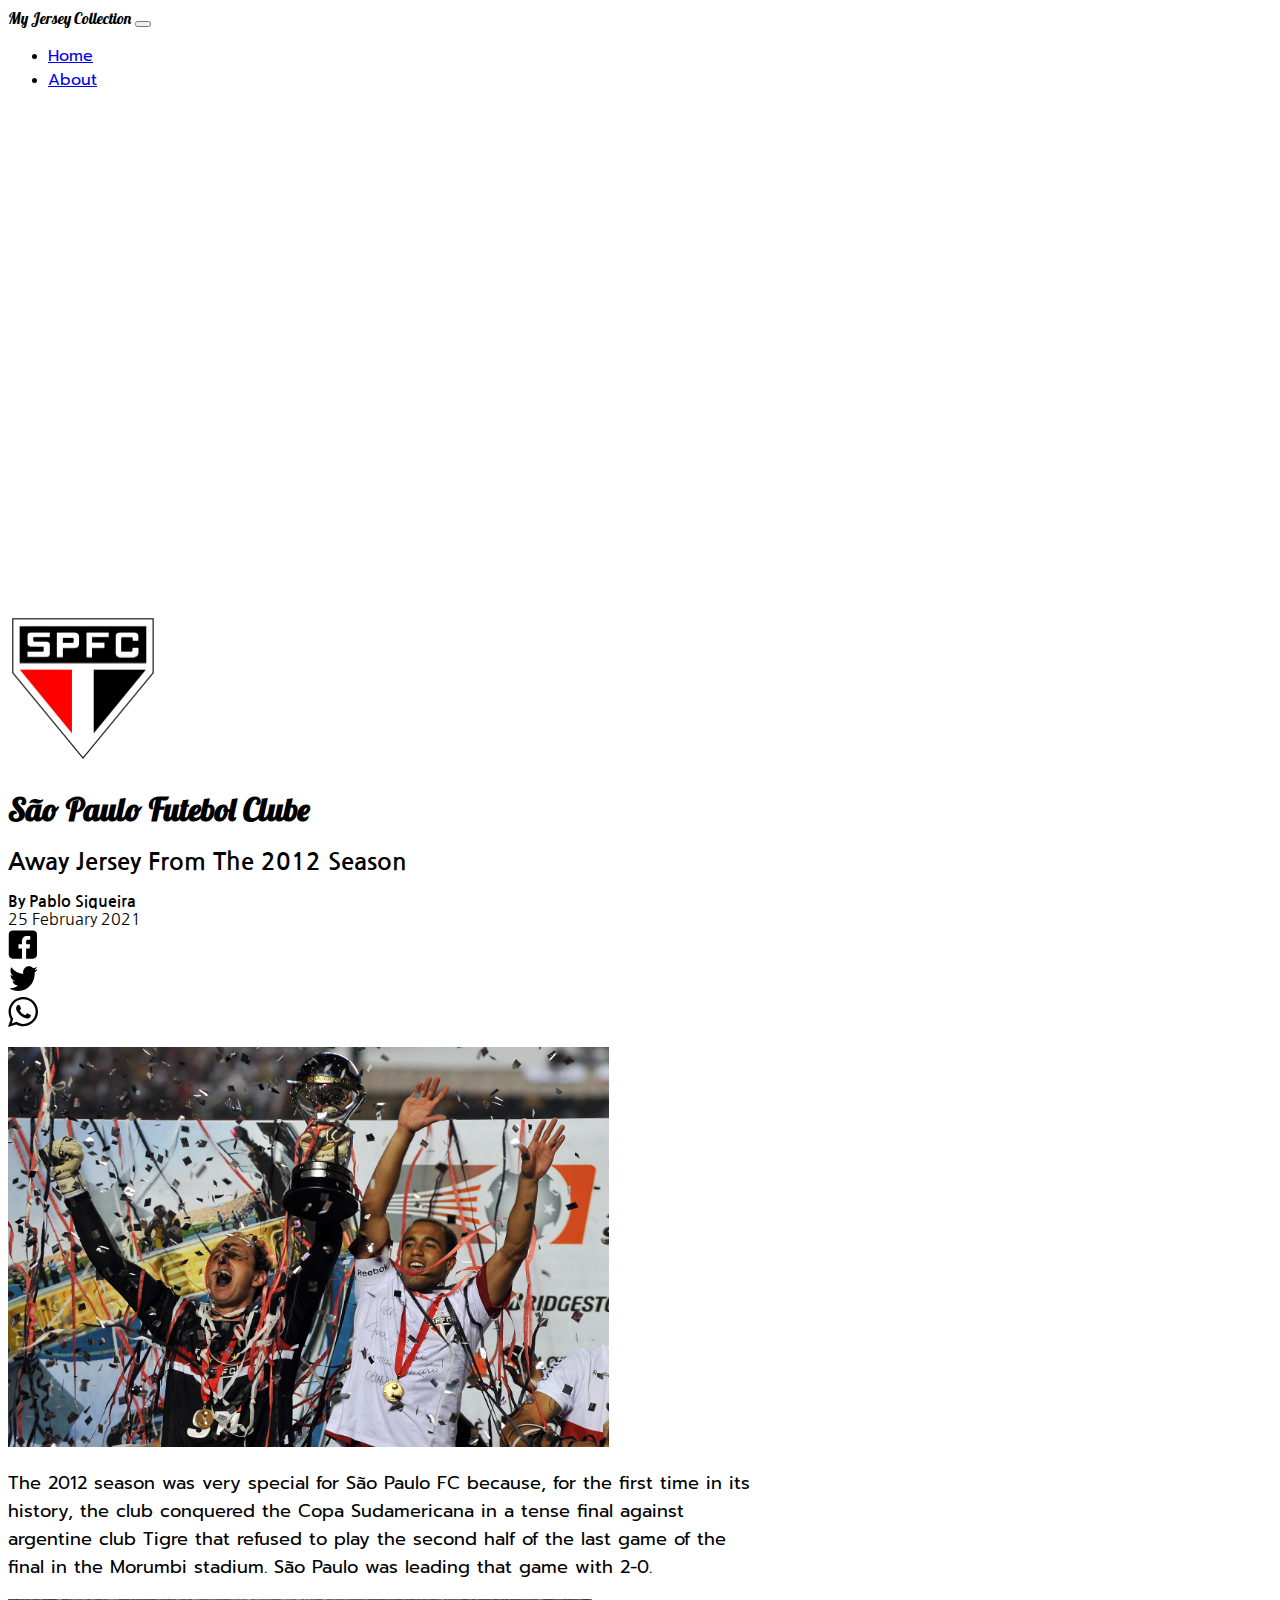
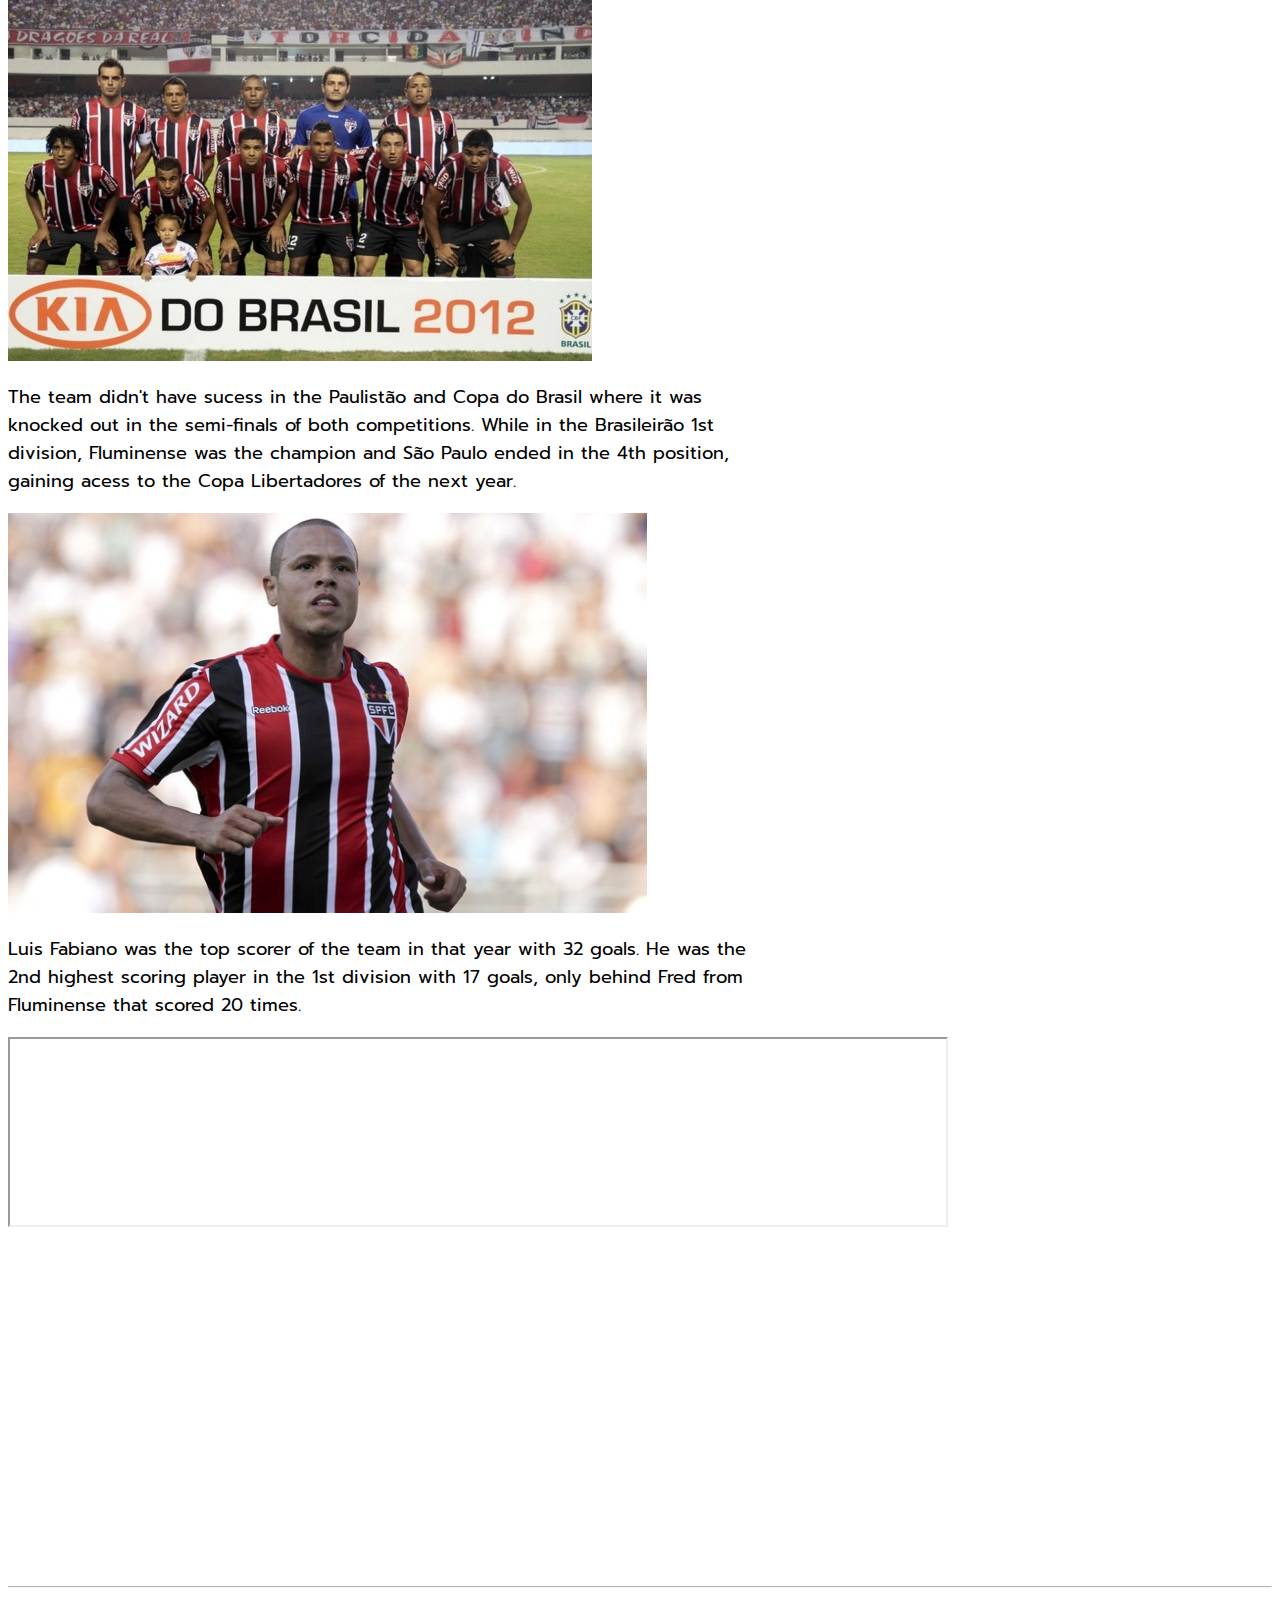
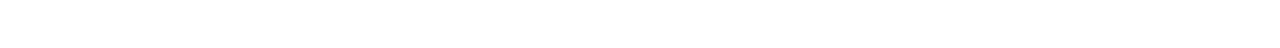
<file: details_pages/spfc-2012-away.html>
<!DOCTYPE html>
<html lang="eng-us">
  <head>
    <link href="https://cdn.jsdelivr.net/npm/bootstrap@5.0.0-beta2/dist/css/bootstrap.min.css" rel="stylesheet" integrity="sha384-BmbxuPwQa2lc/FVzBcNJ7UAyJxM6wuqIj61tLrc4wSX0szH/Ev+nYRRuWlolflfl" crossorigin="anonymous">
    <script src="https://cdn.jsdelivr.net/npm/bootstrap@5.0.0-beta2/dist/js/bootstrap.bundle.min.js" integrity="sha384-b5kHyXgcpbZJO/tY9Ul7kGkf1S0CWuKcCD38l8YkeH8z8QjE0GmW1gYU5S9FOnJ0" crossorigin="anonymous"></script>
    <link rel="stylesheet" href="../style.css">
    <link rel="stylesheet" href="../styles/footer.css">
    <link rel="stylesheet" href="../styles/details.css">
    <link rel="preconnect" href="https://fonts.gstatic.com">
    <link href="../lightbox/dist/css/lightbox.css" rel="stylesheet" />
    <link href="https://fonts.googleapis.com/css2?family=Lobster&display=swap" rel="stylesheet">
    <link href="https://fonts.googleapis.com/css2?family=Audiowide&family=Nanum+Gothic&display=swap" rel="stylesheet">
    <link href="https://fonts.googleapis.com/css2?family=Prompt:wght@300&display=swap" rel="stylesheet">
    <link rel="shortcut icon" href="icons/spfc.ico">
    <title>São Paulo 2012 II</title>
    <meta name="viewport" content="width=device-width, initial-scale=1.0">
    <meta charset="utf-8">
  </head>
  <body>

    <header>
      <nav class="navbar navbar-expand-lg navbar-light fixed-top bg-light border-bottom ">
          <div class="container-fluid">
            <a class="navbar-brand font-lobster cor-especial" >My Jersey Collection</a>
            <button class="navbar-toggler" type="button" data-bs-toggle="collapse" data-bs-target="#navbarNav" aria-controls="navbarNav" aria-expanded="false" aria-label="Toggle navigation">
              <span class="navbar-toggler-icon"></span>
            </button>
            <div class="collapse navbar-collapse" id="navbarNav">
              <ul class="navbar-nav">
                <li class="nav-item">
                  <a class="nav-link active nav_item text_form" aria-current="page" href="../index.html">Home</a>
                </li>
                
                <li class="nav-item">
                  <a class="nav-link active nav_item text_form" aria-current="page" href="#info" >About</a>
                </li>
              </ul>
            </div>
          </div>
        </nav>
      </header>

    <main>

          <section class="page-content">
            <div class="d-flex flex-column  justify-content-center align-items-center 
              bd-highlight">
              <div class="p-2 bd-highlight ">
                <img src="crests/spfc.png" class="crest img-fluid pt-3">
              </div>
              <div class="p-2 bd-highlight ">
                <h1 class="font-lobster fs-1 mb-0">São Paulo Futebol Clube</h1>
              </div>
              <div class="p-2 bd-highlight ">
                <h2 class="font-nanum  fst-italic fs-5 mb-3">Away Jersey From The 2012 Season</h2>
              </div>
              

              <div class=" bd-highlight pb-4">

                <div class="d-flex flex-column  justify-content-center align-items-center 
                bd-highlight pb-2"> 

                  <div class="author-box">
                    <p class="author font-nanum">By Pablo Siqueira</p>
                  </div>
                
                  <div class="author-box">
                    <time datetime="2021-02-25 09:00" class="font-nanum">25 February 2021</time>
                  </div>
           
                </div>
                

                <div class="d-flex flex-row  justify-content-center align-items-center 
              bd-highlight"> 

                  <div class="p-2 bd-highlight data-href="https://pablosiqueira.github.io/myjerseycollection/details_pages/spfc-2012-away.html">                
                    <a target="_blank" href="https://www.facebook.com/sharer/sharer.php?u=https%3A%2F%2Fpablosiqueira.github.io%2Fmyjerseycollection%2Fdetails_pages%2Fspfc-2012-away.html&amp;src=sdkpreparse"
                     class="fb-xfbml-parse-ignore">
                       <img src="../icons/svg/face2.svg" class="icon-box social-icon"
                      alt="Share to facebook link image.">
                      </a>
                    </div>

                  <div class="p-2 bd-highlight">                
                    <a href="http://twitter.com/share?url=https://pablosiqueira.github.io/myjerseycollection/details_pages/spfc-2012-away.html;text=myText;size=l&amp;count=none" target="_blank">
                     <img src="../icons/svg/twitter2.svg" class="icon-box social-icon"
                      alt="Tweet this page link image.">
                      </a>
                    </div>

                  <div class="p-2 bd-highlight ">   
                    <a href="whatsapp://send?text=https://pablosiqueira.github.io/myjerseycollection/details_pages/spfc-2012-away.html" data-action="share/whatsapp/share"  
                    target="_blank"> 
                      <img src="../icons/svg/whatsapp.svg" class="icon-box"
                    alt="Share on whattsapp link image.">
                        </a>  
                  </div>  

                </div>
              </div>

              <div class="p-2 bd-highlight text-box">
                <p class="description "><a href="details_img/spfc1.jpg" data-lightbox="image-1" data-title="São Paulo I" >
                  <img src="details_img/spfc1.jpg" class="img-fluid img-big" alt="Photo of the 2012 Copa Sudamericana title celebration after
                  the final match. The São Paulo captain Rogério Ceni is raising the throphy and Lucas Moura is on his side with arms raised.
                  "></a></p>
              </div> 

              <div class="p-2 bd-highlight text-box">
                <p class="reading-text-flex">The 2012 season was very special for São Paulo FC because, for the first time in its history, the club
                  conquered the Copa Sudamericana in a tense final against argentine club Tigre that refused to play the second half of the last game of
                  the final in the Morumbi stadium. São Paulo was leading that game with 2-0. 
                  </p>
              </div>
            
              <div class="p-2 bd-highlight text-box">
                <p class="description "><a href="details_img/spfc3.jpg" data-lightbox="image-1" data-title="São Paulo 2012 I" >
                  <img src="details_img/spfc3.jpg" class="img-fluid img-big" alt="The São Pauo team is posing for a photo before a 
                  match of the 2012 Copa do Brasil."></a></p>
              </div> 

              <div class="p-2 bd-highlight text-box">
                <p class="reading-text-flex">The team didn't have sucess in the Paulistão and Copa do Brasil where it was knocked out in the semi-finals
                  of both competitions. While in the Brasileirão 1st division, Fluminense was the champion and São Paulo ended in the 4th position, 
                  gaining acess to the Copa Libertadores of the next year. 
                  </p>
              </div>

              <div class="p-2 bd-highlight text-box">
                <p class="description "><a href="details_img/spfc2.jpg" data-lightbox="image-1" data-title="São Paulo 2012 I" >
                  <img src="details_img/spfc2.jpg" class="img-fluid img-big" alt="Luís Fabiano is Running in the center of the image, going
                  towards the camera."></a></p>
              </div> 

              <div class="p-2 bd-highlight text-box">
                <p class="reading-text-flex">Luis Fabiano was the top scorer of the team in that year with 32 goals. He was
                  the 2nd highest scoring player in the 1st division with 17 goals, only behind Fred from Fluminense that scored 20 times.
                  </p>
              </div>

              <div class="p-2 bd-highlight video-box ratio ratio-16x9">
                <iframe class="video"  title="The 10 most beautiful goals of Luís Fabiano on São Paulo"
                src="https://www.youtube.com/embed/jbnQ8qSd4Ag" allow="accelerometer; autoplay; 
                clipboard-write; encrypted-media; gyroscope; picture-in-picture" allowfullscreen></iframe> 
              </div>

            </div>
          </section>

    </main> 
              <!-- Site footer -->
    <footer class="site-footer bg-light border-top" id="info">
      <div class="container ">
        <div class="row">
          <div class="col-sm-12 col-md-6">
            <h6 class="font-lobster">About</h6>
            <p class="text-justify nav_item">Web page created by Pablo Siqueira. Bachelor in Computer Engineering and Science & Techonology 
              by the Federal University of Rio Grande do Norte (UFRN) from Brazil.</p>
          </div>

          <div class="col-xs-6 col-md-3">
            <h6 class="font-lobster">Contact & Networks</h6>
            <ul class="footer-links nav_item">
              <li><a> <svg xmlns="http://www.w3.org/2000/svg" width="16" height="16" fill="currentColor" class="bi bi-envelope" viewBox="0 0 16 16">
                <path d="M0 4a2 2 0 0 1 2-2h12a2 2 0 0 1 2 2v8a2 2 0 0 1-2 2H2a2 2 0 0 1-2-2V4zm2-1a1 1 0 0 0-1 1v.217l7 4.2 7-4.2V4a1 1 0 0 0-1-1H2zm13 2.383l-4.758 2.855L15 11.114v-5.73zm-.034 6.878L9.271 8.82 8 9.583 6.728 8.82l-5.694 3.44A1 1 0 0 0 2 13h12a1 1 0 0 0 .966-.739zM1 11.114l4.758-2.876L1 5.383v5.73z"/>
              </svg> Email: pablo16@outlook.com</a></li>
              <li><a href="https://www.linkedin.com/in/pablo-siqueira-457867150/" target="_blank">
                <svg xmlns="http://www.w3.org/2000/svg" width="16" height="16" fill="currentColor" class="bi bi-linkedin" viewBox="0 0 16 16">
                  <path d="M0 1.146C0 .513.526 0 1.175 0h13.65C15.474 0 16 .513 16 1.146v13.708c0 .633-.526 1.146-1.175 1.146H1.175C.526 16 0 15.487 0 14.854V1.146zm4.943 12.248V6.169H2.542v7.225h2.401zm-1.2-8.212c.837 0 1.358-.554 1.358-1.248-.015-.709-.52-1.248-1.342-1.248-.822 0-1.359.54-1.359 1.248 0 .694.521 1.248 1.327 1.248h.016zm4.908 8.212V9.359c0-.216.016-.432.08-.586.173-.431.568-.878 1.232-.878.869 0 1.216.662 1.216 1.634v3.865h2.401V9.25c0-2.22-1.184-3.252-2.764-3.252-1.274 0-1.845.7-2.165 1.193v.025h-.016a5.54 5.54 0 0 1 .016-.025V6.169h-2.4c.03.678 0 7.225 0 7.225h2.4z"/>
                </svg> Linkedin</a></li>
              <li><a href="http://lattes.cnpq.br/9695010765251628" target="_blank">
                <svg xmlns="http://www.w3.org/2000/svg" width="16" height="16" fill="currentColor" class="bi bi-newspaper" viewBox="0 0 16 16">
                  <path d="M0 2.5A1.5 1.5 0 0 1 1.5 1h11A1.5 1.5 0 0 1 14 2.5v10.528c0 .3-.05.654-.238.972h.738a.5.5 0 0 0 .5-.5v-9a.5.5 0 0 1 1 0v9a1.5 1.5 0 0 1-1.5 1.5H1.497A1.497 1.497 0 0 1 0 13.5v-11zM12 14c.37 0 .654-.211.853-.441.092-.106.147-.279.147-.531V2.5a.5.5 0 0 0-.5-.5h-11a.5.5 0 0 0-.5.5v11c0 .278.223.5.497.5H12z"/>
                  <path d="M2 3h10v2H2V3zm0 3h4v3H2V6zm0 4h4v1H2v-1zm0 2h4v1H2v-1zm5-6h2v1H7V6zm3 0h2v1h-2V6zM7 8h2v1H7V8zm3 0h2v1h-2V8zm-3 2h2v1H7v-1zm3 0h2v1h-2v-1zm-3 2h2v1H7v-1zm3 0h2v1h-2v-1z"/>
                </svg> Curriculum Lattes</a></li>
              <li><a href="https://github.com/pablosiqueira" target="_blank">
                <svg xmlns="http://www.w3.org/2000/svg" width="16" height="16" fill="currentColor" class="bi bi-github" viewBox="0 0 16 16">
                  <path d="M8 0C3.58 0 0 3.58 0 8c0 3.54 2.29 6.53 5.47 7.59.4.07.55-.17.55-.38 0-.19-.01-.82-.01-1.49-2.01.37-2.53-.49-2.69-.94-.09-.23-.48-.94-.82-1.13-.28-.15-.68-.52-.01-.53.63-.01 1.08.58 1.23.82.72 1.21 1.87.87 2.33.66.07-.52.28-.87.51-1.07-1.78-.2-3.64-.89-3.64-3.95 0-.87.31-1.59.82-2.15-.08-.2-.36-1.02.08-2.12 0 0 .67-.21 2.2.82.64-.18 1.32-.27 2-.27.68 0 1.36.09 2 .27 1.53-1.04 2.2-.82 2.2-.82.44 1.1.16 1.92.08 2.12.51.56.82 1.27.82 2.15 0 3.07-1.87 3.75-3.65 3.95.29.25.54.73.54 1.48 0 1.07-.01 1.93-.01 2.2 0 .21.15.46.55.38A8.012 8.012 0 0 0 16 8c0-4.42-3.58-8-8-8z"/>
                </svg> Github</a></li>
            </ul>
          </div>
        </div>
        <hr>
      </div>
      <div class="container">
        <div class="row">
          <div class="col-md-8 col-sm-6 col-xs-12">
            <p class="copyright-text">Copyright &copy; 2021 All Rights Reserved by Pablo Siqueira. 
            </p>
          </div>
        </div>
      </div>
</footer>

          <script src="../jquery/jquery.js"></script>
          <script src="../lightbox/dist/js/lightbox.js"></script>  
          <script async defer crossorigin="anonymous" src="https://connect.facebook.net/en_US/sdk.js#xfbml=1&version=v10.0" nonce="6qigLcKN"></script>
          <script async src="https://platform.twitter.com/widgets.js" charset="utf-8"></script>
        </body>
        </html>
</file>
<file: style.css>
.back-red, .btn{
    background-color: darkred;
}



.img-carousel-1, .img-carousel-2, .img-carousel-3{
    object-fit: cover ;
    height: 400px;
}

.img-carousel-1{
    object-position: 0 80%;
    scale: 80%;
}

.img-carousel-2{
    object-position: 0 50%;
}

.img-carousel-3{
    object-position: 0 90%;
    scale: 50%;
}
#main_title{
    color: darkred;
}
.font-lobster{
    font-family: 'Lobster', cursive;
}

.font-nanum{
    font-family: 'Nanum Gothic', sans-serif;
}

.btn{
    color: white;
}
.btn:hover{
    color: yellow;
}
.card{
    border-color: darkred;
    max-width: 18rem;
}

.card-posicao-imagem{
    object-fit: cover;
    height: 250px;
}

.card-1{
    object-position: 0 10%;
}

.text_form{
    font-weight: normal;
    font-family: 'Prompt', sans-serif;
    list-style-type: none; /* Remove bullets */
    padding: 0; /* Remove padding */
    margin: 0; /* Remove margins */
}

.nav_color{
    background-color:darkred;
}
</file>
<file: styles/footer.css>
.site-footer
{
  padding:45px 0 20px;
  font-size:15px;
  line-height:24px;
  color:white;
 
}
.site-footer hr
{
  border-top-color:#bbb;
  opacity:0.5
}
.site-footer hr.small
{
  margin:20px 0;
}
.site-footer h6
{
  color:white;
  font-size:23px;
  margin-top:5px;
  letter-spacing:2px
}
.site-footer a
{
  color: white;
}
.site-footer a:hover
{
  color: yellow;
  text-decoration:none;
}
.footer-links
{
  padding-left:0;
  list-style:none
}
.footer-links li
{
  display:block;
  text-decoration: none;
}
.footer-links a
{
  color:white;
  text-decoration:none;
}
.footer-links a:active,.footer-links a:focus,.footer-links a:hover
{
  color: yellow;
  text-decoration:none;
}
.footer-links.inline li
{
  display:inline-block
}
.site-footer .social-icons
{
  text-align:right
}
.site-footer .social-icons a
{
  width:40px;
  height:40px;
  line-height:40px;
  margin-left:6px;
  margin-right:0;
  border-radius:100%;
  background-color:#33353d
}
.copyright-text
{
  margin:0
}
@media (max-width:991px)
{
  .site-footer [class^=col-]
  {
    margin-bottom:30px
  }
}
@media (max-width:767px)
{
  .site-footer
  {
    padding-bottom:0
  }
  .site-footer .copyright-text,.site-footer .social-icons
  {
    text-align:center
  }
}
</file>
<file: styles/details.css>
.crest{
    max-height: 200px;
    margin-top: 40%;
    max-width: 150px;
}
.crest-flex{
    max-height: 200px;
    max-width: 150px;
}

.author{
    font-weight: bold;
    color: black;
    margin-bottom: 0;
}

.img-big{
    max-height: 400px;
    height: auto;
    width: fit-content;   
}

.reading-text{
    /*margin-inline: 26rem;*/
    margin-inline: 22%;
    font-size: large;
    font-weight:500;
    font-weight: normal;
    font-family: 'Prompt', sans-serif;
}

.last-img{
    margin-bottom: 3rem;
}

.video{
    max-height: 800px;
    height: 100%;
    width: 100%;
    padding: 2%;
}

.reading-text-flex{
    font-size: large;
    font-weight:500;
    font-weight: normal;
    font-family: 'Prompt', sans-serif;
}

.text-box{
    max-width: 750px;  
}

.video-box{
    max-width: 900px;
}

.text-green{
    color: rgb(19, 99, 19);
}

.reading-text-note{
    font-size: large;
    font-weight:bolder;
    font-family: 'Prompt', sans-serif;   
}
.note-link{
    font-size: medium;
    font-family: 'Prompt', sans-serif;  
    font-style: italic; 
}
.note-size{
    width: 100%;
}
.fb-share-button{
    height: 50px;
}
.icon-box{
    max-height: 30px;
    max-width: 30px;
    height: 30px;
    width: 30px
}
</file>
